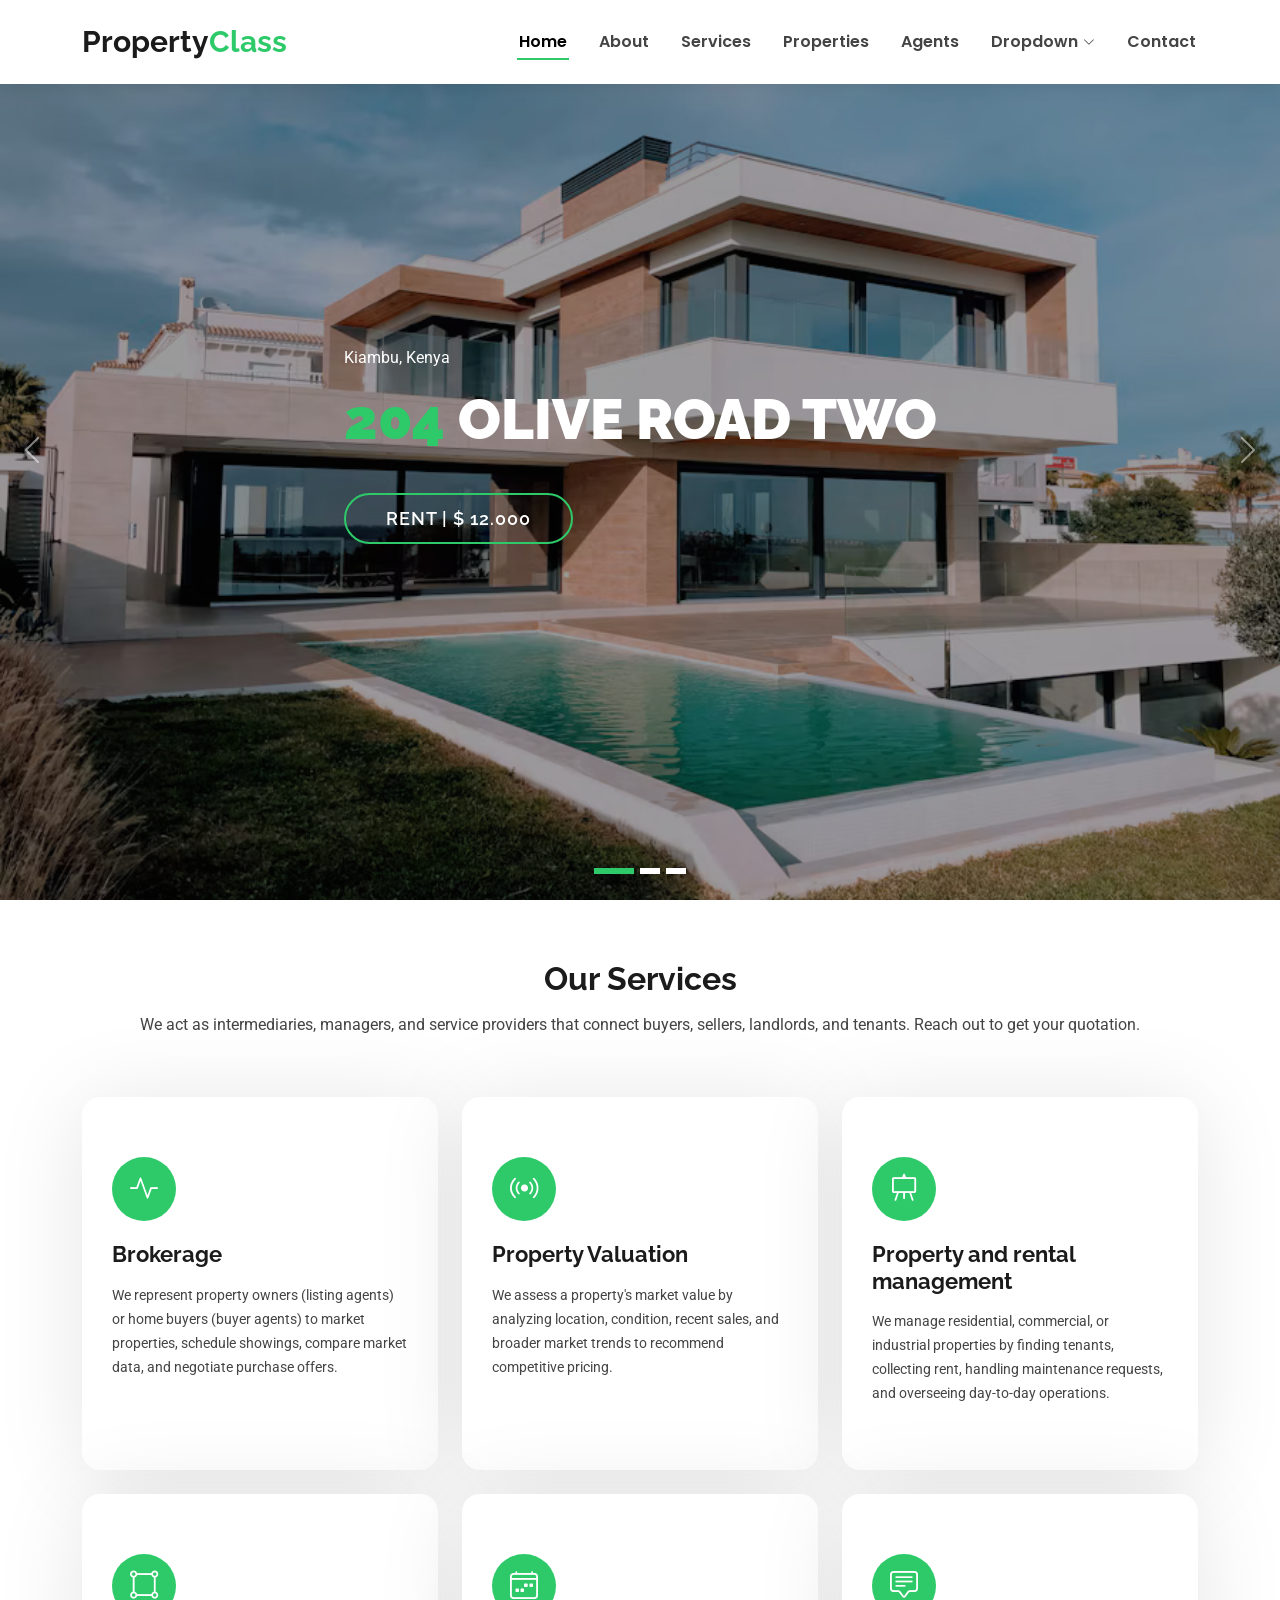
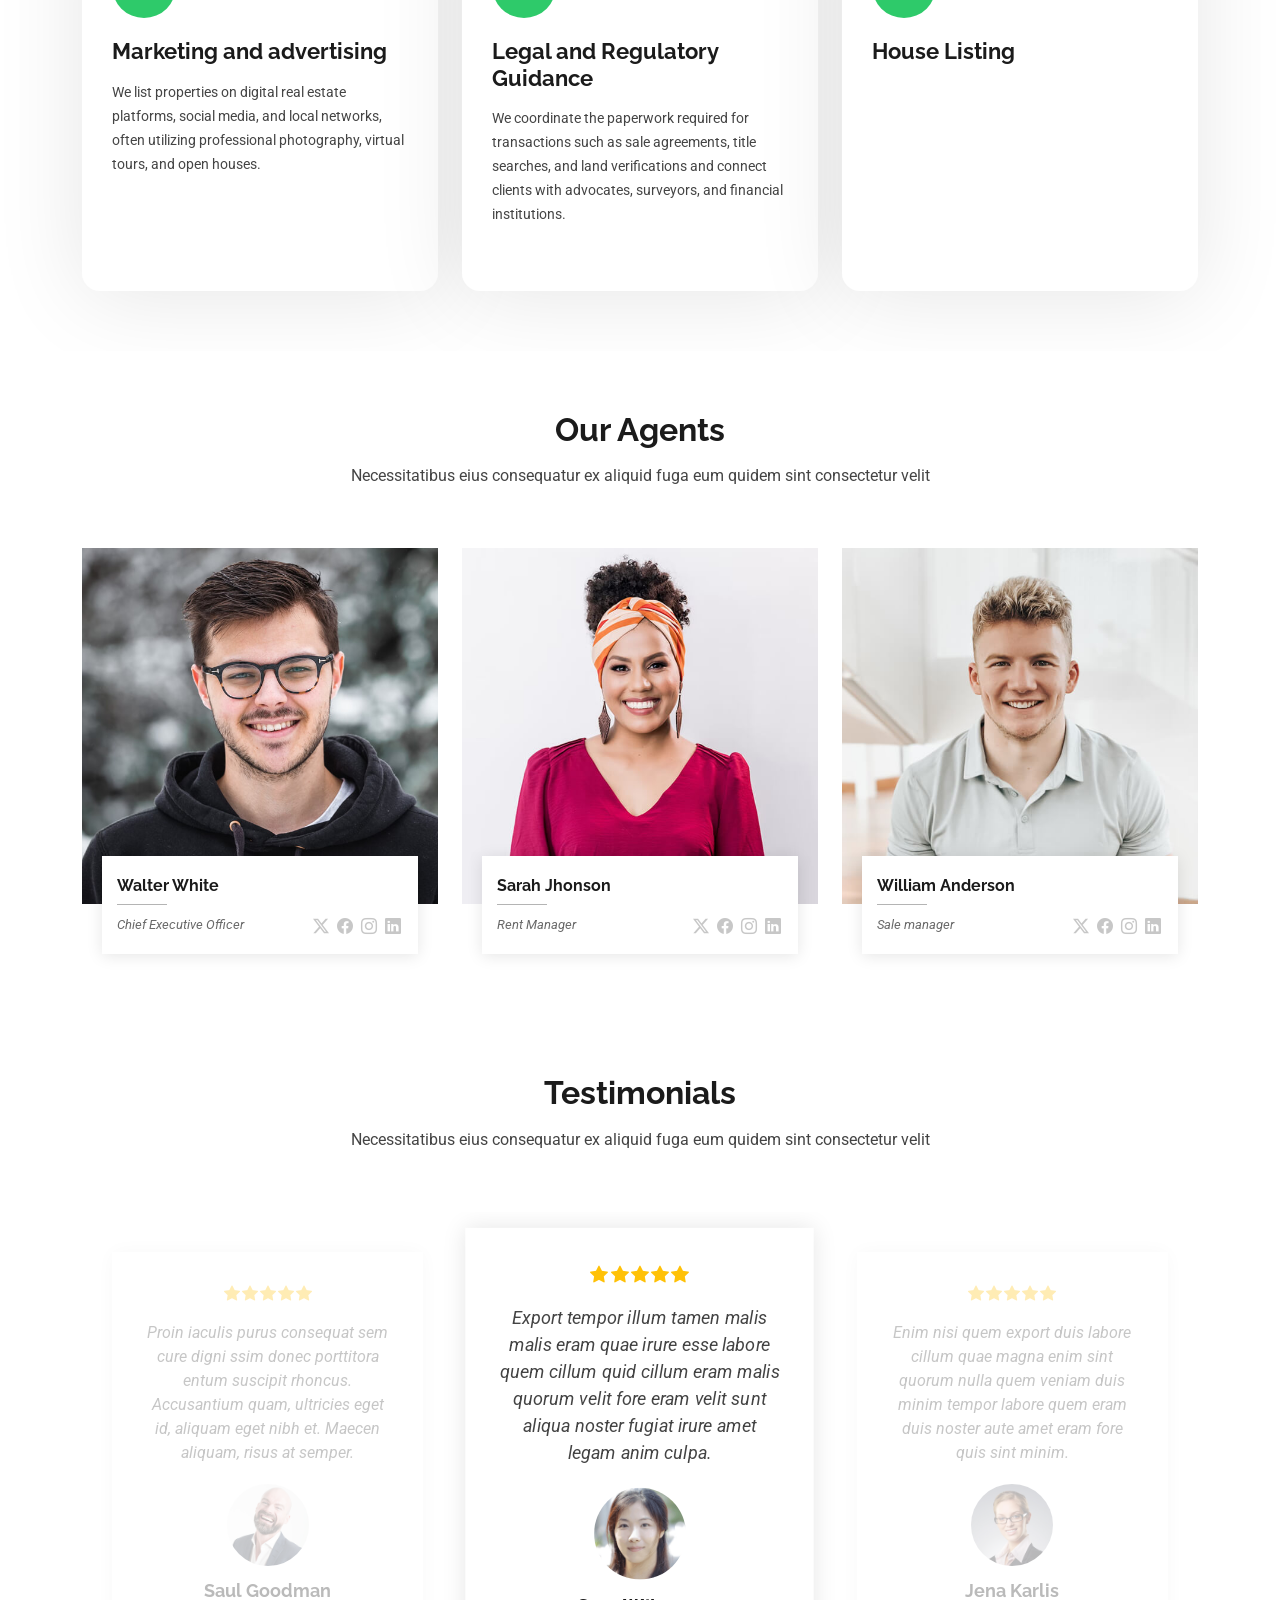
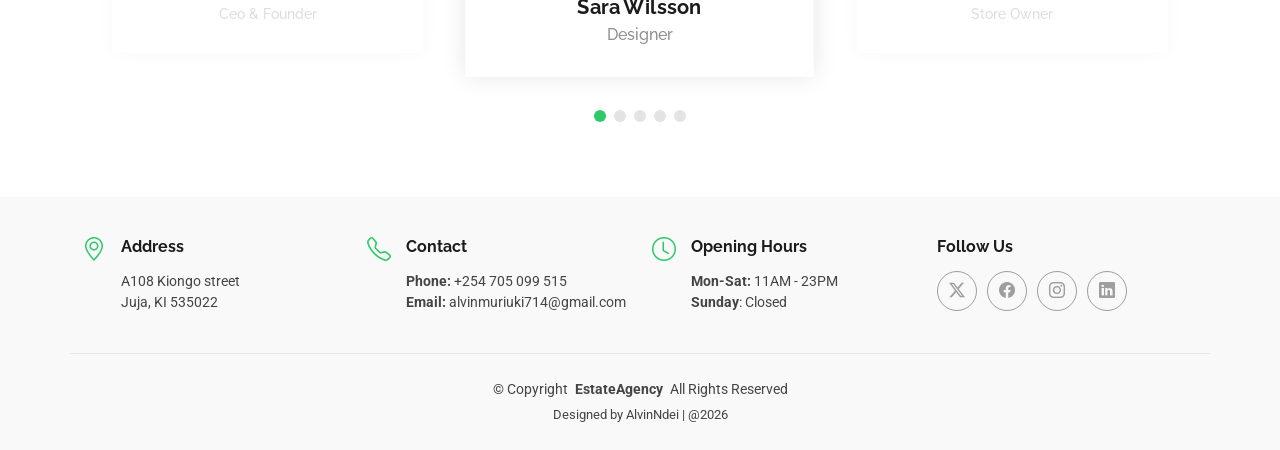
<file: EstateAgency/index.html>
<!DOCTYPE html>
<html lang="en">

<head>
  <meta charset="utf-8">
  <meta content="width=device-width, initial-scale=1.0" name="viewport">
  <title>Homepage-Property Class</title>
  <meta name="description" content="">
  <meta name="keywords" content="">

  <!-- Favicons -->
  <link href="assets/img/favicon.png" rel="icon">
  <link href="assets/img/apple-touch-icon.png" rel="apple-touch-icon">

  <!-- Fonts -->
  <link href="https://fonts.googleapis.com" rel="preconnect">
  <link href="https://fonts.gstatic.com" rel="preconnect" crossorigin>
  <link href="https://fonts.googleapis.com/css2?family=Roboto:ital,wght@0,100;0,300;0,400;0,500;0,700;0,900;1,100;1,300;1,400;1,500;1,700;1,900&family=Poppins:ital,wght@0,100;0,200;0,300;0,400;0,500;0,600;0,700;0,800;0,900;1,100;1,200;1,300;1,400;1,500;1,600;1,700;1,800;1,900&family=Raleway:ital,wght@0,100;0,200;0,300;0,400;0,500;0,600;0,700;0,800;0,900;1,100;1,200;1,300;1,400;1,500;1,600;1,700;1,800;1,900&display=swap" rel="stylesheet">

  <!-- Vendor CSS Files -->
  <link href="assets/vendor/bootstrap/css/bootstrap.min.css" rel="stylesheet">
  <link href="assets/vendor/bootstrap-icons/bootstrap-icons.css" rel="stylesheet">
  <link href="assets/vendor/aos/aos.css" rel="stylesheet">
  <link href="assets/vendor/fontawesome-free/css/all.min.css" rel="stylesheet">
  <link href="assets/vendor/swiper/swiper-bundle.min.css" rel="stylesheet">

  <!-- Main CSS File -->
  <link href="assets/css/main.css" rel="stylesheet">
</head>

<body class="index-page">

  <header id="header" class="header d-flex align-items-center fixed-top">
    <div class="container-fluid container-xl position-relative d-flex align-items-center justify-content-between">

      <a href="index.html" class="logo d-flex align-items-center">
        <h1 class="sitename">Property<span>Class</span></h1>
      </a>

      <nav id="navmenu" class="navmenu">
        <ul>
          <li><a href="index.html" class="active">Home</a></li>
          <li><a href="about.html">About</a></li>
          <li><a href="services.html">Services</a></li>
          <li><a href="properties.html">Properties</a></li>
          <li><a href="agents.html">Agents</a></li>
          <li class="dropdown"><a href="#"><span>Dropdown</span> <i class="bi bi-chevron-down toggle-dropdown"></i></a>
            <ul>
              <li><a href="#">Dropdown 1</a></li>
              <li class="dropdown"><a href="#"><span>Deep Dropdown</span> <i class="bi bi-chevron-down toggle-dropdown"></i></a>
                <ul>
                  <li><a href="#">Deep Dropdown 1</a></li>
                  <li><a href="#">Deep Dropdown 2</a></li>
                  <li><a href="#">Deep Dropdown 3</a></li>
                  <li><a href="#">Deep Dropdown 4</a></li>
                  <li><a href="#">Deep Dropdown 5</a></li>
                </ul>
              </li>
              <li><a href="#">Dropdown 2</a></li>
              <li><a href="#">Dropdown 3</a></li>
              <li><a href="#">Dropdown 4</a></li>
            </ul>
          </li>
          <li><a href="contact.html">Contact</a></li>
        </ul>
        <i class="mobile-nav-toggle d-xl-none bi bi-list"></i>
      </nav>

    </div>
  </header>

  <main class="main">

    <!-- Hero Section -->
    <section id="hero" class="hero section dark-background">

      <div id="hero-carousel" class="carousel slide" data-bs-ride="carousel" data-bs-interval="5000">

        <div class="carousel-item active">
          <img src="assets/img/hero-carousel/image.png" alt="">
          <div class="carousel-container">
            <div>
              <p>Kiambu, Kenya</p>
              <h2><span>204</span> Olive Road Two</h2>
              <a href="property-single.html" class="btn-get-started">rent | $ 12.000</a>
            </div>
          </div>
        </div><!-- End Carousel Item -->

        <div class="carousel-item">
          <img src="assets/img/hero-carousel/hero-carousel-2.jpg" alt="">
          <div class="carousel-container">
            <div>
              <p>Kiambu, Kenya</p>
              <h2><span>247</span> Venda Road Five</h2>
              <a href="property-single.html" class="btn-get-started">sale | $ 356.000</a>
            </div>
          </div>
        </div><!-- End Carousel Item -->

        <div class="carousel-item">
          <img src="assets/img/hero-carousel/hero-carousel-3.jpg" alt="">
          <div class="carousel-container">
            <div>
              <p>Kiambu, Kenya</p>
              <h2><span>247</span> Vitra Road three</h2>
              <a href="property-single.html" class="btn-get-started">rent | $ 3.000</a>
            </div>
          </div>
        </div><!-- End Carousel Item -->

        <a class="carousel-control-prev" href="#hero-carousel" role="button" data-bs-slide="prev">
          <span class="carousel-control-prev-icon bi bi-chevron-left" aria-hidden="true"></span>
        </a>

        <a class="carousel-control-next" href="#hero-carousel" role="button" data-bs-slide="next">
          <span class="carousel-control-next-icon bi bi-chevron-right" aria-hidden="true"></span>
        </a>

        <ol class="carousel-indicators"></ol>

      </div>

    </section><!-- /Hero Section -->

    <!-- Services Section -->
    <section id="services" class="services section">

      <!-- Section Title -->
      <div class="container section-title" data-aos="fade-up">
        <h2>Our Services</h2>
        <p>We act as intermediaries, managers, and service providers 
          that connect buyers, sellers, landlords, and tenants. Reach out to get your quotation.
        </p>
      </div><!-- End Section Title -->

      <div class="container">

        <div class="row gy-4">

          <div class="col-lg-4 col-md-6" data-aos="fade-up" data-aos-delay="100">
            <div class="service-item  position-relative">
              <div class="icon">
                <i class="bi bi-activity"></i>
              </div>
              <a href="service-details.html" class="stretched-link">
                <h3>Brokerage</h3>
              </a>
              <p> We represent property owners (listing agents) or home buyers (buyer agents) to market properties, 
                schedule showings, compare market data, and negotiate purchase offers.</p>
            </div>
          </div><!-- End Service Item -->

          <div class="col-lg-4 col-md-6" data-aos="fade-up" data-aos-delay="200">
            <div class="service-item position-relative">
              <div class="icon">
                <i class="bi bi-broadcast"></i>
              </div>
              <a href="service-details.html" class="stretched-link">
                <h3>Property Valuation</h3>
              </a>
              <p>We assess a property's market value by analyzing location, condition, recent sales, 
                and broader market trends to recommend competitive pricing.
              </p>
            </div>
          </div><!-- End Service Item -->

          <div class="col-lg-4 col-md-6" data-aos="fade-up" data-aos-delay="300">
            <div class="service-item position-relative">
              <div class="icon">
                <i class="bi bi-easel"></i>
              </div>
              <a href="service-details.html" class="stretched-link">
                <h3>Property and rental management</h3>
              </a>
              <p>We manage residential, commercial, or industrial properties by finding tenants, 
                collecting rent, handling maintenance requests, and overseeing day-to-day operations.</p>
            </div>
          </div><!-- End Service Item -->

          <div class="col-lg-4 col-md-6" data-aos="fade-up" data-aos-delay="400">
            <div class="service-item position-relative">
              <div class="icon">
                <i class="bi bi-bounding-box-circles"></i>
              </div>
              <a href="service-details.html" class="stretched-link">
                <h3>Marketing and advertising</h3>
              </a>
              <p> We list properties on digital real estate platforms, social media, and local networks, 
                often utilizing professional photography, virtual tours, and open houses.
              </p>
              <a href="service-details.html" class="stretched-link"></a>
            </div>
          </div><!-- End Service Item -->

          <div class="col-lg-4 col-md-6" data-aos="fade-up" data-aos-delay="500">
            <div class="service-item position-relative">
              <div class="icon">
                <i class="bi bi-calendar4-week"></i>
              </div>
              <a href="service-details.html" class="stretched-link">
                <h3>Legal and Regulatory Guidance</h3>
              </a>
              <p>We coordinate the paperwork required for transactions such as sale agreements, title searches, and land 
                verifications and connect clients with advocates, surveyors, and financial institutions.
              </p>
              <a href="service-details.html" class="stretched-link"></a>
            </div>
          </div><!-- End Service Item -->

          <div class="col-lg-4 col-md-6" data-aos="fade-up" data-aos-delay="600">
            <div class="service-item position-relative">
              <div class="icon">
                <i class="bi bi-chat-square-text"></i>
              </div>
              <a href="service-details.html" class="stretched-link">
                <h3>House Listing</h3>
              </a>
              <p></p>
              <a href="service-details.html" class="stretched-link"></a>
            </div>
          </div><!-- End Service Item -->

        </div>

      </div>

    </section><!-- /Services Section -->

    <!-- Agents Section -->
    <section id="agents" class="agents section">

      <!-- Section Title -->
      <div class="container section-title" data-aos="fade-up">
        <h2>Our Agents</h2>
        <p>Necessitatibus eius consequatur ex aliquid fuga eum quidem sint consectetur velit</p>
      </div><!-- End Section Title -->

      <div class="container">

        <div class="row gy-5">

          <div class="col-lg-4 col-md-6" data-aos="fade-up" data-aos-delay="100">
            <div class="member">
              <div class="pic"><img src="assets/img/team/team-1.jpg" class="img-fluid" alt=""></div>
              <div class="member-info">
                <h4>Walter White</h4>
                <span>Chief Executive Officer</span>
                <div class="social">
                  <a href=""><i class="bi bi-twitter-x"></i></a>
                  <a href=""><i class="bi bi-facebook"></i></a>
                  <a href=""><i class="bi bi-instagram"></i></a>
                  <a href=""><i class="bi bi-linkedin"></i></a>
                </div>
              </div>
            </div>
          </div><!-- End Team Member -->

          <div class="col-lg-4 col-md-6" data-aos="fade-up" data-aos-delay="200">
            <div class="member">
              <div class="pic"><img src="assets/img/team/team-2.jpg" class="img-fluid" alt=""></div>
              <div class="member-info">
                <h4>Sarah Jhonson</h4>
                <span>Rent Manager</span>
                <div class="social">
                  <a href=""><i class="bi bi-twitter-x"></i></a>
                  <a href=""><i class="bi bi-facebook"></i></a>
                  <a href=""><i class="bi bi-instagram"></i></a>
                  <a href=""><i class="bi bi-linkedin"></i></a>
                </div>
              </div>
            </div>
          </div><!-- End Team Member -->

          <div class="col-lg-4 col-md-6" data-aos="fade-up" data-aos-delay="300">
            <div class="member">
              <div class="pic"><img src="assets/img/team/team-3.jpg" class="img-fluid" alt=""></div>
              <div class="member-info">
                <h4>William Anderson</h4>
                <span>Sale manager<br></span>
                <div class="social">
                  <a href=""><i class="bi bi-twitter-x"></i></a>
                  <a href=""><i class="bi bi-facebook"></i></a>
                  <a href=""><i class="bi bi-instagram"></i></a>
                  <a href=""><i class="bi bi-linkedin"></i></a>
                </div>
              </div>
            </div>
          </div><!-- End Team Member -->

        </div>

      </div>

    </section><!-- /Agents Section -->

    <!-- Testimonials Section -->
    <section id="testimonials" class="testimonials section">

      <!-- Section Title -->
      <div class="container section-title" data-aos="fade-up">
        <h2>Testimonials</h2>
        <p>Necessitatibus eius consequatur ex aliquid fuga eum quidem sint consectetur velit</p>
      </div><!-- End Section Title -->

      <div class="container" data-aos="fade-up" data-aos-delay="100">

        <div class="swiper init-swiper">
          <script type="application/json" class="swiper-config">
            {
              "loop": true,
              "speed": 600,
              "autoplay": {
                "delay": 5000
              },
              "slidesPerView": "auto",
              "pagination": {
                "el": ".swiper-pagination",
                "type": "bullets",
                "clickable": true
              },
              "breakpoints": {
                "320": {
                  "slidesPerView": 1,
                  "spaceBetween": 40
                },
                "1200": {
                  "slidesPerView": 3,
                  "spaceBetween": 1
                }
              }
            }
          </script>
          <div class="swiper-wrapper">

            <div class="swiper-slide">
              <div class="testimonial-item">
                <div class="stars">
                  <i class="bi bi-star-fill"></i><i class="bi bi-star-fill"></i><i class="bi bi-star-fill"></i><i class="bi bi-star-fill"></i><i class="bi bi-star-fill"></i>
                </div>
                <p>
                  Proin iaculis purus consequat sem cure digni ssim donec porttitora entum suscipit rhoncus. Accusantium quam, ultricies eget id, aliquam eget nibh et. Maecen aliquam, risus at semper.
                </p>
                <div class="profile mt-auto">
                  <img src="assets/img/testimonials/testimonials-1.jpg" class="testimonial-img" alt="">
                  <h3>Saul Goodman</h3>
                  <h4>Ceo &amp; Founder</h4>
                </div>
              </div>
            </div><!-- End testimonial item -->

            <div class="swiper-slide">
              <div class="testimonial-item">
                <div class="stars">
                  <i class="bi bi-star-fill"></i><i class="bi bi-star-fill"></i><i class="bi bi-star-fill"></i><i class="bi bi-star-fill"></i><i class="bi bi-star-fill"></i>
                </div>
                <p>
                  Export tempor illum tamen malis malis eram quae irure esse labore quem cillum quid cillum eram malis quorum velit fore eram velit sunt aliqua noster fugiat irure amet legam anim culpa.
                </p>
                <div class="profile mt-auto">
                  <img src="assets/img/testimonials/testimonials-2.jpg" class="testimonial-img" alt="">
                  <h3>Sara Wilsson</h3>
                  <h4>Designer</h4>
                </div>
              </div>
            </div><!-- End testimonial item -->

            <div class="swiper-slide">
              <div class="testimonial-item">
                <div class="stars">
                  <i class="bi bi-star-fill"></i><i class="bi bi-star-fill"></i><i class="bi bi-star-fill"></i><i class="bi bi-star-fill"></i><i class="bi bi-star-fill"></i>
                </div>
                <p>
                  Enim nisi quem export duis labore cillum quae magna enim sint quorum nulla quem veniam duis minim tempor labore quem eram duis noster aute amet eram fore quis sint minim.
                </p>
                <div class="profile mt-auto">
                  <img src="assets/img/testimonials/testimonials-3.jpg" class="testimonial-img" alt="">
                  <h3>Jena Karlis</h3>
                  <h4>Store Owner</h4>
                </div>
              </div>
            </div><!-- End testimonial item -->

            <div class="swiper-slide">
              <div class="testimonial-item">
                <div class="stars">
                  <i class="bi bi-star-fill"></i><i class="bi bi-star-fill"></i><i class="bi bi-star-fill"></i><i class="bi bi-star-fill"></i><i class="bi bi-star-fill"></i>
                </div>
                <p>
                  Fugiat enim eram quae cillum dolore dolor amet nulla culpa multos export minim fugiat minim velit minim dolor enim duis veniam ipsum anim magna sunt elit fore quem dolore labore illum veniam.
                </p>
                <div class="profile mt-auto">
                  <img src="assets/img/testimonials/testimonials-4.jpg" class="testimonial-img" alt="">
                  <h3>Matt Brandon</h3>
                  <h4>Freelancer</h4>
                </div>
              </div>
            </div><!-- End testimonial item -->

            <div class="swiper-slide">
              <div class="testimonial-item">
                <div class="stars">
                  <i class="bi bi-star-fill"></i><i class="bi bi-star-fill"></i><i class="bi bi-star-fill"></i><i class="bi bi-star-fill"></i><i class="bi bi-star-fill"></i>
                </div>
                <p>
                  Quis quorum aliqua sint quem legam fore sunt eram irure aliqua veniam tempor noster veniam enim culpa labore duis sunt culpa nulla illum cillum fugiat legam esse veniam culpa fore nisi cillum quid.
                </p>
                <div class="profile mt-auto">
                  <img src="assets/img/testimonials/testimonials-5.jpg" class="testimonial-img" alt="">
                  <h3>John Larson</h3>
                  <h4>Entrepreneur</h4>
                </div>
              </div>
            </div><!-- End testimonial item -->

          </div>
          <div class="swiper-pagination"></div>
        </div>

      </div>

    </section><!-- /Testimonials Section -->

  </main>

  <footer id="footer" class="footer light-background">

    <div class="container">
      <div class="row gy-3">
        <div class="col-lg-3 col-md-6 d-flex">
          <i class="bi bi-geo-alt icon"></i>
          <div class="address">
            <h4>Address</h4>
            <p>A108 Kiongo street</p>
            <p>Juja, KI 535022</p>
            <p></p>
          </div>

        </div>

        <div class="col-lg-3 col-md-6 d-flex">
          <i class="bi bi-telephone icon"></i>
          <div>
            <h4>Contact</h4>
            <p>
              <strong>Phone:</strong> <span>+254 705 099 515</span><br>
              <strong>Email:</strong> <span>alvinmuriuki714@gmail.com</span><br>
            </p>
          </div>
        </div>

        <div class="col-lg-3 col-md-6 d-flex">
          <i class="bi bi-clock icon"></i>
          <div>
            <h4>Opening Hours</h4>
            <p>
              <strong>Mon-Sat:</strong> <span>11AM - 23PM</span><br>
              <strong>Sunday</strong>: <span>Closed</span>
            </p>
          </div>
        </div>

        <div class="col-lg-3 col-md-6">
          <h4>Follow Us</h4>
          <div class="social-links d-flex">
            <a href="#" class="twitter"><i class="bi bi-twitter-x"></i></a>
            <a href="#" class="facebook"><i class="bi bi-facebook"></i></a>
            <a href="#" class="instagram"><i class="bi bi-instagram"></i></a>
            <a href="#" class="linkedin"><i class="bi bi-linkedin"></i></a>
          </div>
        </div>

      </div>
    </div>

    <div class="container copyright text-center mt-4">
      <p>© <span>Copyright</span> <strong class="px-1 sitename">EstateAgency</strong> <span>All Rights Reserved</span></p>
      <div class="credits">
        Designed by AlvinNdei | @2026
      </div>
    </div>

  </footer>

  <!-- Scroll Top -->
  <a href="#" id="scroll-top" class="scroll-top d-flex align-items-center justify-content-center"><i class="bi bi-arrow-up-short"></i></a>

  <!-- Preloader -->
  <div id="preloader"></div>

  <!-- Vendor JS Files -->
  <script src="assets/vendor/bootstrap/js/bootstrap.bundle.min.js"></script>
  <script src="assets/vendor/php-email-form/validate.js"></script>
  <script src="assets/vendor/aos/aos.js"></script>
  <script src="assets/vendor/swiper/swiper-bundle.min.js"></script>
  <script src="assets/vendor/purecounter/purecounter_vanilla.js"></script>

  <!-- Main JS File -->
  <script src="assets/js/main.js"></script>

</body>

</html>
</file>
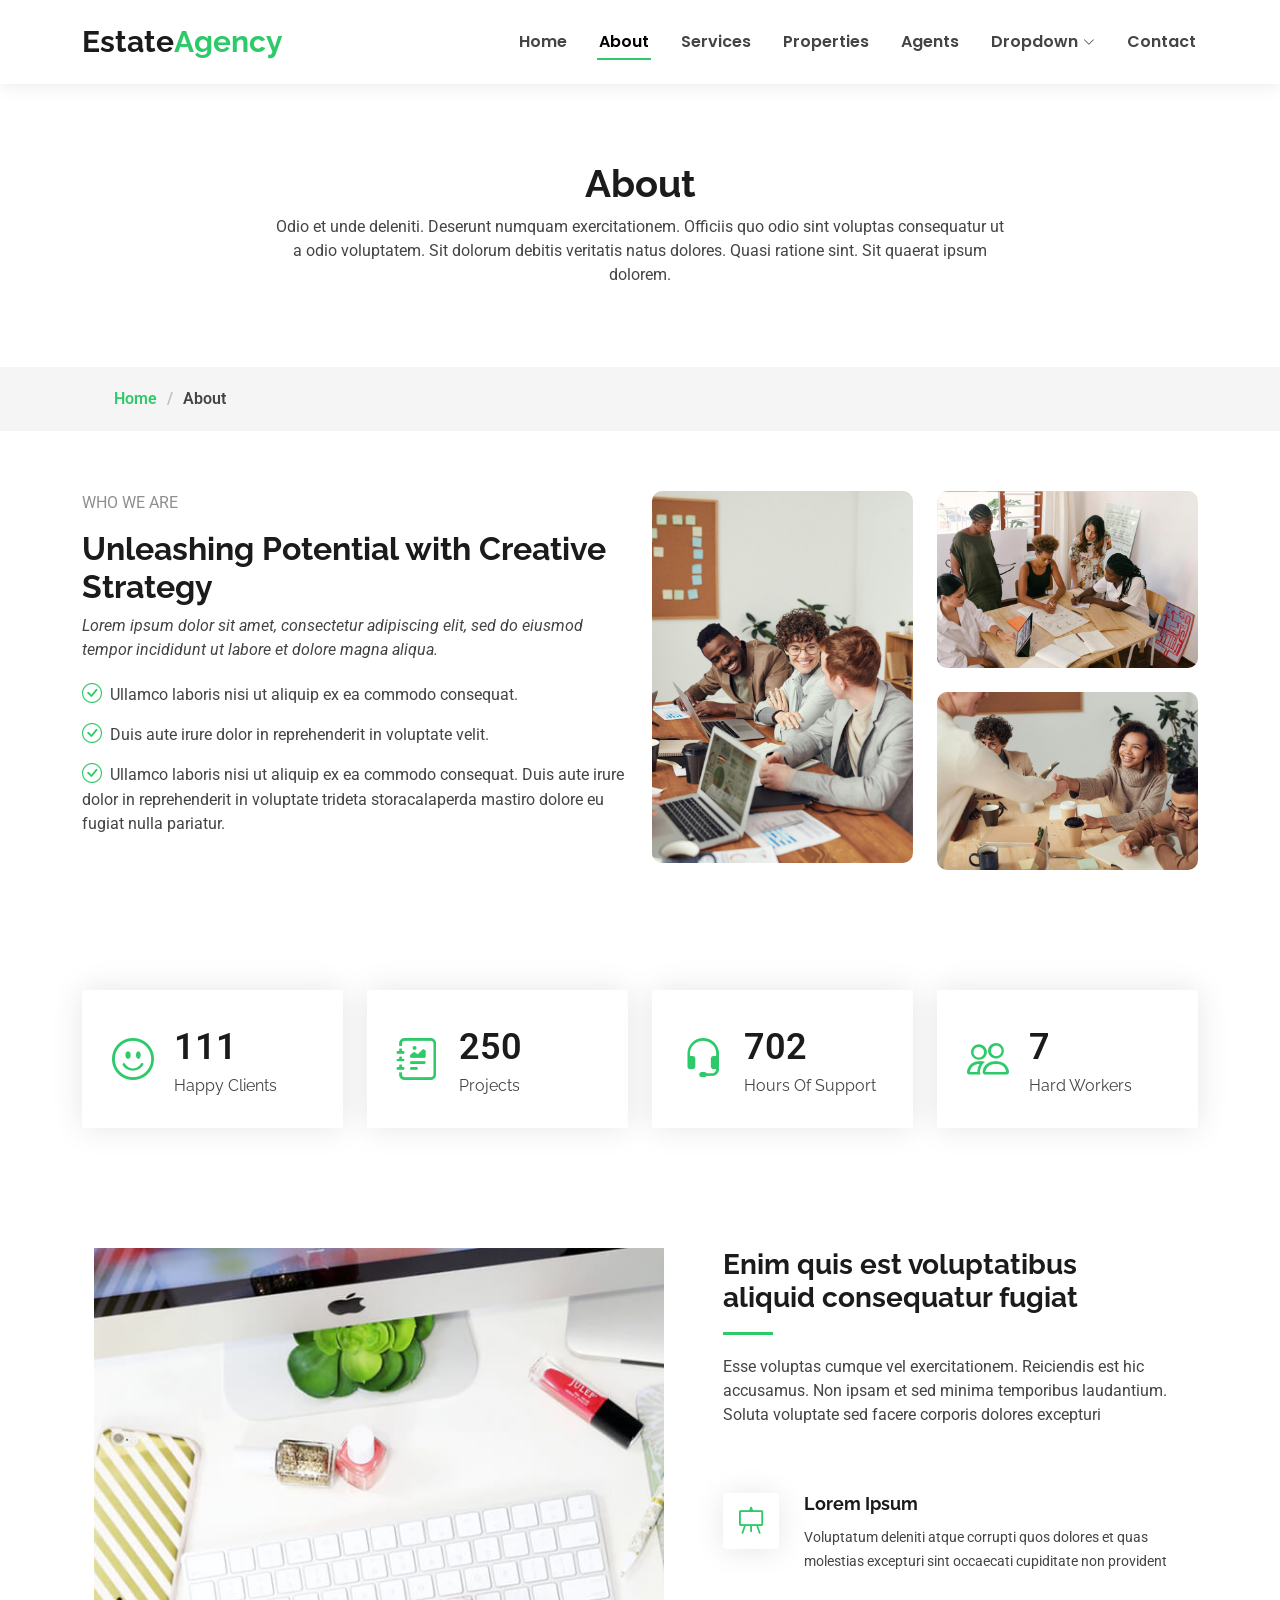
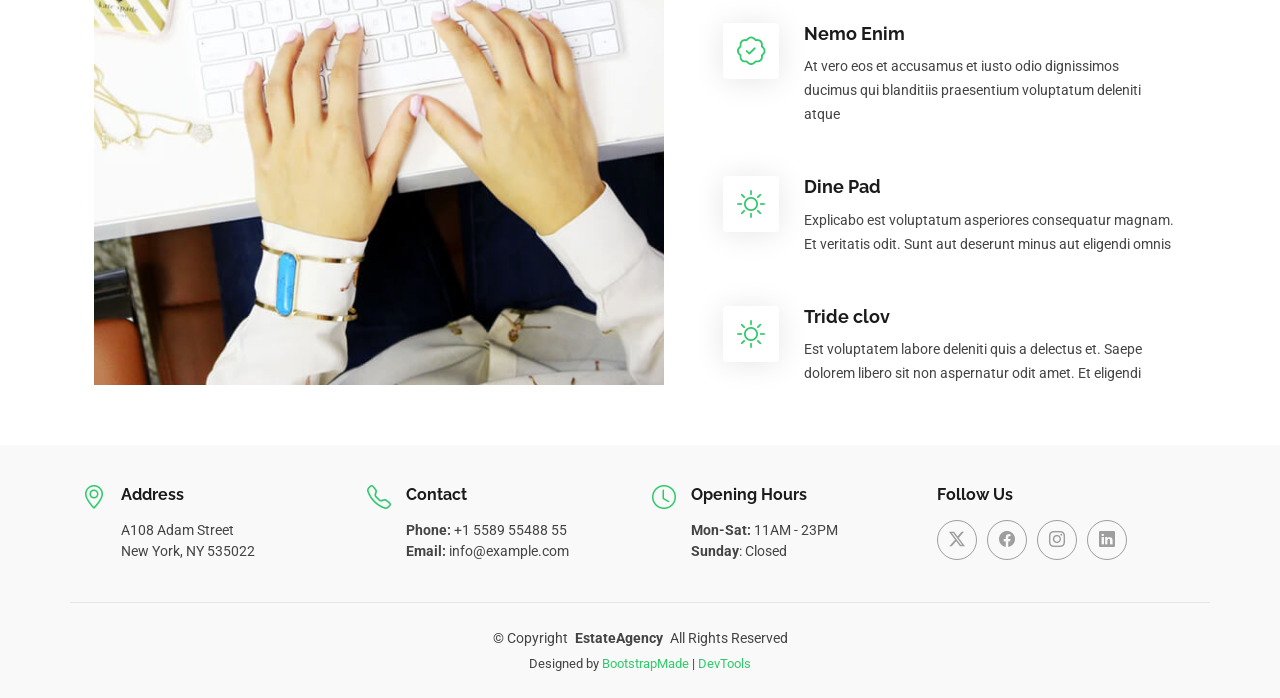
<file: EstateAgency/about.html>
<!DOCTYPE html>
<html lang="en">

<head>
  <meta charset="utf-8">
  <meta content="width=device-width, initial-scale=1.0" name="viewport">
  <title>About - EstateAgency Bootstrap Template</title>
  <meta name="description" content="">
  <meta name="keywords" content="">

  <!-- Favicons -->
  <link href="assets/img/favicon.png" rel="icon">
  <link href="assets/img/apple-touch-icon.png" rel="apple-touch-icon">

  <!-- Fonts -->
  <link href="https://fonts.googleapis.com" rel="preconnect">
  <link href="https://fonts.gstatic.com" rel="preconnect" crossorigin>
  <link href="https://fonts.googleapis.com/css2?family=Roboto:ital,wght@0,100;0,300;0,400;0,500;0,700;0,900;1,100;1,300;1,400;1,500;1,700;1,900&family=Poppins:ital,wght@0,100;0,200;0,300;0,400;0,500;0,600;0,700;0,800;0,900;1,100;1,200;1,300;1,400;1,500;1,600;1,700;1,800;1,900&family=Raleway:ital,wght@0,100;0,200;0,300;0,400;0,500;0,600;0,700;0,800;0,900;1,100;1,200;1,300;1,400;1,500;1,600;1,700;1,800;1,900&display=swap" rel="stylesheet">

  <!-- Vendor CSS Files -->
  <link href="assets/vendor/bootstrap/css/bootstrap.min.css" rel="stylesheet">
  <link href="assets/vendor/bootstrap-icons/bootstrap-icons.css" rel="stylesheet">
  <link href="assets/vendor/aos/aos.css" rel="stylesheet">
  <link href="assets/vendor/fontawesome-free/css/all.min.css" rel="stylesheet">
  <link href="assets/vendor/swiper/swiper-bundle.min.css" rel="stylesheet">

  <!-- Main CSS File -->
  <link href="assets/css/main.css" rel="stylesheet">

  <!-- =======================================================
  * Template Name: EstateAgency
  * Template URL: https://bootstrapmade.com/real-estate-agency-bootstrap-template/
  * Updated: Apr 08 2026 with Bootstrap v5.3.8
  * Author: BootstrapMade.com
  * License: https://bootstrapmade.com/license/
  ======================================================== -->
</head>

<body class="about-page">

  <header id="header" class="header d-flex align-items-center fixed-top">
    <div class="container-fluid container-xl position-relative d-flex align-items-center justify-content-between">

      <a href="index.html" class="logo d-flex align-items-center">
        <!-- Uncomment the line below if you also wish to use an image logo -->
        <!-- <img src="assets/img/logo.png" alt=""> -->
        <h1 class="sitename">Estate<span>Agency</span></h1>
      </a>

      <nav id="navmenu" class="navmenu">
        <ul>
          <li><a href="index.html">Home</a></li>
          <li><a href="about.html" class="active">About</a></li>
          <li><a href="services.html">Services</a></li>
          <li><a href="properties.html">Properties</a></li>
          <li><a href="agents.html">Agents</a></li>
          <li class="dropdown"><a href="#"><span>Dropdown</span> <i class="bi bi-chevron-down toggle-dropdown"></i></a>
            <ul>
              <li><a href="#">Dropdown 1</a></li>
              <li class="dropdown"><a href="#"><span>Deep Dropdown</span> <i class="bi bi-chevron-down toggle-dropdown"></i></a>
                <ul>
                  <li><a href="#">Deep Dropdown 1</a></li>
                  <li><a href="#">Deep Dropdown 2</a></li>
                  <li><a href="#">Deep Dropdown 3</a></li>
                  <li><a href="#">Deep Dropdown 4</a></li>
                  <li><a href="#">Deep Dropdown 5</a></li>
                </ul>
              </li>
              <li><a href="#">Dropdown 2</a></li>
              <li><a href="#">Dropdown 3</a></li>
              <li><a href="#">Dropdown 4</a></li>
            </ul>
          </li>
          <li><a href="contact.html">Contact</a></li>
        </ul>
        <i class="mobile-nav-toggle d-xl-none bi bi-list"></i>
      </nav>

    </div>
  </header>

  <main class="main">

    <!-- Page Title -->
    <div class="page-title" data-aos="fade">
      <div class="heading">
        <div class="container">
          <div class="row d-flex justify-content-center text-center">
            <div class="col-lg-8">
              <h1>About</h1>
              <p class="mb-0">Odio et unde deleniti. Deserunt numquam exercitationem. Officiis quo odio sint voluptas consequatur ut a odio voluptatem. Sit dolorum debitis veritatis natus dolores. Quasi ratione sint. Sit quaerat ipsum dolorem.</p>
            </div>
          </div>
        </div>
      </div>
      <nav class="breadcrumbs">
        <div class="container">
          <ol>
            <li><a href="index.html">Home</a></li>
            <li class="current">About</li>
          </ol>
        </div>
      </nav>
    </div><!-- End Page Title -->

    <!-- About Section -->
    <section id="about" class="about section">

      <div class="container">

        <div class="row gy-4">

          <div class="col-lg-6 content" data-aos="fade-up" data-aos-delay="100">
            <p class="who-we-are">Who We Are</p>
            <h3>Unleashing Potential with Creative Strategy</h3>
            <p class="fst-italic">
              Lorem ipsum dolor sit amet, consectetur adipiscing elit, sed do eiusmod tempor incididunt ut labore et dolore
              magna aliqua.
            </p>
            <ul>
              <li><i class="bi bi-check-circle"></i> <span>Ullamco laboris nisi ut aliquip ex ea commodo consequat.</span></li>
              <li><i class="bi bi-check-circle"></i> <span>Duis aute irure dolor in reprehenderit in voluptate velit.</span></li>
              <li><i class="bi bi-check-circle"></i> <span>Ullamco laboris nisi ut aliquip ex ea commodo consequat. Duis aute irure dolor in reprehenderit in voluptate trideta storacalaperda mastiro dolore eu fugiat nulla pariatur.</span></li>
            </ul>
          </div>

          <div class="col-lg-6 about-images" data-aos="fade-up" data-aos-delay="200">
            <div class="row gy-4">
              <div class="col-lg-6">
                <img src="assets/img/about-company-1.jpg" class="img-fluid" alt="">
              </div>
              <div class="col-lg-6">
                <div class="row gy-4">
                  <div class="col-lg-12">
                    <img src="assets/img/about-company-2.jpg" class="img-fluid" alt="">
                  </div>
                  <div class="col-lg-12">
                    <img src="assets/img/about-company-3.jpg" class="img-fluid" alt="">
                  </div>
                </div>
              </div>
            </div>

          </div>

        </div>

      </div>
    </section><!-- /About Section -->

    <!-- Stats Section -->
    <section id="stats" class="stats section">

      <div class="container" data-aos="fade-up" data-aos-delay="100">

        <div class="row gy-4">

          <div class="col-lg-3 col-md-6">
            <div class="stats-item d-flex align-items-center w-100 h-100">
              <i class="bi bi-emoji-smile color-blue flex-shrink-0"></i>
              <div>
                <span data-purecounter-start="0" data-purecounter-end="232" data-purecounter-duration="1" class="purecounter"></span>
                <p>Happy Clients</p>
              </div>
            </div>
          </div><!-- End Stats Item -->

          <div class="col-lg-3 col-md-6">
            <div class="stats-item d-flex align-items-center w-100 h-100">
              <i class="bi bi-journal-richtext color-orange flex-shrink-0"></i>
              <div>
                <span data-purecounter-start="0" data-purecounter-end="521" data-purecounter-duration="1" class="purecounter"></span>
                <p>Projects</p>
              </div>
            </div>
          </div><!-- End Stats Item -->

          <div class="col-lg-3 col-md-6">
            <div class="stats-item d-flex align-items-center w-100 h-100">
              <i class="bi bi-headset color-green flex-shrink-0"></i>
              <div>
                <span data-purecounter-start="0" data-purecounter-end="1463" data-purecounter-duration="1" class="purecounter"></span>
                <p>Hours Of Support</p>
              </div>
            </div>
          </div><!-- End Stats Item -->

          <div class="col-lg-3 col-md-6">
            <div class="stats-item d-flex align-items-center w-100 h-100">
              <i class="bi bi-people color-pink flex-shrink-0"></i>
              <div>
                <span data-purecounter-start="0" data-purecounter-end="15" data-purecounter-duration="1" class="purecounter"></span>
                <p>Hard Workers</p>
              </div>
            </div>
          </div><!-- End Stats Item -->

        </div>

      </div>

    </section><!-- /Stats Section -->

    <!-- Features Section -->
    <section id="features" class="features section">

      <div class="container">

        <div class="row justify-content-around gy-4">
          <div class="features-image col-lg-6" data-aos="fade-up" data-aos-delay="100"><img src="assets/img/features-bg.jpg" alt=""></div>

          <div class="col-lg-5 d-flex flex-column justify-content-center" data-aos="fade-up" data-aos-delay="200">
            <h3>Enim quis est voluptatibus aliquid consequatur fugiat</h3>
            <p>Esse voluptas cumque vel exercitationem. Reiciendis est hic accusamus. Non ipsam et sed minima temporibus laudantium. Soluta voluptate sed facere corporis dolores excepturi</p>

            <div class="icon-box d-flex position-relative" data-aos="fade-up" data-aos-delay="300">
              <i class="bi bi-easel flex-shrink-0"></i>
              <div>
                <h4><a href="" class="stretched-link">Lorem Ipsum</a></h4>
                <p>Voluptatum deleniti atque corrupti quos dolores et quas molestias excepturi sint occaecati cupiditate non provident</p>
              </div>
            </div><!-- End Icon Box -->

            <div class="icon-box d-flex position-relative" data-aos="fade-up" data-aos-delay="400">
              <i class="bi bi-patch-check flex-shrink-0"></i>
              <div>
                <h4><a href="" class="stretched-link">Nemo Enim</a></h4>
                <p>At vero eos et accusamus et iusto odio dignissimos ducimus qui blanditiis praesentium voluptatum deleniti atque</p>
              </div>
            </div><!-- End Icon Box -->

            <div class="icon-box d-flex position-relative" data-aos="fade-up" data-aos-delay="500">
              <i class="bi bi-brightness-high flex-shrink-0"></i>
              <div>
                <h4><a href="" class="stretched-link">Dine Pad</a></h4>
                <p>Explicabo est voluptatum asperiores consequatur magnam. Et veritatis odit. Sunt aut deserunt minus aut eligendi omnis</p>
              </div>
            </div><!-- End Icon Box -->

            <div class="icon-box d-flex position-relative" data-aos="fade-up" data-aos-delay="600">
              <i class="bi bi-brightness-high flex-shrink-0"></i>
              <div>
                <h4><a href="" class="stretched-link">Tride clov</a></h4>
                <p>Est voluptatem labore deleniti quis a delectus et. Saepe dolorem libero sit non aspernatur odit amet. Et eligendi</p>
              </div>
            </div><!-- End Icon Box -->

          </div>
        </div>

      </div>

    </section><!-- /Features Section -->

  </main>

  <footer id="footer" class="footer light-background">

    <div class="container">
      <div class="row gy-3">
        <div class="col-lg-3 col-md-6 d-flex">
          <i class="bi bi-geo-alt icon"></i>
          <div class="address">
            <h4>Address</h4>
            <p>A108 Adam Street</p>
            <p>New York, NY 535022</p>
            <p></p>
          </div>

        </div>

        <div class="col-lg-3 col-md-6 d-flex">
          <i class="bi bi-telephone icon"></i>
          <div>
            <h4>Contact</h4>
            <p>
              <strong>Phone:</strong> <span>+1 5589 55488 55</span><br>
              <strong>Email:</strong> <span>info@example.com</span><br>
            </p>
          </div>
        </div>

        <div class="col-lg-3 col-md-6 d-flex">
          <i class="bi bi-clock icon"></i>
          <div>
            <h4>Opening Hours</h4>
            <p>
              <strong>Mon-Sat:</strong> <span>11AM - 23PM</span><br>
              <strong>Sunday</strong>: <span>Closed</span>
            </p>
          </div>
        </div>

        <div class="col-lg-3 col-md-6">
          <h4>Follow Us</h4>
          <div class="social-links d-flex">
            <a href="#" class="twitter"><i class="bi bi-twitter-x"></i></a>
            <a href="#" class="facebook"><i class="bi bi-facebook"></i></a>
            <a href="#" class="instagram"><i class="bi bi-instagram"></i></a>
            <a href="#" class="linkedin"><i class="bi bi-linkedin"></i></a>
          </div>
        </div>

      </div>
    </div>

    <div class="container copyright text-center mt-4">
      <p>© <span>Copyright</span> <strong class="px-1 sitename">EstateAgency</strong> <span>All Rights Reserved</span></p>
      <div class="credits">
        <!-- All the links in the footer should remain intact. -->
        <!-- You can delete the links only if you've purchased the pro version. -->
        <!-- Licensing information: https://bootstrapmade.com/license/ -->
        <!-- Purchase the pro version with working PHP/AJAX contact form: [buy-url] -->
        Designed by <a href="https://bootstrapmade.com/">BootstrapMade</a> | <a href="https://bootstrapmade.com/tools/">DevTools</a>
      </div>
    </div>

  </footer>

  <!-- Scroll Top -->
  <a href="#" id="scroll-top" class="scroll-top d-flex align-items-center justify-content-center"><i class="bi bi-arrow-up-short"></i></a>

  <!-- Preloader -->
  <div id="preloader"></div>

  <!-- Vendor JS Files -->
  <script src="assets/vendor/bootstrap/js/bootstrap.bundle.min.js"></script>
  <script src="assets/vendor/php-email-form/validate.js"></script>
  <script src="assets/vendor/aos/aos.js"></script>
  <script src="assets/vendor/swiper/swiper-bundle.min.js"></script>
  <script src="assets/vendor/purecounter/purecounter_vanilla.js"></script>

  <!-- Main JS File -->
  <script src="assets/js/main.js"></script>

</body>

</html>
</file>
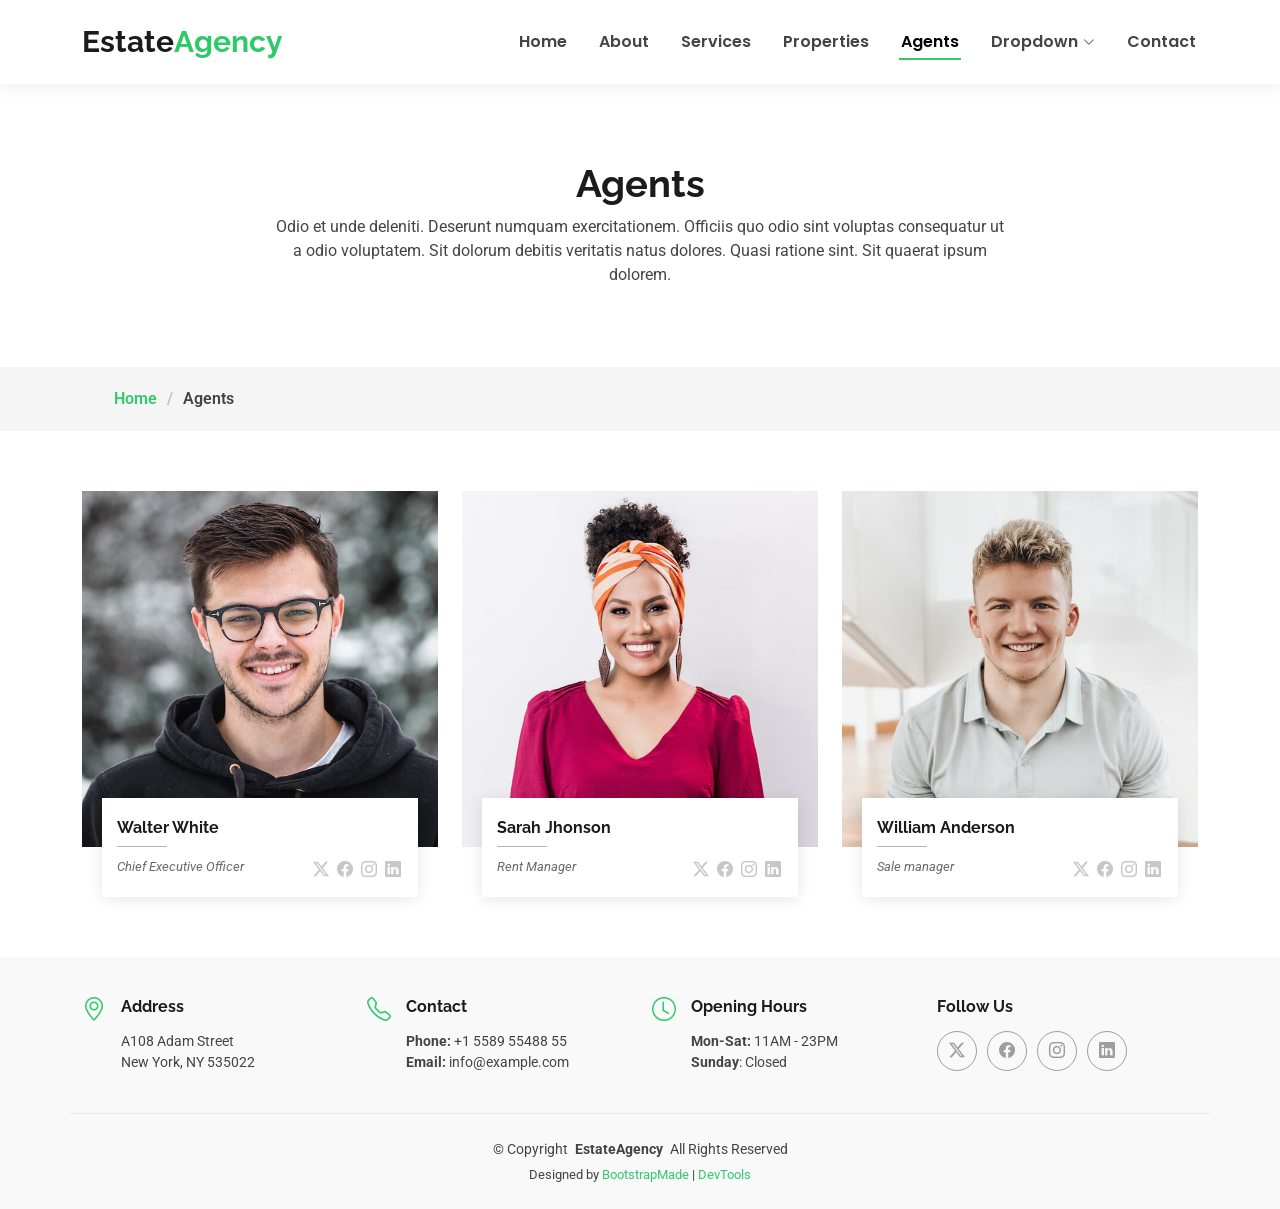
<file: EstateAgency/agents.html>
<!DOCTYPE html>
<html lang="en">

<head>
  <meta charset="utf-8">
  <meta content="width=device-width, initial-scale=1.0" name="viewport">
  <title>Agents - EstateAgency Bootstrap Template</title>
  <meta name="description" content="">
  <meta name="keywords" content="">

  <!-- Favicons -->
  <link href="assets/img/favicon.png" rel="icon">
  <link href="assets/img/apple-touch-icon.png" rel="apple-touch-icon">

  <!-- Fonts -->
  <link href="https://fonts.googleapis.com" rel="preconnect">
  <link href="https://fonts.gstatic.com" rel="preconnect" crossorigin>
  <link href="https://fonts.googleapis.com/css2?family=Roboto:ital,wght@0,100;0,300;0,400;0,500;0,700;0,900;1,100;1,300;1,400;1,500;1,700;1,900&family=Poppins:ital,wght@0,100;0,200;0,300;0,400;0,500;0,600;0,700;0,800;0,900;1,100;1,200;1,300;1,400;1,500;1,600;1,700;1,800;1,900&family=Raleway:ital,wght@0,100;0,200;0,300;0,400;0,500;0,600;0,700;0,800;0,900;1,100;1,200;1,300;1,400;1,500;1,600;1,700;1,800;1,900&display=swap" rel="stylesheet">

  <!-- Vendor CSS Files -->
  <link href="assets/vendor/bootstrap/css/bootstrap.min.css" rel="stylesheet">
  <link href="assets/vendor/bootstrap-icons/bootstrap-icons.css" rel="stylesheet">
  <link href="assets/vendor/aos/aos.css" rel="stylesheet">
  <link href="assets/vendor/fontawesome-free/css/all.min.css" rel="stylesheet">
  <link href="assets/vendor/swiper/swiper-bundle.min.css" rel="stylesheet">

  <!-- Main CSS File -->
  <link href="assets/css/main.css" rel="stylesheet">

  <!-- =======================================================
  * Template Name: EstateAgency
  * Template URL: https://bootstrapmade.com/real-estate-agency-bootstrap-template/
  * Updated: Apr 08 2026 with Bootstrap v5.3.8
  * Author: BootstrapMade.com
  * License: https://bootstrapmade.com/license/
  ======================================================== -->
</head>

<body class="agents-page">

  <header id="header" class="header d-flex align-items-center fixed-top">
    <div class="container-fluid container-xl position-relative d-flex align-items-center justify-content-between">

      <a href="index.html" class="logo d-flex align-items-center">
        <!-- Uncomment the line below if you also wish to use an image logo -->
        <!-- <img src="assets/img/logo.png" alt=""> -->
        <h1 class="sitename">Estate<span>Agency</span></h1>
      </a>

      <nav id="navmenu" class="navmenu">
        <ul>
          <li><a href="index.html">Home</a></li>
          <li><a href="about.html">About</a></li>
          <li><a href="services.html">Services</a></li>
          <li><a href="properties.html">Properties</a></li>
          <li><a href="agents.html" class="active">Agents</a></li>
          <li class="dropdown"><a href="#"><span>Dropdown</span> <i class="bi bi-chevron-down toggle-dropdown"></i></a>
            <ul>
              <li><a href="#">Dropdown 1</a></li>
              <li class="dropdown"><a href="#"><span>Deep Dropdown</span> <i class="bi bi-chevron-down toggle-dropdown"></i></a>
                <ul>
                  <li><a href="#">Deep Dropdown 1</a></li>
                  <li><a href="#">Deep Dropdown 2</a></li>
                  <li><a href="#">Deep Dropdown 3</a></li>
                  <li><a href="#">Deep Dropdown 4</a></li>
                  <li><a href="#">Deep Dropdown 5</a></li>
                </ul>
              </li>
              <li><a href="#">Dropdown 2</a></li>
              <li><a href="#">Dropdown 3</a></li>
              <li><a href="#">Dropdown 4</a></li>
            </ul>
          </li>
          <li><a href="contact.html">Contact</a></li>
        </ul>
        <i class="mobile-nav-toggle d-xl-none bi bi-list"></i>
      </nav>

    </div>
  </header>

  <main class="main">

    <!-- Page Title -->
    <div class="page-title" data-aos="fade">
      <div class="heading">
        <div class="container">
          <div class="row d-flex justify-content-center text-center">
            <div class="col-lg-8">
              <h1>Agents</h1>
              <p class="mb-0">Odio et unde deleniti. Deserunt numquam exercitationem. Officiis quo odio sint voluptas consequatur ut a odio voluptatem. Sit dolorum debitis veritatis natus dolores. Quasi ratione sint. Sit quaerat ipsum dolorem.</p>
            </div>
          </div>
        </div>
      </div>
      <nav class="breadcrumbs">
        <div class="container">
          <ol>
            <li><a href="index.html">Home</a></li>
            <li class="current">Agents</li>
          </ol>
        </div>
      </nav>
    </div><!-- End Page Title -->

    <!-- Agents Section -->
    <section id="agents" class="agents section">

      <div class="container">

        <div class="row gy-5">

          <div class="col-lg-4 col-md-6" data-aos="fade-up" data-aos-delay="100">
            <div class="member">
              <div class="pic"><img src="assets/img/team/team-1.jpg" class="img-fluid" alt=""></div>
              <div class="member-info">
                <h4>Walter White</h4>
                <span>Chief Executive Officer</span>
                <div class="social">
                  <a href=""><i class="bi bi-twitter-x"></i></a>
                  <a href=""><i class="bi bi-facebook"></i></a>
                  <a href=""><i class="bi bi-instagram"></i></a>
                  <a href=""><i class="bi bi-linkedin"></i></a>
                </div>
              </div>
            </div>
          </div><!-- End Team Member -->

          <div class="col-lg-4 col-md-6" data-aos="fade-up" data-aos-delay="200">
            <div class="member">
              <div class="pic"><img src="assets/img/team/team-2.jpg" class="img-fluid" alt=""></div>
              <div class="member-info">
                <h4>Sarah Jhonson</h4>
                <span>Rent Manager</span>
                <div class="social">
                  <a href=""><i class="bi bi-twitter-x"></i></a>
                  <a href=""><i class="bi bi-facebook"></i></a>
                  <a href=""><i class="bi bi-instagram"></i></a>
                  <a href=""><i class="bi bi-linkedin"></i></a>
                </div>
              </div>
            </div>
          </div><!-- End Team Member -->

          <div class="col-lg-4 col-md-6" data-aos="fade-up" data-aos-delay="300">
            <div class="member">
              <div class="pic"><img src="assets/img/team/team-3.jpg" class="img-fluid" alt=""></div>
              <div class="member-info">
                <h4>William Anderson</h4>
                <span>Sale manager<br></span>
                <div class="social">
                  <a href=""><i class="bi bi-twitter-x"></i></a>
                  <a href=""><i class="bi bi-facebook"></i></a>
                  <a href=""><i class="bi bi-instagram"></i></a>
                  <a href=""><i class="bi bi-linkedin"></i></a>
                </div>
              </div>
            </div>
          </div><!-- End Team Member -->

        </div>

      </div>

    </section><!-- /Agents Section -->

  </main>

  <footer id="footer" class="footer light-background">

    <div class="container">
      <div class="row gy-3">
        <div class="col-lg-3 col-md-6 d-flex">
          <i class="bi bi-geo-alt icon"></i>
          <div class="address">
            <h4>Address</h4>
            <p>A108 Adam Street</p>
            <p>New York, NY 535022</p>
            <p></p>
          </div>

        </div>

        <div class="col-lg-3 col-md-6 d-flex">
          <i class="bi bi-telephone icon"></i>
          <div>
            <h4>Contact</h4>
            <p>
              <strong>Phone:</strong> <span>+1 5589 55488 55</span><br>
              <strong>Email:</strong> <span>info@example.com</span><br>
            </p>
          </div>
        </div>

        <div class="col-lg-3 col-md-6 d-flex">
          <i class="bi bi-clock icon"></i>
          <div>
            <h4>Opening Hours</h4>
            <p>
              <strong>Mon-Sat:</strong> <span>11AM - 23PM</span><br>
              <strong>Sunday</strong>: <span>Closed</span>
            </p>
          </div>
        </div>

        <div class="col-lg-3 col-md-6">
          <h4>Follow Us</h4>
          <div class="social-links d-flex">
            <a href="#" class="twitter"><i class="bi bi-twitter-x"></i></a>
            <a href="#" class="facebook"><i class="bi bi-facebook"></i></a>
            <a href="#" class="instagram"><i class="bi bi-instagram"></i></a>
            <a href="#" class="linkedin"><i class="bi bi-linkedin"></i></a>
          </div>
        </div>

      </div>
    </div>

    <div class="container copyright text-center mt-4">
      <p>© <span>Copyright</span> <strong class="px-1 sitename">EstateAgency</strong> <span>All Rights Reserved</span></p>
      <div class="credits">
        <!-- All the links in the footer should remain intact. -->
        <!-- You can delete the links only if you've purchased the pro version. -->
        <!-- Licensing information: https://bootstrapmade.com/license/ -->
        <!-- Purchase the pro version with working PHP/AJAX contact form: [buy-url] -->
        Designed by <a href="https://bootstrapmade.com/">BootstrapMade</a> | <a href="https://bootstrapmade.com/tools/">DevTools</a>
      </div>
    </div>

  </footer>

  <!-- Scroll Top -->
  <a href="#" id="scroll-top" class="scroll-top d-flex align-items-center justify-content-center"><i class="bi bi-arrow-up-short"></i></a>

  <!-- Preloader -->
  <div id="preloader"></div>

  <!-- Vendor JS Files -->
  <script src="assets/vendor/bootstrap/js/bootstrap.bundle.min.js"></script>
  <script src="assets/vendor/php-email-form/validate.js"></script>
  <script src="assets/vendor/aos/aos.js"></script>
  <script src="assets/vendor/swiper/swiper-bundle.min.js"></script>
  <script src="assets/vendor/purecounter/purecounter_vanilla.js"></script>

  <!-- Main JS File -->
  <script src="assets/js/main.js"></script>

</body>

</html>
</file>
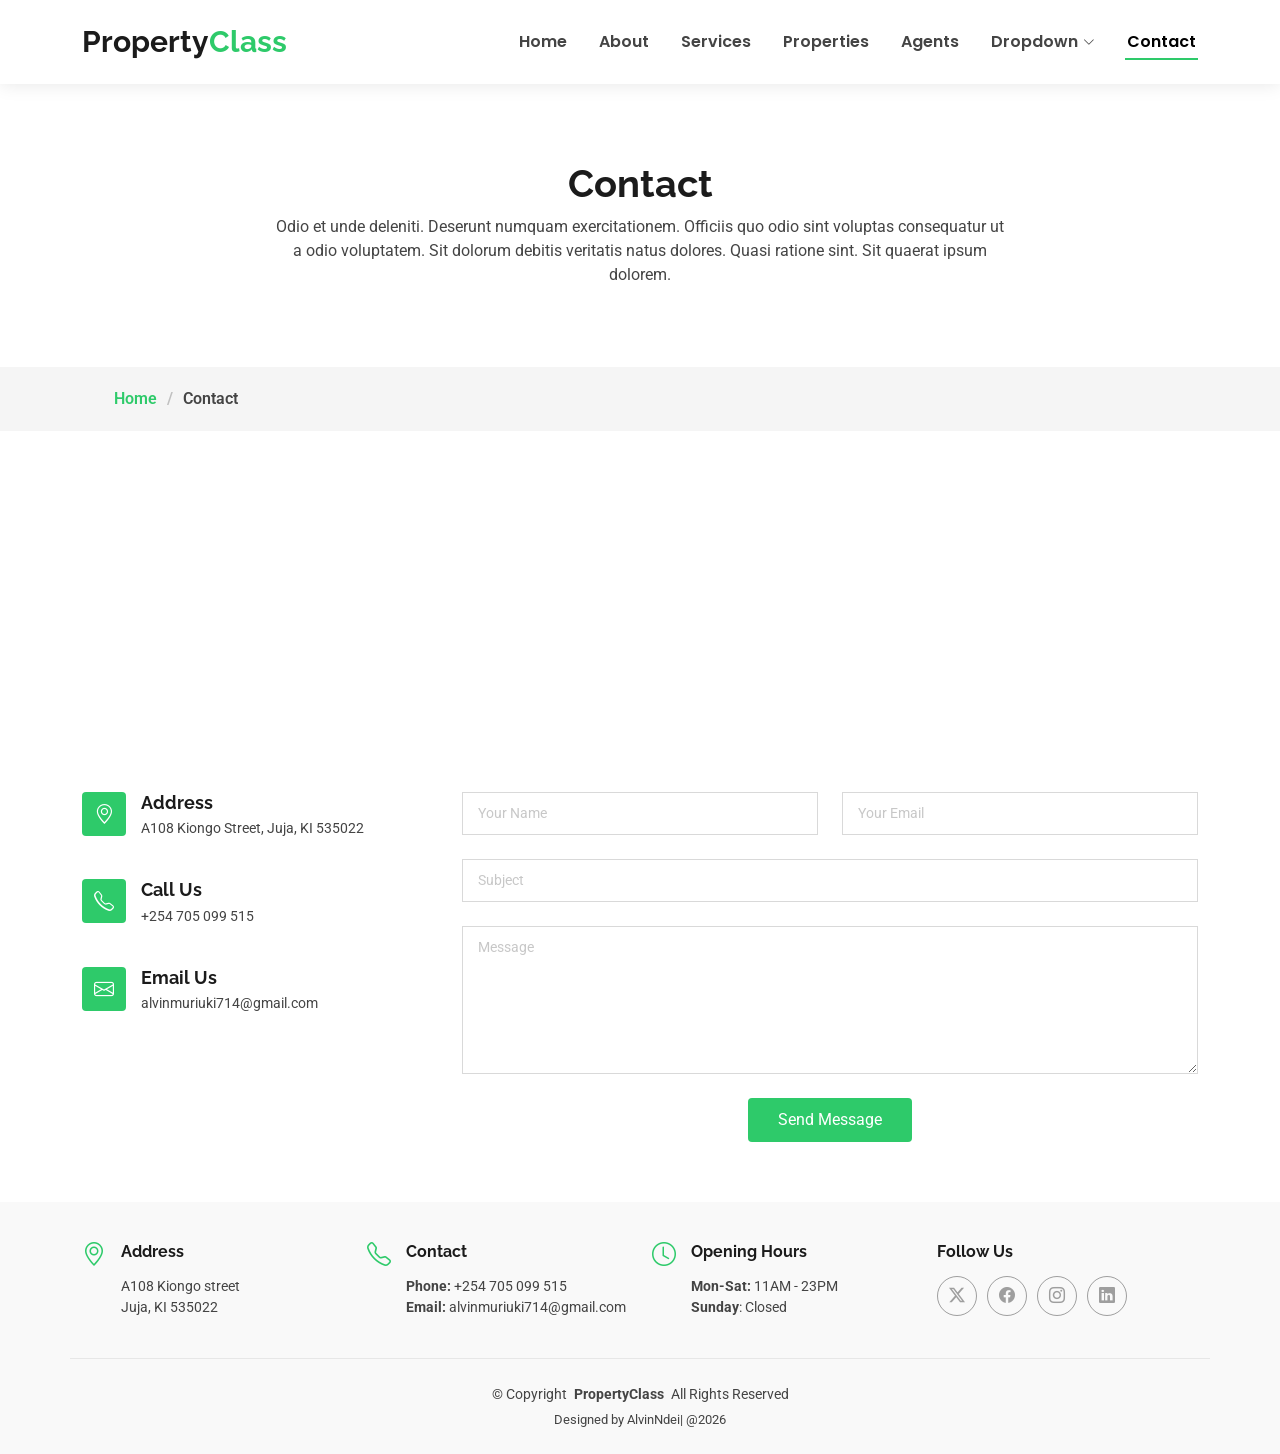
<file: EstateAgency/contact.html>
<!DOCTYPE html>
<html lang="en">

<head>
  <meta charset="utf-8">
  <meta content="width=device-width, initial-scale=1.0" name="viewport">
  <title>Contact - PropertyClass</title>
  <meta name="description" content="">
  <meta name="keywords" content="">

  <!-- Favicons -->
  <link href="assets/img/favicon.png" rel="icon">
  <link href="assets/img/apple-touch-icon.png" rel="apple-touch-icon">

  <!-- Fonts -->
  <link href="https://fonts.googleapis.com" rel="preconnect">
  <link href="https://fonts.gstatic.com" rel="preconnect" crossorigin>
  <link href="https://fonts.googleapis.com/css2?family=Roboto:ital,wght@0,100;0,300;0,400;0,500;0,700;0,900;1,100;1,300;1,400;1,500;1,700;1,900&family=Poppins:ital,wght@0,100;0,200;0,300;0,400;0,500;0,600;0,700;0,800;0,900;1,100;1,200;1,300;1,400;1,500;1,600;1,700;1,800;1,900&family=Raleway:ital,wght@0,100;0,200;0,300;0,400;0,500;0,600;0,700;0,800;0,900;1,100;1,200;1,300;1,400;1,500;1,600;1,700;1,800;1,900&display=swap" rel="stylesheet">

  <!-- Vendor CSS Files -->
  <link href="assets/vendor/bootstrap/css/bootstrap.min.css" rel="stylesheet">
  <link href="assets/vendor/bootstrap-icons/bootstrap-icons.css" rel="stylesheet">
  <link href="assets/vendor/aos/aos.css" rel="stylesheet">
  <link href="assets/vendor/fontawesome-free/css/all.min.css" rel="stylesheet">
  <link href="assets/vendor/swiper/swiper-bundle.min.css" rel="stylesheet">

  <!-- Main CSS File -->
  <link href="assets/css/main.css" rel="stylesheet">

</head>

<body class="contact-page">

  <header id="header" class="header d-flex align-items-center fixed-top">
    <div class="container-fluid container-xl position-relative d-flex align-items-center justify-content-between">

      <a href="index.html" class="logo d-flex align-items-center">
        <!-- Uncomment the line below if you also wish to use an image logo -->
        <!-- <img src="assets/img/logo.png" alt=""> -->
        <h1 class="sitename">Property<span>Class</span></h1>
      </a>

      <nav id="navmenu" class="navmenu">
        <ul>
          <li><a href="index.html">Home</a></li>
          <li><a href="about.html">About</a></li>
          <li><a href="services.html">Services</a></li>
          <li><a href="properties.html">Properties</a></li>
          <li><a href="agents.html">Agents</a></li>
          <li class="dropdown"><a href="#"><span>Dropdown</span> <i class="bi bi-chevron-down toggle-dropdown"></i></a>
            <ul>
              <li><a href="#">Dropdown 1</a></li>
              <li class="dropdown"><a href="#"><span>Deep Dropdown</span> <i class="bi bi-chevron-down toggle-dropdown"></i></a>
                <ul>
                  <li><a href="#">Deep Dropdown 1</a></li>
                  <li><a href="#">Deep Dropdown 2</a></li>
                  <li><a href="#">Deep Dropdown 3</a></li>
                  <li><a href="#">Deep Dropdown 4</a></li>
                  <li><a href="#">Deep Dropdown 5</a></li>
                </ul>
              </li>
              <li><a href="#">Dropdown 2</a></li>
              <li><a href="#">Dropdown 3</a></li>
              <li><a href="#">Dropdown 4</a></li>
            </ul>
          </li>
          <li><a href="contact.html" class="active">Contact</a></li>
        </ul>
        <i class="mobile-nav-toggle d-xl-none bi bi-list"></i>
      </nav>

    </div>
  </header>

  <main class="main">

    <!-- Page Title -->
    <div class="page-title" data-aos="fade">
      <div class="heading">
        <div class="container">
          <div class="row d-flex justify-content-center text-center">
            <div class="col-lg-8">
              <h1>Contact</h1>
              <p class="mb-0">Odio et unde deleniti. Deserunt numquam exercitationem. Officiis quo odio sint voluptas consequatur ut a odio voluptatem. Sit dolorum debitis veritatis natus dolores. Quasi ratione sint. Sit quaerat ipsum dolorem.</p>
            </div>
          </div>
        </div>
      </div>
      <nav class="breadcrumbs">
        <div class="container">
          <ol>
            <li><a href="index.html">Home</a></li>
            <li class="current">Contact</li>
          </ol>
        </div>
      </nav>
    </div><!-- End Page Title -->

    <!-- Contact Section -->
    <section id="contact" class="contact section">

      <div class="container" data-aos="fade-up" data-aos-delay="100">

        <div class="mb-4" data-aos="fade-up" data-aos-delay="200">
          <iframe style="border:0; width: 100%; height: 270px;" src="https://www.google.com/maps/embed?pb=!1m14!1m8!1m3!1d48389.78314118045!2d-74.006138!3d40.710059!3m2!1i1024!2i768!4f13.1!3m3!1m2!1s0x89c25a22a3bda30d%3A0xb89d1fe6bc499443!2sDowntown%20Conference%20Center!5e0!3m2!1sen!2sus!4v1676961268712!5m2!1sen!2sus" frameborder="0" allowfullscreen="" loading="lazy" referrerpolicy="no-referrer-when-downgrade"></iframe>
        </div><!-- End Google Maps -->

        <div class="row gy-4">

          <div class="col-lg-4">
            <div class="info-item d-flex" data-aos="fade-up" data-aos-delay="300">
              <i class="bi bi-geo-alt flex-shrink-0"></i>
              <div>
                <h3>Address</h3>
                <p>A108 Kiongo Street, Juja, KI 535022</p>
              </div>
            </div><!-- End Info Item -->

            <div class="info-item d-flex" data-aos="fade-up" data-aos-delay="400">
              <i class="bi bi-telephone flex-shrink-0"></i>
              <div>
                <h3>Call Us</h3>
                <p>+254 705 099 515</p>
              </div>
            </div><!-- End Info Item -->

            <div class="info-item d-flex" data-aos="fade-up" data-aos-delay="500">
              <i class="bi bi-envelope flex-shrink-0"></i>
              <div>
                <h3>Email Us</h3>
                <p>alvinmuriuki714@gmail.com</p>
              </div>
            </div><!-- End Info Item -->

          </div>

          <div class="col-lg-8">
            <form action="forms/contact.php" method="post" class="php-email-form" data-aos="fade-up" data-aos-delay="200">
              <div class="row gy-4">

                <div class="col-md-6">
                  <input type="text" name="name" class="form-control" placeholder="Your Name" required="">
                </div>

                <div class="col-md-6 ">
                  <input type="email" class="form-control" name="email" placeholder="Your Email" required="">
                </div>

                <div class="col-md-12">
                  <input type="text" class="form-control" name="subject" placeholder="Subject" required="">
                </div>

                <div class="col-md-12">
                  <textarea class="form-control" name="message" rows="6" placeholder="Message" required=""></textarea>
                </div>

                <div class="col-md-12 text-center">
                  <div class="loading">Loading</div>
                  <div class="error-message"></div>
                  <div class="sent-message">Your message has been sent. Thank you!</div>

                  <button type="submit">Send Message</button>
                </div>

              </div>
            </form>
          </div><!-- End Contact Form -->

        </div>

      </div>

    </section><!-- /Contact Section -->

  </main>

  <footer id="footer" class="footer light-background">

    <div class="container">
      <div class="row gy-3">
        <div class="col-lg-3 col-md-6 d-flex">
          <i class="bi bi-geo-alt icon"></i>
          <div class="address">
            <h4>Address</h4>
            <p>A108 Kiongo street</p>
            <p>Juja, KI 535022</p>
            <p></p>
          </div>

        </div>

        <div class="col-lg-3 col-md-6 d-flex">
          <i class="bi bi-telephone icon"></i>
          <div>
            <h4>Contact</h4>
            <p>
              <strong>Phone:</strong> <span>+254 705 099 515</span><br>
              <strong>Email:</strong> <span>alvinmuriuki714@gmail.com</span><br>
            </p>
          </div>
        </div>

        <div class="col-lg-3 col-md-6 d-flex">
          <i class="bi bi-clock icon"></i>
          <div>
            <h4>Opening Hours</h4>
            <p>
              <strong>Mon-Sat:</strong> <span>11AM - 23PM</span><br>
              <strong>Sunday</strong>: <span>Closed</span>
            </p>
          </div>
        </div>

        <div class="col-lg-3 col-md-6">
          <h4>Follow Us</h4>
          <div class="social-links d-flex">
            <a href="#" class="twitter"><i class="bi bi-twitter-x"></i></a>
            <a href="#" class="facebook"><i class="bi bi-facebook"></i></a>
            <a href="#" class="instagram"><i class="bi bi-instagram"></i></a>
            <a href="#" class="linkedin"><i class="bi bi-linkedin"></i></a>
          </div>
        </div>

      </div>
    </div>

    <div class="container copyright text-center mt-4">
      <p>© <span>Copyright</span> <strong class="px-1 sitename">PropertyClass</strong> <span>All Rights Reserved</span></p>
      <div class="credits">
        Designed by AlvinNdei| @2026
      </div>
    </div>

  </footer>

  <!-- Scroll Top -->
  <a href="#" id="scroll-top" class="scroll-top d-flex align-items-center justify-content-center"><i class="bi bi-arrow-up-short"></i></a>

  <!-- Preloader -->
  <div id="preloader"></div>

  <!-- Vendor JS Files -->
  <script src="assets/vendor/bootstrap/js/bootstrap.bundle.min.js"></script>
  <script src="assets/vendor/php-email-form/validate.js"></script>
  <script src="assets/vendor/aos/aos.js"></script>
  <script src="assets/vendor/swiper/swiper-bundle.min.js"></script>
  <script src="assets/vendor/purecounter/purecounter_vanilla.js"></script>

  <!-- Main JS File -->
  <script src="assets/js/main.js"></script>

</body>

</html>
</file>
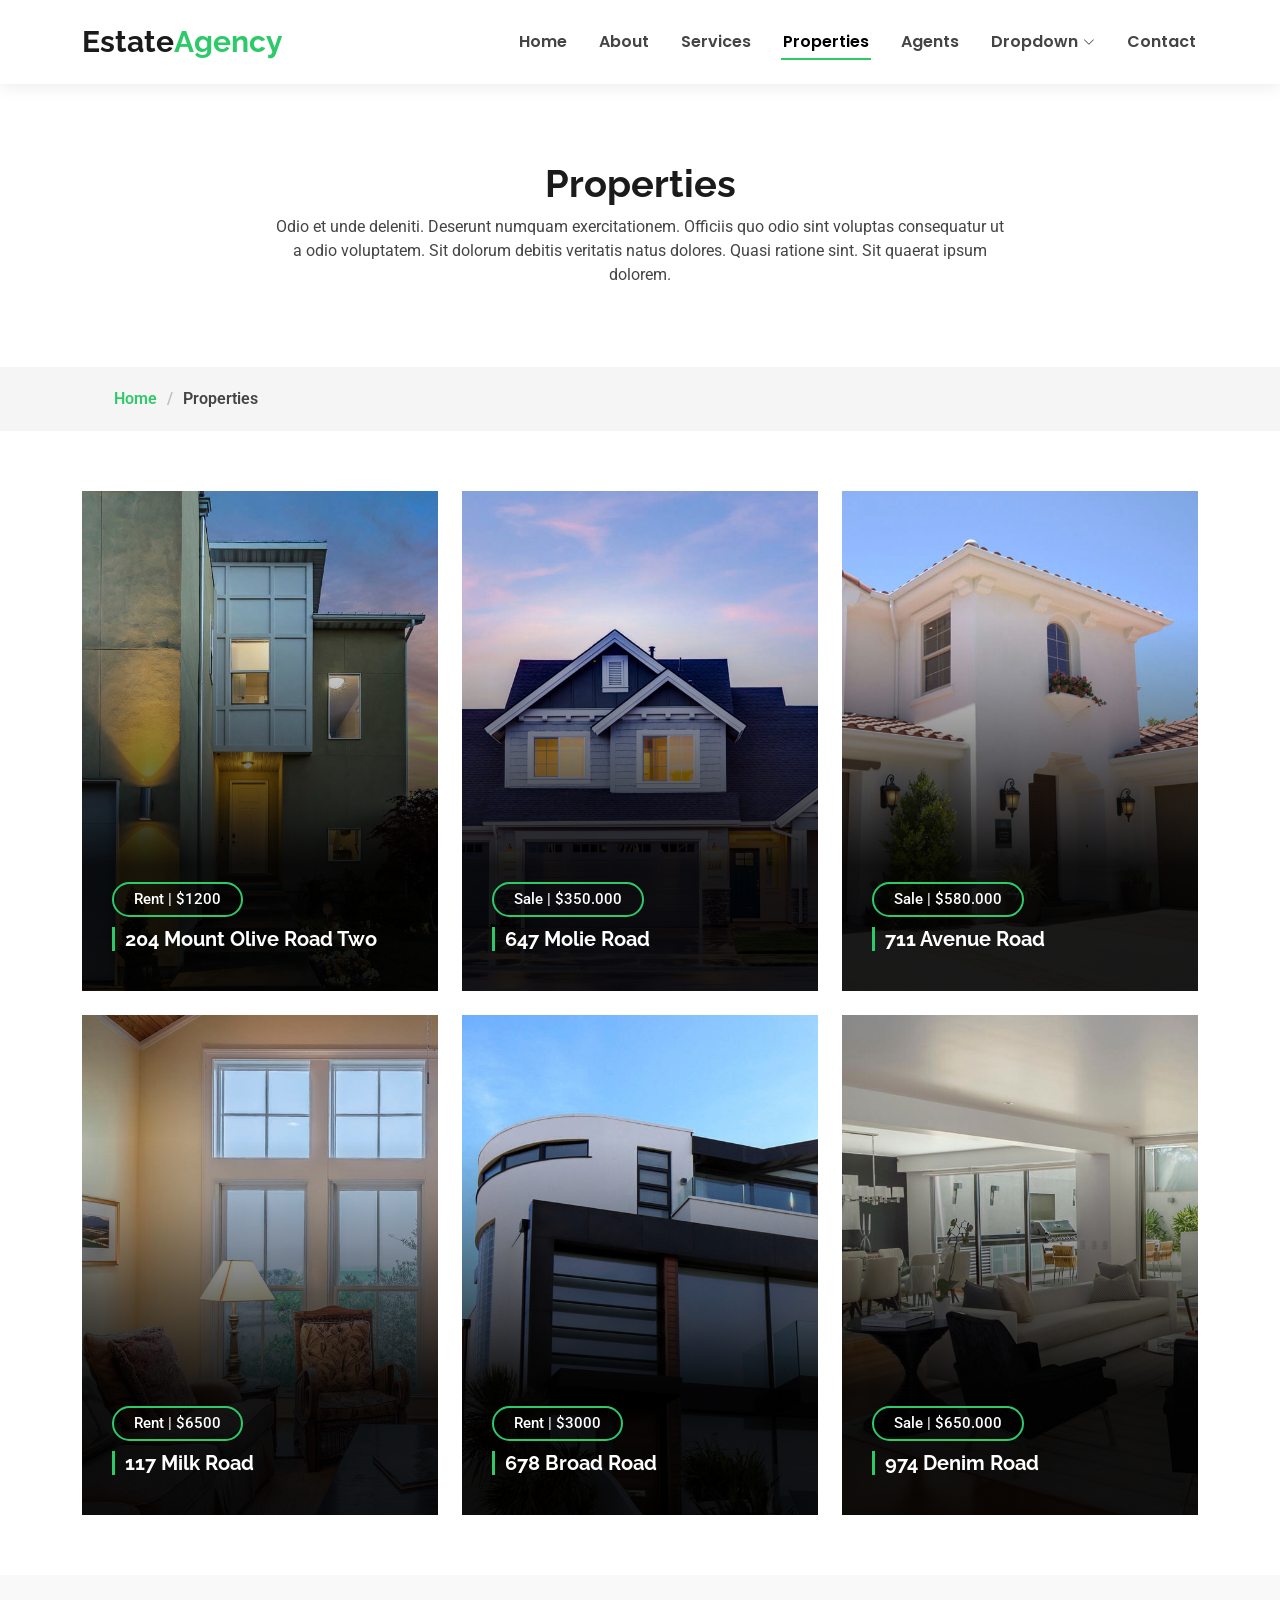
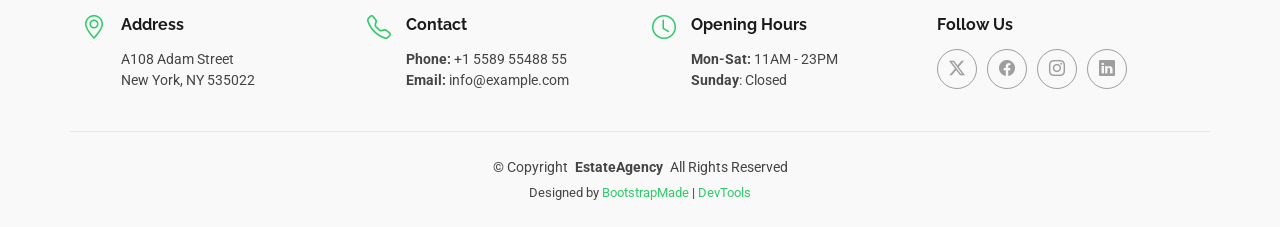
<file: EstateAgency/properties.html>
<!DOCTYPE html>
<html lang="en">

<head>
  <meta charset="utf-8">
  <meta content="width=device-width, initial-scale=1.0" name="viewport">
  <title>Properties - EstateAgency Bootstrap Template</title>
  <meta name="description" content="">
  <meta name="keywords" content="">

  <!-- Favicons -->
  <link href="assets/img/favicon.png" rel="icon">
  <link href="assets/img/apple-touch-icon.png" rel="apple-touch-icon">

  <!-- Fonts -->
  <link href="https://fonts.googleapis.com" rel="preconnect">
  <link href="https://fonts.gstatic.com" rel="preconnect" crossorigin>
  <link href="https://fonts.googleapis.com/css2?family=Roboto:ital,wght@0,100;0,300;0,400;0,500;0,700;0,900;1,100;1,300;1,400;1,500;1,700;1,900&family=Poppins:ital,wght@0,100;0,200;0,300;0,400;0,500;0,600;0,700;0,800;0,900;1,100;1,200;1,300;1,400;1,500;1,600;1,700;1,800;1,900&family=Raleway:ital,wght@0,100;0,200;0,300;0,400;0,500;0,600;0,700;0,800;0,900;1,100;1,200;1,300;1,400;1,500;1,600;1,700;1,800;1,900&display=swap" rel="stylesheet">

  <!-- Vendor CSS Files -->
  <link href="assets/vendor/bootstrap/css/bootstrap.min.css" rel="stylesheet">
  <link href="assets/vendor/bootstrap-icons/bootstrap-icons.css" rel="stylesheet">
  <link href="assets/vendor/aos/aos.css" rel="stylesheet">
  <link href="assets/vendor/fontawesome-free/css/all.min.css" rel="stylesheet">
  <link href="assets/vendor/swiper/swiper-bundle.min.css" rel="stylesheet">

  <!-- Main CSS File -->
  <link href="assets/css/main.css" rel="stylesheet">

  <!-- =======================================================
  * Template Name: EstateAgency
  * Template URL: https://bootstrapmade.com/real-estate-agency-bootstrap-template/
  * Updated: Apr 08 2026 with Bootstrap v5.3.8
  * Author: BootstrapMade.com
  * License: https://bootstrapmade.com/license/
  ======================================================== -->
</head>

<body class="properties-page">

  <header id="header" class="header d-flex align-items-center fixed-top">
    <div class="container-fluid container-xl position-relative d-flex align-items-center justify-content-between">

      <a href="index.html" class="logo d-flex align-items-center">
        <!-- Uncomment the line below if you also wish to use an image logo -->
        <!-- <img src="assets/img/logo.png" alt=""> -->
        <h1 class="sitename">Estate<span>Agency</span></h1>
      </a>

      <nav id="navmenu" class="navmenu">
        <ul>
          <li><a href="index.html">Home</a></li>
          <li><a href="about.html">About</a></li>
          <li><a href="services.html">Services</a></li>
          <li><a href="properties.html" class="active">Properties</a></li>
          <li><a href="agents.html">Agents</a></li>
          <li class="dropdown"><a href="#"><span>Dropdown</span> <i class="bi bi-chevron-down toggle-dropdown"></i></a>
            <ul>
              <li><a href="#">Dropdown 1</a></li>
              <li class="dropdown"><a href="#"><span>Deep Dropdown</span> <i class="bi bi-chevron-down toggle-dropdown"></i></a>
                <ul>
                  <li><a href="#">Deep Dropdown 1</a></li>
                  <li><a href="#">Deep Dropdown 2</a></li>
                  <li><a href="#">Deep Dropdown 3</a></li>
                  <li><a href="#">Deep Dropdown 4</a></li>
                  <li><a href="#">Deep Dropdown 5</a></li>
                </ul>
              </li>
              <li><a href="#">Dropdown 2</a></li>
              <li><a href="#">Dropdown 3</a></li>
              <li><a href="#">Dropdown 4</a></li>
            </ul>
          </li>
          <li><a href="contact.html">Contact</a></li>
        </ul>
        <i class="mobile-nav-toggle d-xl-none bi bi-list"></i>
      </nav>

    </div>
  </header>

  <main class="main">

    <!-- Page Title -->
    <div class="page-title" data-aos="fade">
      <div class="heading">
        <div class="container">
          <div class="row d-flex justify-content-center text-center">
            <div class="col-lg-8">
              <h1>Properties</h1>
              <p class="mb-0">Odio et unde deleniti. Deserunt numquam exercitationem. Officiis quo odio sint voluptas consequatur ut a odio voluptatem. Sit dolorum debitis veritatis natus dolores. Quasi ratione sint. Sit quaerat ipsum dolorem.</p>
            </div>
          </div>
        </div>
      </div>
      <nav class="breadcrumbs">
        <div class="container">
          <ol>
            <li><a href="index.html">Home</a></li>
            <li class="current">Properties</li>
          </ol>
        </div>
      </nav>
    </div><!-- End Page Title -->

    <!-- Real Estate Section -->
    <section id="real-estate" class="real-estate section">

      <div class="container">

        <div class="row gy-4">

          <div class="col-xl-4 col-md-6" data-aos="fade-up" data-aos-delay="100">
            <div class="card">
              <img src="assets/img/properties/property-1.jpg" alt="" class="img-fluid">
              <div class="card-body">
                <span class="sale-rent">Rent | $1200</span>
                <h3><a href="property-single.html" class="stretched-link">204 Mount Olive Road Two</a></h3>
                <div class="card-content d-flex flex-column justify-content-center text-center">
                  <div class="row propery-info">
                    <div class="col">Area</div>
                    <div class="col">Beds</div>
                    <div class="col">Baths</div>
                    <div class="col">Garages</div>
                  </div>
                  <div class="row">
                    <div class="col">340m2</div>
                    <div class="col">5</div>
                    <div class="col">2</div>
                    <div class="col">1</div>
                  </div>
                </div>
              </div>
            </div>
          </div><!-- End Property Item -->

          <div class="col-xl-4 col-md-6" data-aos="fade-up" data-aos-delay="200">
            <div class="card">
              <img src="assets/img/properties/property-2.jpg" alt="" class="img-fluid">
              <div class="card-body">
                <span class="sale-rent">Sale | $350.000</span>
                <h3><a href="property-single.html" class="stretched-link">647 Molie Road</a></h3>
                <div class="card-content d-flex flex-column justify-content-center text-center">
                  <div class="row propery-info">
                    <div class="col">Area</div>
                    <div class="col">Beds</div>
                    <div class="col">Baths</div>
                    <div class="col">Garages</div>
                  </div>
                  <div class="row">
                    <div class="col">340m2</div>
                    <div class="col">5</div>
                    <div class="col">2</div>
                    <div class="col">1</div>
                  </div>
                </div>
              </div>
            </div>
          </div><!-- End Property Item -->

          <div class="col-xl-4 col-md-6" data-aos="fade-up" data-aos-delay="300">
            <div class="card">
              <img src="assets/img/properties/property-3.jpg" alt="" class="img-fluid">
              <div class="card-body">
                <span class="sale-rent">Sale | $580.000</span>
                <h3><a href="property-single.html" class="stretched-link">711 Avenue Road</a></h3>
                <div class="card-content d-flex flex-column justify-content-center text-center">
                  <div class="row propery-info">
                    <div class="col">Area</div>
                    <div class="col">Beds</div>
                    <div class="col">Baths</div>
                    <div class="col">Garages</div>
                  </div>
                  <div class="row">
                    <div class="col">340m2</div>
                    <div class="col">5</div>
                    <div class="col">2</div>
                    <div class="col">1</div>
                  </div>
                </div>
              </div>
            </div>
          </div><!-- End Property Item -->

          <div class="col-xl-4 col-md-6" data-aos="fade-up" data-aos-delay="400">
            <div class="card">
              <img src="assets/img/properties/property-4.jpg" alt="" class="img-fluid">
              <div class="card-body">
                <span class="sale-rent">Rent | $6500</span>
                <h3><a href="property-single.html" class="stretched-link">117 Milk Road</a></h3>
                <div class="card-content d-flex flex-column justify-content-center text-center">
                  <div class="row propery-info">
                    <div class="col">Area</div>
                    <div class="col">Beds</div>
                    <div class="col">Baths</div>
                    <div class="col">Garages</div>
                  </div>
                  <div class="row">
                    <div class="col">340m2</div>
                    <div class="col">5</div>
                    <div class="col">2</div>
                    <div class="col">1</div>
                  </div>
                </div>
              </div>
            </div>
          </div><!-- End Property Item -->

          <div class="col-xl-4 col-md-6" data-aos="fade-up" data-aos-delay="500">
            <div class="card">
              <img src="assets/img/properties/property-5.jpg" alt="" class="img-fluid">
              <div class="card-body">
                <span class="sale-rent">Rent | $3000</span>
                <h3><a href="property-single.html" class="stretched-link">678 Broad Road</a></h3>
                <div class="card-content d-flex flex-column justify-content-center text-center">
                  <div class="row propery-info">
                    <div class="col">Area</div>
                    <div class="col">Beds</div>
                    <div class="col">Baths</div>
                    <div class="col">Garages</div>
                  </div>
                  <div class="row">
                    <div class="col">340m2</div>
                    <div class="col">5</div>
                    <div class="col">2</div>
                    <div class="col">1</div>
                  </div>
                </div>
              </div>
            </div>
          </div><!-- End Property Item -->

          <div class="col-xl-4 col-md-6" data-aos="fade-up" data-aos-delay="600">
            <div class="card">
              <img src="assets/img/properties/property-6.jpg" alt="" class="img-fluid">
              <div class="card-body">
                <span class="sale-rent">Sale | $650.000</span>
                <h3><a href="property-single.html" class="stretched-link">974 Denim Road</a></h3>
                <div class="card-content d-flex flex-column justify-content-center text-center">
                  <div class="row propery-info">
                    <div class="col">Area</div>
                    <div class="col">Beds</div>
                    <div class="col">Baths</div>
                    <div class="col">Garages</div>
                  </div>
                  <div class="row">
                    <div class="col">340m2</div>
                    <div class="col">5</div>
                    <div class="col">2</div>
                    <div class="col">1</div>
                  </div>
                </div>
              </div>
            </div>
          </div><!-- End Property Item -->

        </div>

      </div>

    </section><!-- /Real Estate Section -->

  </main>

  <footer id="footer" class="footer light-background">

    <div class="container">
      <div class="row gy-3">
        <div class="col-lg-3 col-md-6 d-flex">
          <i class="bi bi-geo-alt icon"></i>
          <div class="address">
            <h4>Address</h4>
            <p>A108 Adam Street</p>
            <p>New York, NY 535022</p>
            <p></p>
          </div>

        </div>

        <div class="col-lg-3 col-md-6 d-flex">
          <i class="bi bi-telephone icon"></i>
          <div>
            <h4>Contact</h4>
            <p>
              <strong>Phone:</strong> <span>+1 5589 55488 55</span><br>
              <strong>Email:</strong> <span>info@example.com</span><br>
            </p>
          </div>
        </div>

        <div class="col-lg-3 col-md-6 d-flex">
          <i class="bi bi-clock icon"></i>
          <div>
            <h4>Opening Hours</h4>
            <p>
              <strong>Mon-Sat:</strong> <span>11AM - 23PM</span><br>
              <strong>Sunday</strong>: <span>Closed</span>
            </p>
          </div>
        </div>

        <div class="col-lg-3 col-md-6">
          <h4>Follow Us</h4>
          <div class="social-links d-flex">
            <a href="#" class="twitter"><i class="bi bi-twitter-x"></i></a>
            <a href="#" class="facebook"><i class="bi bi-facebook"></i></a>
            <a href="#" class="instagram"><i class="bi bi-instagram"></i></a>
            <a href="#" class="linkedin"><i class="bi bi-linkedin"></i></a>
          </div>
        </div>

      </div>
    </div>

    <div class="container copyright text-center mt-4">
      <p>© <span>Copyright</span> <strong class="px-1 sitename">EstateAgency</strong> <span>All Rights Reserved</span></p>
      <div class="credits">
        <!-- All the links in the footer should remain intact. -->
        <!-- You can delete the links only if you've purchased the pro version. -->
        <!-- Licensing information: https://bootstrapmade.com/license/ -->
        <!-- Purchase the pro version with working PHP/AJAX contact form: [buy-url] -->
        Designed by <a href="https://bootstrapmade.com/">BootstrapMade</a> | <a href="https://bootstrapmade.com/tools/">DevTools</a>
      </div>
    </div>

  </footer>

  <!-- Scroll Top -->
  <a href="#" id="scroll-top" class="scroll-top d-flex align-items-center justify-content-center"><i class="bi bi-arrow-up-short"></i></a>

  <!-- Preloader -->
  <div id="preloader"></div>

  <!-- Vendor JS Files -->
  <script src="assets/vendor/bootstrap/js/bootstrap.bundle.min.js"></script>
  <script src="assets/vendor/php-email-form/validate.js"></script>
  <script src="assets/vendor/aos/aos.js"></script>
  <script src="assets/vendor/swiper/swiper-bundle.min.js"></script>
  <script src="assets/vendor/purecounter/purecounter_vanilla.js"></script>

  <!-- Main JS File -->
  <script src="assets/js/main.js"></script>

</body>

</html>
</file>
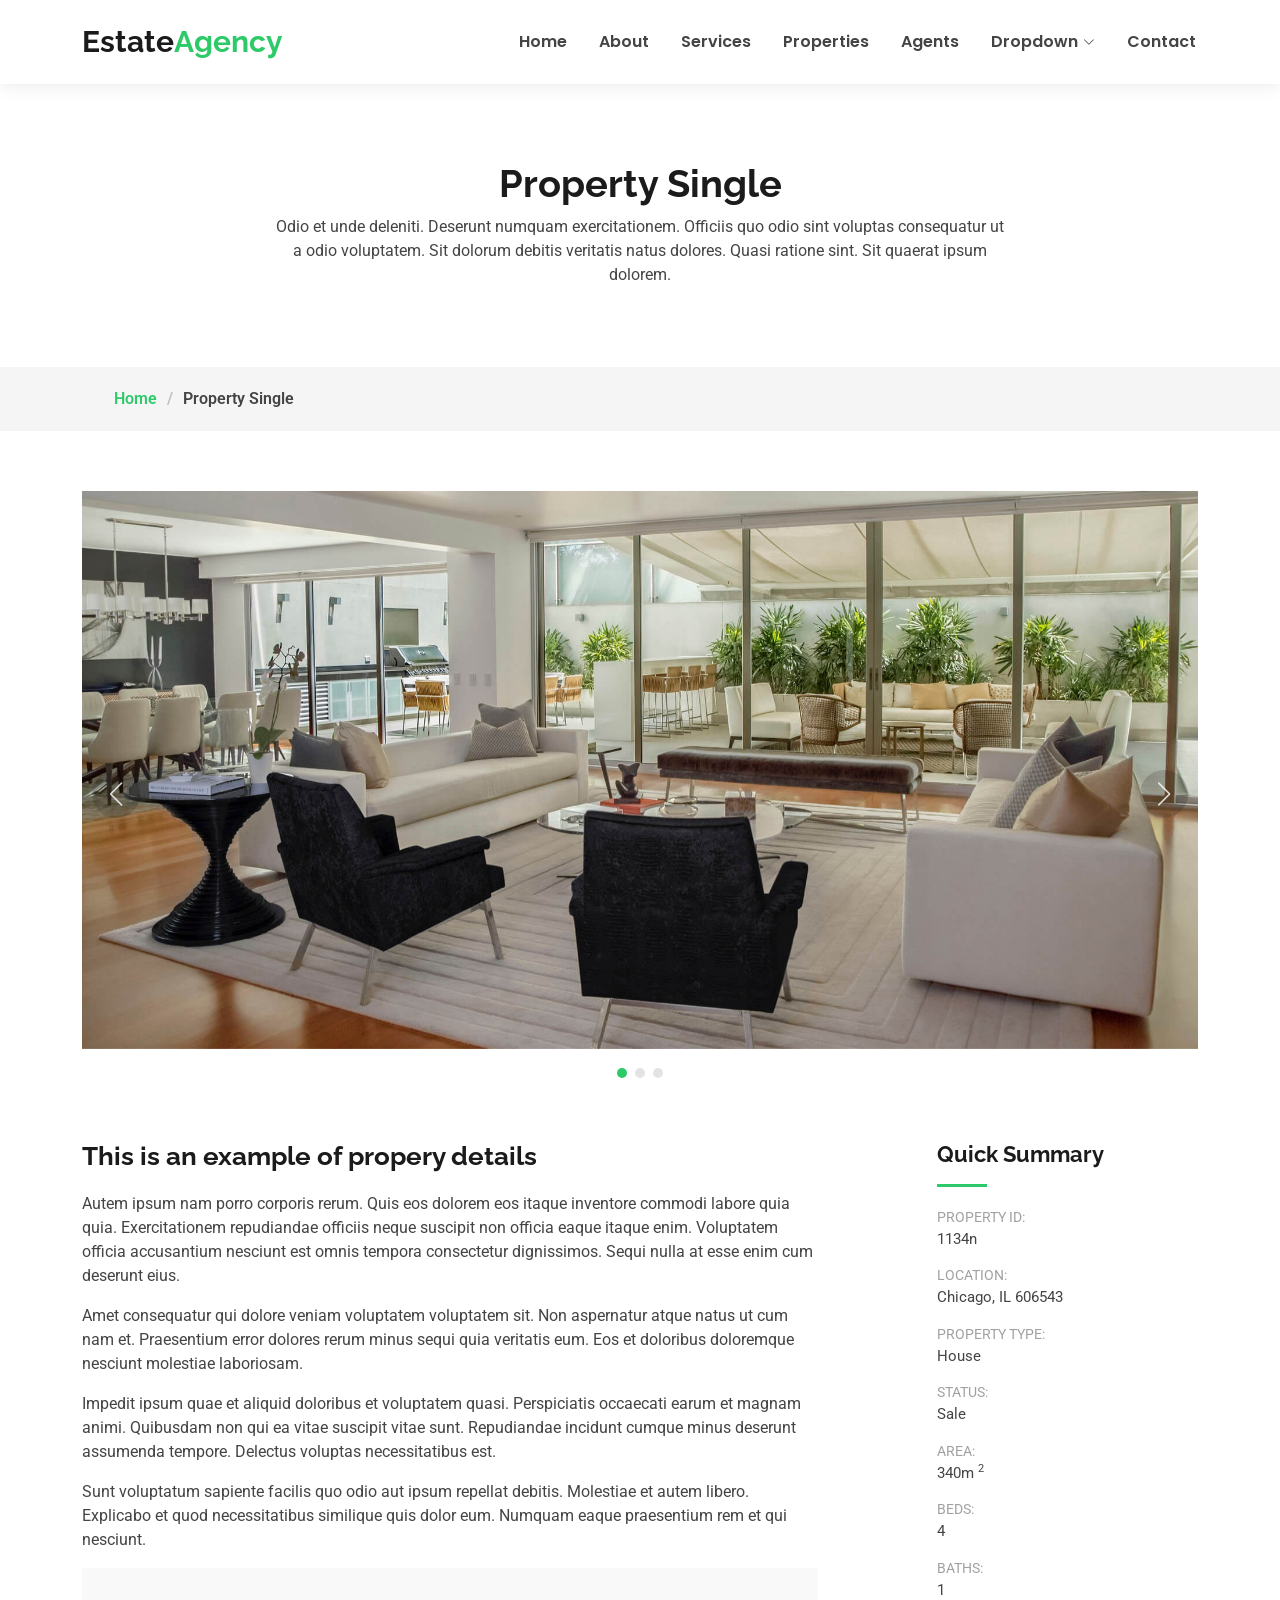
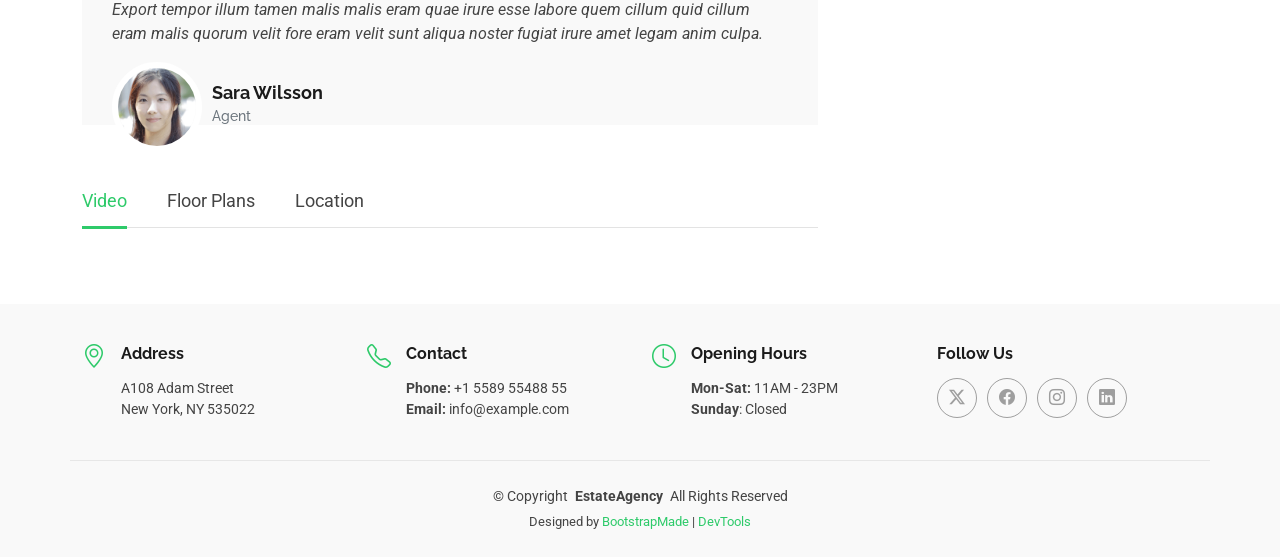
<file: EstateAgency/property-single.html>
<!DOCTYPE html>
<html lang="en">

<head>
  <meta charset="utf-8">
  <meta content="width=device-width, initial-scale=1.0" name="viewport">
  <title>Property Single - EstateAgency Bootstrap Template</title>
  <meta name="description" content="">
  <meta name="keywords" content="">

  <!-- Favicons -->
  <link href="assets/img/favicon.png" rel="icon">
  <link href="assets/img/apple-touch-icon.png" rel="apple-touch-icon">

  <!-- Fonts -->
  <link href="https://fonts.googleapis.com" rel="preconnect">
  <link href="https://fonts.gstatic.com" rel="preconnect" crossorigin>
  <link href="https://fonts.googleapis.com/css2?family=Roboto:ital,wght@0,100;0,300;0,400;0,500;0,700;0,900;1,100;1,300;1,400;1,500;1,700;1,900&family=Poppins:ital,wght@0,100;0,200;0,300;0,400;0,500;0,600;0,700;0,800;0,900;1,100;1,200;1,300;1,400;1,500;1,600;1,700;1,800;1,900&family=Raleway:ital,wght@0,100;0,200;0,300;0,400;0,500;0,600;0,700;0,800;0,900;1,100;1,200;1,300;1,400;1,500;1,600;1,700;1,800;1,900&display=swap" rel="stylesheet">

  <!-- Vendor CSS Files -->
  <link href="assets/vendor/bootstrap/css/bootstrap.min.css" rel="stylesheet">
  <link href="assets/vendor/bootstrap-icons/bootstrap-icons.css" rel="stylesheet">
  <link href="assets/vendor/aos/aos.css" rel="stylesheet">
  <link href="assets/vendor/fontawesome-free/css/all.min.css" rel="stylesheet">
  <link href="assets/vendor/swiper/swiper-bundle.min.css" rel="stylesheet">

  <!-- Main CSS File -->
  <link href="assets/css/main.css" rel="stylesheet">

</head>

<body class="property-single-page">

  <header id="header" class="header d-flex align-items-center fixed-top">
    <div class="container-fluid container-xl position-relative d-flex align-items-center justify-content-between">

      <a href="index.html" class="logo d-flex align-items-center">
        <!-- Uncomment the line below if you also wish to use an image logo -->
        <!-- <img src="assets/img/logo.png" alt=""> -->
        <h1 class="sitename">Estate<span>Agency</span></h1>
      </a>

      <nav id="navmenu" class="navmenu">
        <ul>
          <li><a href="index.html">Home</a></li>
          <li><a href="about.html">About</a></li>
          <li><a href="services.html">Services</a></li>
          <li><a href="properties.html">Properties</a></li>
          <li><a href="agents.html">Agents</a></li>
          <li class="dropdown"><a href="#"><span>Dropdown</span> <i class="bi bi-chevron-down toggle-dropdown"></i></a>
            <ul>
              <li><a href="#">Dropdown 1</a></li>
              <li class="dropdown"><a href="#"><span>Deep Dropdown</span> <i class="bi bi-chevron-down toggle-dropdown"></i></a>
                <ul>
                  <li><a href="#">Deep Dropdown 1</a></li>
                  <li><a href="#">Deep Dropdown 2</a></li>
                  <li><a href="#">Deep Dropdown 3</a></li>
                  <li><a href="#">Deep Dropdown 4</a></li>
                  <li><a href="#">Deep Dropdown 5</a></li>
                </ul>
              </li>
              <li><a href="#">Dropdown 2</a></li>
              <li><a href="#">Dropdown 3</a></li>
              <li><a href="#">Dropdown 4</a></li>
            </ul>
          </li>
          <li><a href="contact.html">Contact</a></li>
        </ul>
        <i class="mobile-nav-toggle d-xl-none bi bi-list"></i>
      </nav>

    </div>
  </header>

  <main class="main">

    <!-- Page Title -->
    <div class="page-title" data-aos="fade">
      <div class="heading">
        <div class="container">
          <div class="row d-flex justify-content-center text-center">
            <div class="col-lg-8">
              <h1>Property Single</h1>
              <p class="mb-0">Odio et unde deleniti. Deserunt numquam exercitationem. Officiis quo odio sint voluptas consequatur ut a odio voluptatem. Sit dolorum debitis veritatis natus dolores. Quasi ratione sint. Sit quaerat ipsum dolorem.</p>
            </div>
          </div>
        </div>
      </div>
      <nav class="breadcrumbs">
        <div class="container">
          <ol>
            <li><a href="index.html">Home</a></li>
            <li class="current">Property Single</li>
          </ol>
        </div>
      </nav>
    </div><!-- End Page Title -->

    <!-- Real Estate 2 Section -->
    <section id="real-estate-2" class="real-estate-2 section">

      <div class="container" data-aos="fade-up">

        <div class="portfolio-details-slider swiper init-swiper">
          <script type="application/json" class="swiper-config">
            {
              "loop": true,
              "speed": 600,
              "autoplay": {
                "delay": 5000
              },
              "slidesPerView": "auto",
              "navigation": {
                "nextEl": ".swiper-button-next",
                "prevEl": ".swiper-button-prev"
              },
              "pagination": {
                "el": ".swiper-pagination",
                "type": "bullets",
                "clickable": true
              }
            }
          </script>
          <div class="swiper-wrapper align-items-center">

            <div class="swiper-slide">
              <img src="assets/img/property-slide/property-slide-1.jpg" alt="">
            </div>

            <div class="swiper-slide">
              <img src="assets/img/property-slide/property-slide-2.jpg" alt="">
            </div>

            <div class="swiper-slide">
              <img src="assets/img/property-slide/property-slide-3.jpg" alt="">
            </div>

          </div>
          <div class="swiper-button-prev"></div>
          <div class="swiper-button-next"></div>
          <div class="swiper-pagination"></div>
        </div>

        <div class="row justify-content-between gy-4 mt-4">

          <div class="col-lg-8" data-aos="fade-up">

            <div class="portfolio-description">
              <h2>This is an example of propery details</h2>
              <p>
                Autem ipsum nam porro corporis rerum. Quis eos dolorem eos itaque inventore commodi labore quia quia. Exercitationem repudiandae officiis neque suscipit non officia eaque itaque enim. Voluptatem officia accusantium nesciunt est omnis tempora consectetur dignissimos. Sequi nulla at esse enim cum deserunt eius.
              </p>
              <p>
                Amet consequatur qui dolore veniam voluptatem voluptatem sit. Non aspernatur atque natus ut cum nam et. Praesentium error dolores rerum minus sequi quia veritatis eum. Eos et doloribus doloremque nesciunt molestiae laboriosam.
              </p>

              <p>
                Impedit ipsum quae et aliquid doloribus et voluptatem quasi. Perspiciatis occaecati earum et magnam animi. Quibusdam non qui ea vitae suscipit vitae sunt. Repudiandae incidunt cumque minus deserunt assumenda tempore. Delectus voluptas necessitatibus est.
              </p>

              <p>
                Sunt voluptatum sapiente facilis quo odio aut ipsum repellat debitis. Molestiae et autem libero. Explicabo et quod necessitatibus similique quis dolor eum. Numquam eaque praesentium rem et qui nesciunt.
              </p>

              <div class="testimonial-item">
                <p>
                  <span>Export tempor illum tamen malis malis eram quae irure esse labore quem cillum quid cillum eram malis quorum velit fore eram velit sunt aliqua noster fugiat irure amet legam anim culpa.</span>
                </p>
                <div>
                  <img src="assets/img/testimonials/testimonials-2.jpg" class="testimonial-img" alt="">
                  <h3>Sara Wilsson</h3>
                  <h4>Agent</h4>
                </div>
              </div>
            </div><!-- End Portfolio Description -->

            <!-- Tabs -->
            <ul class="nav nav-pills mb-3">
              <li><a class="nav-link active" data-bs-toggle="pill" href="#real-estate-2-tab1">Video</a></li>
              <li><a class="nav-link" data-bs-toggle="pill" href="#real-estate-2-tab2">Floor Plans</a></li>
              <li><a class="nav-link" data-bs-toggle="pill" href="#real-estate-2-tab3">Location</a></li>
            </ul><!-- End Tabs -->

            <!-- Tab Content -->
            <div class="tab-content">

              <div class="tab-pane fade show active" id="real-estate-2-tab1">

              </div><!-- End Tab 1 Content -->

              <div class="tab-pane fade" id="real-estate-2-tab2">
                <img src="assets/img/floor-plan.jpg" alt="" class="img-fluid">
              </div><!-- End Tab 2 Content -->

              <div class="tab-pane fade" id="real-estate-2-tab3">
                <iframe style="border:0; width: 100%; height: 400px;" src="https://www.google.com/maps/embed?pb=!1m14!1m8!1m3!1d48389.78314118045!2d-74.006138!3d40.710059!3m2!1i1024!2i768!4f13.1!3m3!1m2!1s0x89c25a22a3bda30d%3A0xb89d1fe6bc499443!2sDowntown%20Conference%20Center!5e0!3m2!1sen!2sus!4v1676961268712!5m2!1sen!2sus" frameborder="0" allowfullscreen="" loading="lazy" referrerpolicy="no-referrer-when-downgrade"></iframe>
              </div><!-- End Tab 3 Content -->

            </div><!-- End Tab Content -->

          </div>

          <div class="col-lg-3" data-aos="fade-up" data-aos-delay="100">
            <div class="portfolio-info">
              <h3>Quick Summary</h3>
              <ul>
                <li><strong>Property ID:</strong> 1134n</li>
                <li><strong>Location:</strong> Chicago, IL 606543</li>
                <li><strong>Property Type:</strong> House</li>
                <li><strong>Status:</strong> Sale</li>
                <li><strong>Area:</strong> <span>340m <sup>2</sup></span></li>
                <li><strong>Beds:</strong> 4</li>
                <li><strong>Baths:</strong> 1</li>
              </ul>
            </div>
          </div>

        </div>

      </div>

    </section><!-- /Real Estate 2 Section -->

  </main>

  <footer id="footer" class="footer light-background">

    <div class="container">
      <div class="row gy-3">
        <div class="col-lg-3 col-md-6 d-flex">
          <i class="bi bi-geo-alt icon"></i>
          <div class="address">
            <h4>Address</h4>
            <p>A108 Adam Street</p>
            <p>New York, NY 535022</p>
            <p></p>
          </div>

        </div>

        <div class="col-lg-3 col-md-6 d-flex">
          <i class="bi bi-telephone icon"></i>
          <div>
            <h4>Contact</h4>
            <p>
              <strong>Phone:</strong> <span>+1 5589 55488 55</span><br>
              <strong>Email:</strong> <span>info@example.com</span><br>
            </p>
          </div>
        </div>

        <div class="col-lg-3 col-md-6 d-flex">
          <i class="bi bi-clock icon"></i>
          <div>
            <h4>Opening Hours</h4>
            <p>
              <strong>Mon-Sat:</strong> <span>11AM - 23PM</span><br>
              <strong>Sunday</strong>: <span>Closed</span>
            </p>
          </div>
        </div>

        <div class="col-lg-3 col-md-6">
          <h4>Follow Us</h4>
          <div class="social-links d-flex">
            <a href="#" class="twitter"><i class="bi bi-twitter-x"></i></a>
            <a href="#" class="facebook"><i class="bi bi-facebook"></i></a>
            <a href="#" class="instagram"><i class="bi bi-instagram"></i></a>
            <a href="#" class="linkedin"><i class="bi bi-linkedin"></i></a>
          </div>
        </div>

      </div>
    </div>

    <div class="container copyright text-center mt-4">
      <p>© <span>Copyright</span> <strong class="px-1 sitename">EstateAgency</strong> <span>All Rights Reserved</span></p>
      <div class="credits">
        <!-- All the links in the footer should remain intact. -->
        <!-- You can delete the links only if you've purchased the pro version. -->
        <!-- Licensing information: https://bootstrapmade.com/license/ -->
        <!-- Purchase the pro version with working PHP/AJAX contact form: [buy-url] -->
        Designed by <a href="https://bootstrapmade.com/">BootstrapMade</a> | <a href="https://bootstrapmade.com/tools/">DevTools</a>
      </div>
    </div>

  </footer>

  <!-- Scroll Top -->
  <a href="#" id="scroll-top" class="scroll-top d-flex align-items-center justify-content-center"><i class="bi bi-arrow-up-short"></i></a>

  <!-- Preloader -->
  <div id="preloader"></div>

  <!-- Vendor JS Files -->
  <script src="assets/vendor/bootstrap/js/bootstrap.bundle.min.js"></script>
  <script src="assets/vendor/php-email-form/validate.js"></script>
  <script src="assets/vendor/aos/aos.js"></script>
  <script src="assets/vendor/swiper/swiper-bundle.min.js"></script>
  <script src="assets/vendor/purecounter/purecounter_vanilla.js"></script>

  <!-- Main JS File -->
  <script src="assets/js/main.js"></script>

</body>

</html>
</file>
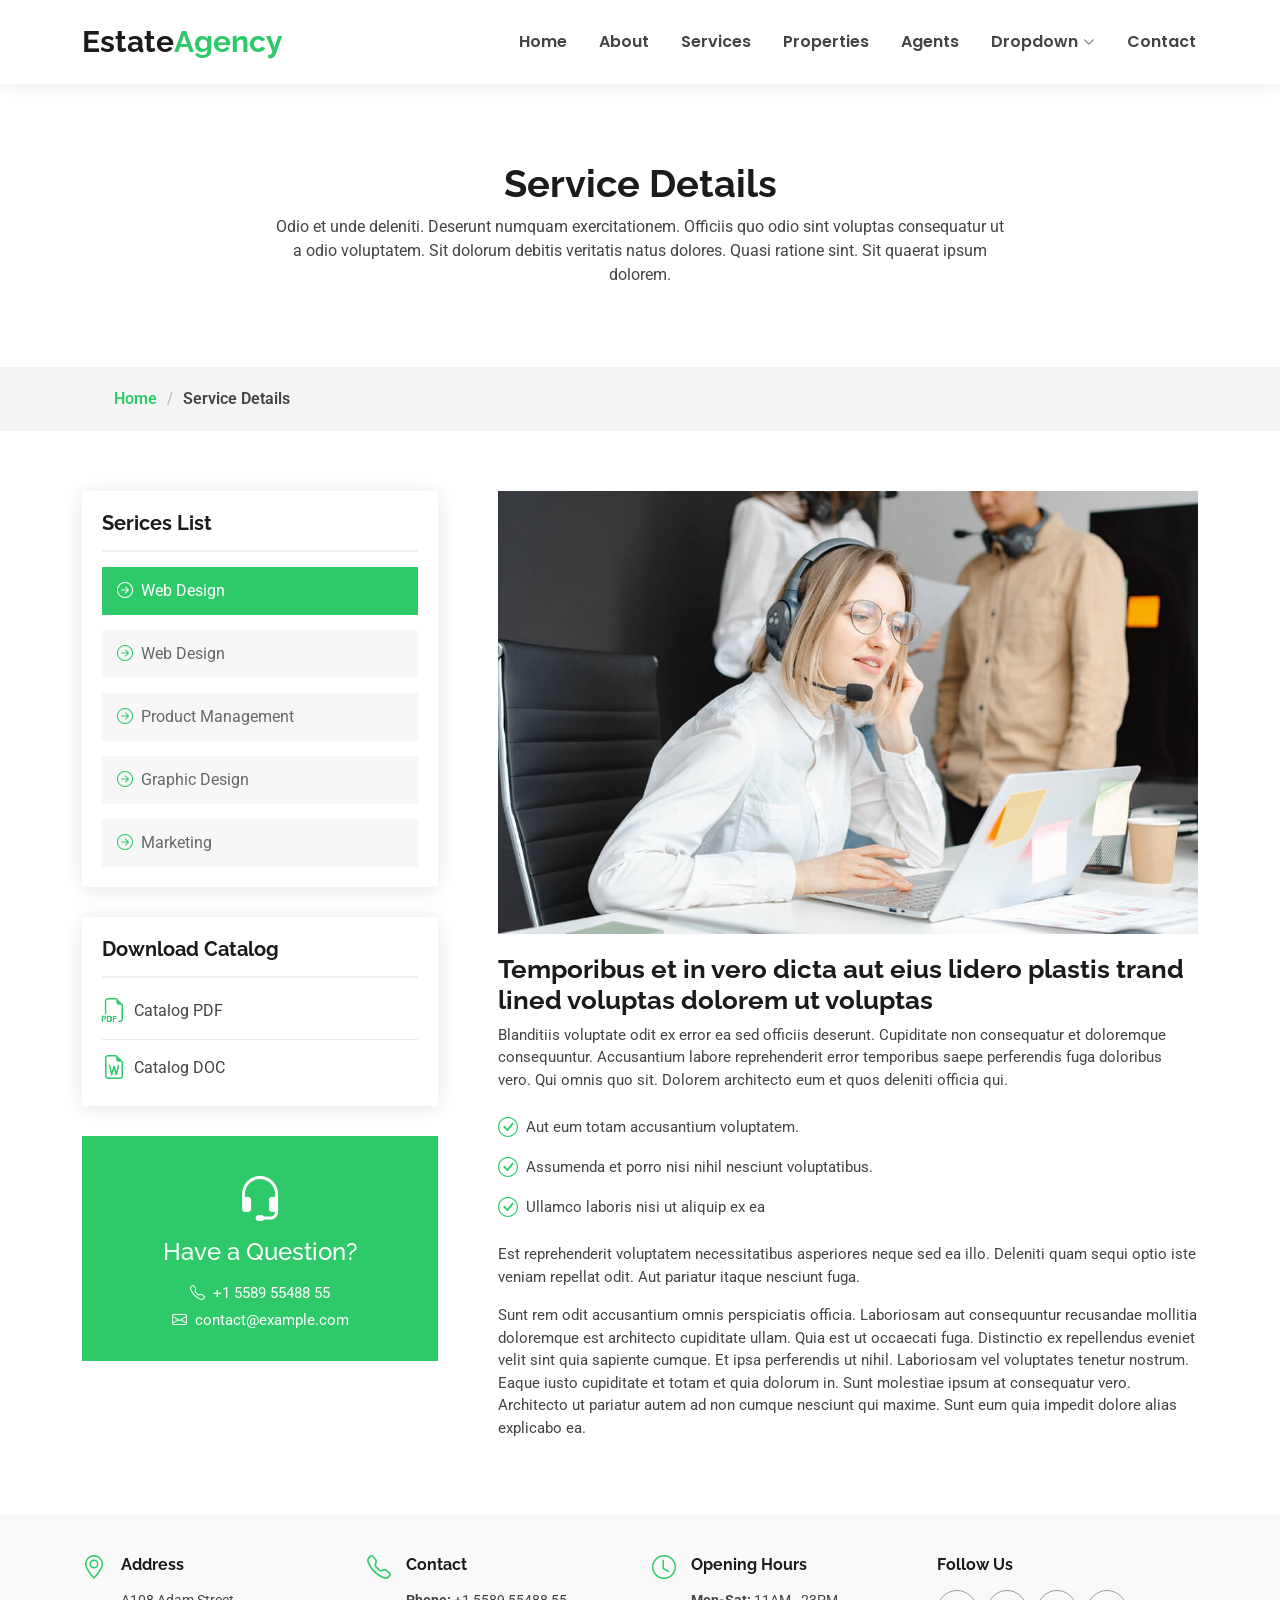
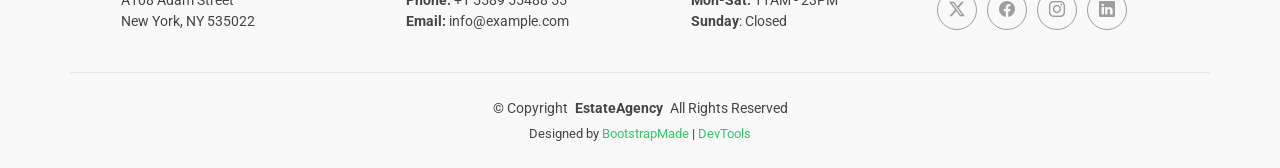
<file: EstateAgency/service-details.html>
<!DOCTYPE html>
<html lang="en">

<head>
  <meta charset="utf-8">
  <meta content="width=device-width, initial-scale=1.0" name="viewport">
  <title>Service Details - EstateAgency Bootstrap Template</title>
  <meta name="description" content="">
  <meta name="keywords" content="">

  <!-- Favicons -->
  <link href="assets/img/favicon.png" rel="icon">
  <link href="assets/img/apple-touch-icon.png" rel="apple-touch-icon">

  <!-- Fonts -->
  <link href="https://fonts.googleapis.com" rel="preconnect">
  <link href="https://fonts.gstatic.com" rel="preconnect" crossorigin>
  <link href="https://fonts.googleapis.com/css2?family=Roboto:ital,wght@0,100;0,300;0,400;0,500;0,700;0,900;1,100;1,300;1,400;1,500;1,700;1,900&family=Poppins:ital,wght@0,100;0,200;0,300;0,400;0,500;0,600;0,700;0,800;0,900;1,100;1,200;1,300;1,400;1,500;1,600;1,700;1,800;1,900&family=Raleway:ital,wght@0,100;0,200;0,300;0,400;0,500;0,600;0,700;0,800;0,900;1,100;1,200;1,300;1,400;1,500;1,600;1,700;1,800;1,900&display=swap" rel="stylesheet">

  <!-- Vendor CSS Files -->
  <link href="assets/vendor/bootstrap/css/bootstrap.min.css" rel="stylesheet">
  <link href="assets/vendor/bootstrap-icons/bootstrap-icons.css" rel="stylesheet">
  <link href="assets/vendor/aos/aos.css" rel="stylesheet">
  <link href="assets/vendor/fontawesome-free/css/all.min.css" rel="stylesheet">
  <link href="assets/vendor/swiper/swiper-bundle.min.css" rel="stylesheet">

  <!-- Main CSS File -->
  <link href="assets/css/main.css" rel="stylesheet">

  <!-- =======================================================
  * Template Name: EstateAgency
  * Template URL: https://bootstrapmade.com/real-estate-agency-bootstrap-template/
  * Updated: Apr 08 2026 with Bootstrap v5.3.8
  * Author: BootstrapMade.com
  * License: https://bootstrapmade.com/license/
  ======================================================== -->
</head>

<body class="service-details-page">

  <header id="header" class="header d-flex align-items-center fixed-top">
    <div class="container-fluid container-xl position-relative d-flex align-items-center justify-content-between">

      <a href="index.html" class="logo d-flex align-items-center">
        <!-- Uncomment the line below if you also wish to use an image logo -->
        <!-- <img src="assets/img/logo.png" alt=""> -->
        <h1 class="sitename">Estate<span>Agency</span></h1>
      </a>

      <nav id="navmenu" class="navmenu">
        <ul>
          <li><a href="index.html">Home</a></li>
          <li><a href="about.html">About</a></li>
          <li><a href="services.html">Services</a></li>
          <li><a href="properties.html">Properties</a></li>
          <li><a href="agents.html">Agents</a></li>
          <li class="dropdown"><a href="#"><span>Dropdown</span> <i class="bi bi-chevron-down toggle-dropdown"></i></a>
            <ul>
              <li><a href="#">Dropdown 1</a></li>
              <li class="dropdown"><a href="#"><span>Deep Dropdown</span> <i class="bi bi-chevron-down toggle-dropdown"></i></a>
                <ul>
                  <li><a href="#">Deep Dropdown 1</a></li>
                  <li><a href="#">Deep Dropdown 2</a></li>
                  <li><a href="#">Deep Dropdown 3</a></li>
                  <li><a href="#">Deep Dropdown 4</a></li>
                  <li><a href="#">Deep Dropdown 5</a></li>
                </ul>
              </li>
              <li><a href="#">Dropdown 2</a></li>
              <li><a href="#">Dropdown 3</a></li>
              <li><a href="#">Dropdown 4</a></li>
            </ul>
          </li>
          <li><a href="contact.html">Contact</a></li>
        </ul>
        <i class="mobile-nav-toggle d-xl-none bi bi-list"></i>
      </nav>

    </div>
  </header>

  <main class="main">

    <!-- Page Title -->
    <div class="page-title" data-aos="fade">
      <div class="heading">
        <div class="container">
          <div class="row d-flex justify-content-center text-center">
            <div class="col-lg-8">
              <h1>Service Details</h1>
              <p class="mb-0">Odio et unde deleniti. Deserunt numquam exercitationem. Officiis quo odio sint voluptas consequatur ut a odio voluptatem. Sit dolorum debitis veritatis natus dolores. Quasi ratione sint. Sit quaerat ipsum dolorem.</p>
            </div>
          </div>
        </div>
      </div>
      <nav class="breadcrumbs">
        <div class="container">
          <ol>
            <li><a href="index.html">Home</a></li>
            <li class="current">Service Details</li>
          </ol>
        </div>
      </nav>
    </div><!-- End Page Title -->

    <!-- Service Details Section -->
    <section id="service-details" class="service-details section">

      <div class="container">

        <div class="row gy-5">

          <div class="col-lg-4" data-aos="fade-up" data-aos-delay="100">

            <div class="service-box">
              <h4>Serices List</h4>
              <div class="services-list">
                <a href="#" class="active"><i class="bi bi-arrow-right-circle"></i><span>Web Design</span></a>
                <a href="#"><i class="bi bi-arrow-right-circle"></i><span>Web Design</span></a>
                <a href="#"><i class="bi bi-arrow-right-circle"></i><span>Product Management</span></a>
                <a href="#"><i class="bi bi-arrow-right-circle"></i><span>Graphic Design</span></a>
                <a href="#"><i class="bi bi-arrow-right-circle"></i><span>Marketing</span></a>
              </div>
            </div><!-- End Services List -->

            <div class="service-box">
              <h4>Download Catalog</h4>
              <div class="download-catalog">
                <a href="#"><i class="bi bi-filetype-pdf"></i><span>Catalog PDF</span></a>
                <a href="#"><i class="bi bi-file-earmark-word"></i><span>Catalog DOC</span></a>
              </div>
            </div><!-- End Services List -->

            <div class="help-box d-flex flex-column justify-content-center align-items-center">
              <i class="bi bi-headset help-icon"></i>
              <h4>Have a Question?</h4>
              <p class="d-flex align-items-center mt-2 mb-0"><i class="bi bi-telephone me-2"></i> <span>+1 5589 55488 55</span></p>
              <p class="d-flex align-items-center mt-1 mb-0"><i class="bi bi-envelope me-2"></i> <a href="mailto:contact@example.com">contact@example.com</a></p>
            </div>

          </div>

          <div class="col-lg-8 ps-lg-5" data-aos="fade-up" data-aos-delay="200">
            <img src="assets/img/services.jpg" alt="" class="img-fluid services-img">
            <h3>Temporibus et in vero dicta aut eius lidero plastis trand lined voluptas dolorem ut voluptas</h3>
            <p>
              Blanditiis voluptate odit ex error ea sed officiis deserunt. Cupiditate non consequatur et doloremque consequuntur. Accusantium labore reprehenderit error temporibus saepe perferendis fuga doloribus vero. Qui omnis quo sit. Dolorem architecto eum et quos deleniti officia qui.
            </p>
            <ul>
              <li><i class="bi bi-check-circle"></i> <span>Aut eum totam accusantium voluptatem.</span></li>
              <li><i class="bi bi-check-circle"></i> <span>Assumenda et porro nisi nihil nesciunt voluptatibus.</span></li>
              <li><i class="bi bi-check-circle"></i> <span>Ullamco laboris nisi ut aliquip ex ea</span></li>
            </ul>
            <p>
              Est reprehenderit voluptatem necessitatibus asperiores neque sed ea illo. Deleniti quam sequi optio iste veniam repellat odit. Aut pariatur itaque nesciunt fuga.
            </p>
            <p>
              Sunt rem odit accusantium omnis perspiciatis officia. Laboriosam aut consequuntur recusandae mollitia doloremque est architecto cupiditate ullam. Quia est ut occaecati fuga. Distinctio ex repellendus eveniet velit sint quia sapiente cumque. Et ipsa perferendis ut nihil. Laboriosam vel voluptates tenetur nostrum. Eaque iusto cupiditate et totam et quia dolorum in. Sunt molestiae ipsum at consequatur vero. Architecto ut pariatur autem ad non cumque nesciunt qui maxime. Sunt eum quia impedit dolore alias explicabo ea.
            </p>
          </div>

        </div>

      </div>

    </section><!-- /Service Details Section -->

  </main>

  <footer id="footer" class="footer light-background">

    <div class="container">
      <div class="row gy-3">
        <div class="col-lg-3 col-md-6 d-flex">
          <i class="bi bi-geo-alt icon"></i>
          <div class="address">
            <h4>Address</h4>
            <p>A108 Adam Street</p>
            <p>New York, NY 535022</p>
            <p></p>
          </div>

        </div>

        <div class="col-lg-3 col-md-6 d-flex">
          <i class="bi bi-telephone icon"></i>
          <div>
            <h4>Contact</h4>
            <p>
              <strong>Phone:</strong> <span>+1 5589 55488 55</span><br>
              <strong>Email:</strong> <span>info@example.com</span><br>
            </p>
          </div>
        </div>

        <div class="col-lg-3 col-md-6 d-flex">
          <i class="bi bi-clock icon"></i>
          <div>
            <h4>Opening Hours</h4>
            <p>
              <strong>Mon-Sat:</strong> <span>11AM - 23PM</span><br>
              <strong>Sunday</strong>: <span>Closed</span>
            </p>
          </div>
        </div>

        <div class="col-lg-3 col-md-6">
          <h4>Follow Us</h4>
          <div class="social-links d-flex">
            <a href="#" class="twitter"><i class="bi bi-twitter-x"></i></a>
            <a href="#" class="facebook"><i class="bi bi-facebook"></i></a>
            <a href="#" class="instagram"><i class="bi bi-instagram"></i></a>
            <a href="#" class="linkedin"><i class="bi bi-linkedin"></i></a>
          </div>
        </div>

      </div>
    </div>

    <div class="container copyright text-center mt-4">
      <p>© <span>Copyright</span> <strong class="px-1 sitename">EstateAgency</strong> <span>All Rights Reserved</span></p>
      <div class="credits">
        <!-- All the links in the footer should remain intact. -->
        <!-- You can delete the links only if you've purchased the pro version. -->
        <!-- Licensing information: https://bootstrapmade.com/license/ -->
        <!-- Purchase the pro version with working PHP/AJAX contact form: [buy-url] -->
        Designed by <a href="https://bootstrapmade.com/">BootstrapMade</a> | <a href="https://bootstrapmade.com/tools/">DevTools</a>
      </div>
    </div>

  </footer>

  <!-- Scroll Top -->
  <a href="#" id="scroll-top" class="scroll-top d-flex align-items-center justify-content-center"><i class="bi bi-arrow-up-short"></i></a>

  <!-- Preloader -->
  <div id="preloader"></div>

  <!-- Vendor JS Files -->
  <script src="assets/vendor/bootstrap/js/bootstrap.bundle.min.js"></script>
  <script src="assets/vendor/php-email-form/validate.js"></script>
  <script src="assets/vendor/aos/aos.js"></script>
  <script src="assets/vendor/swiper/swiper-bundle.min.js"></script>
  <script src="assets/vendor/purecounter/purecounter_vanilla.js"></script>

  <!-- Main JS File -->
  <script src="assets/js/main.js"></script>

</body>

</html>
</file>
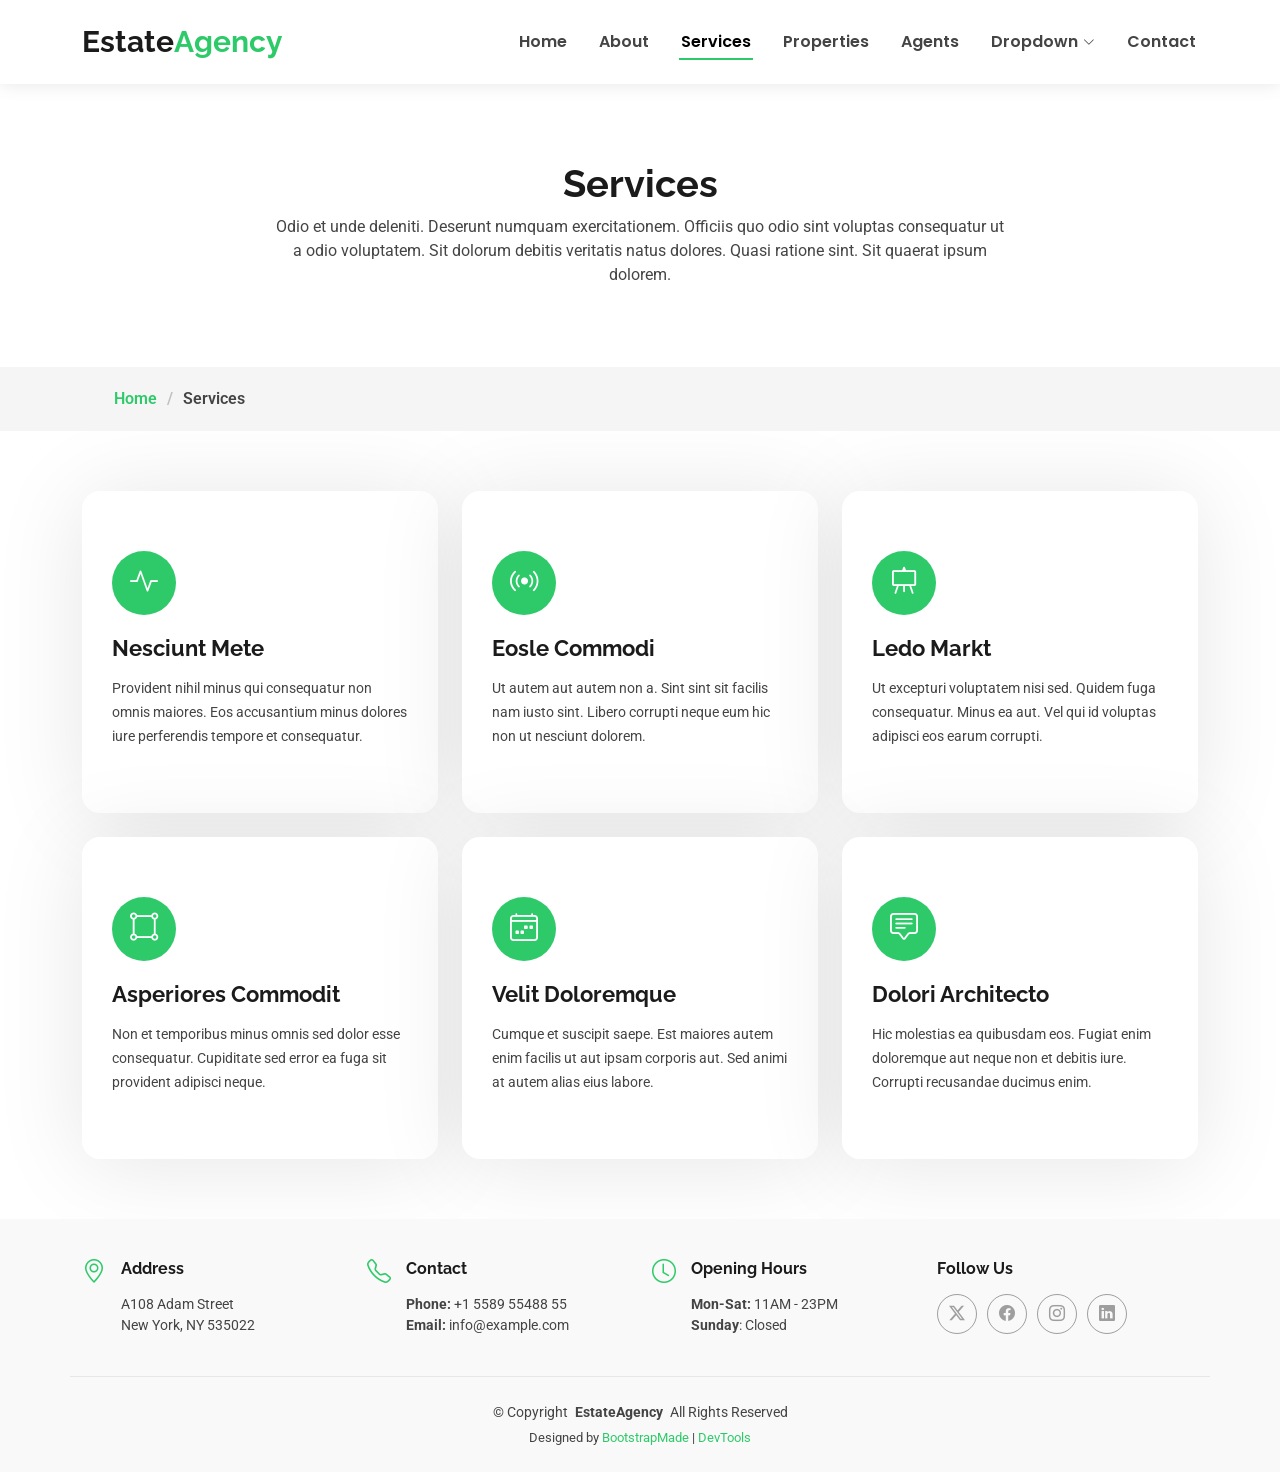
<file: EstateAgency/services.html>
<!DOCTYPE html>
<html lang="en">

<head>
  <meta charset="utf-8">
  <meta content="width=device-width, initial-scale=1.0" name="viewport">
  <title>Services - EstateAgency Bootstrap Template</title>
  <meta name="description" content="">
  <meta name="keywords" content="">

  <!-- Favicons -->
  <link href="assets/img/favicon.png" rel="icon">
  <link href="assets/img/apple-touch-icon.png" rel="apple-touch-icon">

  <!-- Fonts -->
  <link href="https://fonts.googleapis.com" rel="preconnect">
  <link href="https://fonts.gstatic.com" rel="preconnect" crossorigin>
  <link href="https://fonts.googleapis.com/css2?family=Roboto:ital,wght@0,100;0,300;0,400;0,500;0,700;0,900;1,100;1,300;1,400;1,500;1,700;1,900&family=Poppins:ital,wght@0,100;0,200;0,300;0,400;0,500;0,600;0,700;0,800;0,900;1,100;1,200;1,300;1,400;1,500;1,600;1,700;1,800;1,900&family=Raleway:ital,wght@0,100;0,200;0,300;0,400;0,500;0,600;0,700;0,800;0,900;1,100;1,200;1,300;1,400;1,500;1,600;1,700;1,800;1,900&display=swap" rel="stylesheet">

  <!-- Vendor CSS Files -->
  <link href="assets/vendor/bootstrap/css/bootstrap.min.css" rel="stylesheet">
  <link href="assets/vendor/bootstrap-icons/bootstrap-icons.css" rel="stylesheet">
  <link href="assets/vendor/aos/aos.css" rel="stylesheet">
  <link href="assets/vendor/fontawesome-free/css/all.min.css" rel="stylesheet">
  <link href="assets/vendor/swiper/swiper-bundle.min.css" rel="stylesheet">

  <!-- Main CSS File -->
  <link href="assets/css/main.css" rel="stylesheet">

  <!-- =======================================================
  * Template Name: EstateAgency
  * Template URL: https://bootstrapmade.com/real-estate-agency-bootstrap-template/
  * Updated: Apr 08 2026 with Bootstrap v5.3.8
  * Author: BootstrapMade.com
  * License: https://bootstrapmade.com/license/
  ======================================================== -->
</head>

<body class="services-page">

  <header id="header" class="header d-flex align-items-center fixed-top">
    <div class="container-fluid container-xl position-relative d-flex align-items-center justify-content-between">

      <a href="index.html" class="logo d-flex align-items-center">
        <!-- Uncomment the line below if you also wish to use an image logo -->
        <!-- <img src="assets/img/logo.png" alt=""> -->
        <h1 class="sitename">Estate<span>Agency</span></h1>
      </a>

      <nav id="navmenu" class="navmenu">
        <ul>
          <li><a href="index.html">Home</a></li>
          <li><a href="about.html">About</a></li>
          <li><a href="services.html" class="active">Services</a></li>
          <li><a href="properties.html">Properties</a></li>
          <li><a href="agents.html">Agents</a></li>
          <li class="dropdown"><a href="#"><span>Dropdown</span> <i class="bi bi-chevron-down toggle-dropdown"></i></a>
            <ul>
              <li><a href="#">Dropdown 1</a></li>
              <li class="dropdown"><a href="#"><span>Deep Dropdown</span> <i class="bi bi-chevron-down toggle-dropdown"></i></a>
                <ul>
                  <li><a href="#">Deep Dropdown 1</a></li>
                  <li><a href="#">Deep Dropdown 2</a></li>
                  <li><a href="#">Deep Dropdown 3</a></li>
                  <li><a href="#">Deep Dropdown 4</a></li>
                  <li><a href="#">Deep Dropdown 5</a></li>
                </ul>
              </li>
              <li><a href="#">Dropdown 2</a></li>
              <li><a href="#">Dropdown 3</a></li>
              <li><a href="#">Dropdown 4</a></li>
            </ul>
          </li>
          <li><a href="contact.html">Contact</a></li>
        </ul>
        <i class="mobile-nav-toggle d-xl-none bi bi-list"></i>
      </nav>

    </div>
  </header>

  <main class="main">

    <!-- Page Title -->
    <div class="page-title" data-aos="fade">
      <div class="heading">
        <div class="container">
          <div class="row d-flex justify-content-center text-center">
            <div class="col-lg-8">
              <h1>Services</h1>
              <p class="mb-0">Odio et unde deleniti. Deserunt numquam exercitationem. Officiis quo odio sint voluptas consequatur ut a odio voluptatem. Sit dolorum debitis veritatis natus dolores. Quasi ratione sint. Sit quaerat ipsum dolorem.</p>
            </div>
          </div>
        </div>
      </div>
      <nav class="breadcrumbs">
        <div class="container">
          <ol>
            <li><a href="index.html">Home</a></li>
            <li class="current">Services</li>
          </ol>
        </div>
      </nav>
    </div><!-- End Page Title -->

    <!-- Services Section -->
    <section id="services" class="services section">

      <div class="container">

        <div class="row gy-4">

          <div class="col-lg-4 col-md-6" data-aos="fade-up" data-aos-delay="100">
            <div class="service-item  position-relative">
              <div class="icon">
                <i class="bi bi-activity"></i>
              </div>
              <a href="service-details.html" class="stretched-link">
                <h3>Nesciunt Mete</h3>
              </a>
              <p>Provident nihil minus qui consequatur non omnis maiores. Eos accusantium minus dolores iure perferendis tempore et consequatur.</p>
            </div>
          </div><!-- End Service Item -->

          <div class="col-lg-4 col-md-6" data-aos="fade-up" data-aos-delay="200">
            <div class="service-item position-relative">
              <div class="icon">
                <i class="bi bi-broadcast"></i>
              </div>
              <a href="service-details.html" class="stretched-link">
                <h3>Eosle Commodi</h3>
              </a>
              <p>Ut autem aut autem non a. Sint sint sit facilis nam iusto sint. Libero corrupti neque eum hic non ut nesciunt dolorem.</p>
            </div>
          </div><!-- End Service Item -->

          <div class="col-lg-4 col-md-6" data-aos="fade-up" data-aos-delay="300">
            <div class="service-item position-relative">
              <div class="icon">
                <i class="bi bi-easel"></i>
              </div>
              <a href="service-details.html" class="stretched-link">
                <h3>Ledo Markt</h3>
              </a>
              <p>Ut excepturi voluptatem nisi sed. Quidem fuga consequatur. Minus ea aut. Vel qui id voluptas adipisci eos earum corrupti.</p>
            </div>
          </div><!-- End Service Item -->

          <div class="col-lg-4 col-md-6" data-aos="fade-up" data-aos-delay="400">
            <div class="service-item position-relative">
              <div class="icon">
                <i class="bi bi-bounding-box-circles"></i>
              </div>
              <a href="service-details.html" class="stretched-link">
                <h3>Asperiores Commodit</h3>
              </a>
              <p>Non et temporibus minus omnis sed dolor esse consequatur. Cupiditate sed error ea fuga sit provident adipisci neque.</p>
              <a href="service-details.html" class="stretched-link"></a>
            </div>
          </div><!-- End Service Item -->

          <div class="col-lg-4 col-md-6" data-aos="fade-up" data-aos-delay="500">
            <div class="service-item position-relative">
              <div class="icon">
                <i class="bi bi-calendar4-week"></i>
              </div>
              <a href="service-details.html" class="stretched-link">
                <h3>Velit Doloremque</h3>
              </a>
              <p>Cumque et suscipit saepe. Est maiores autem enim facilis ut aut ipsam corporis aut. Sed animi at autem alias eius labore.</p>
              <a href="service-details.html" class="stretched-link"></a>
            </div>
          </div><!-- End Service Item -->

          <div class="col-lg-4 col-md-6" data-aos="fade-up" data-aos-delay="600">
            <div class="service-item position-relative">
              <div class="icon">
                <i class="bi bi-chat-square-text"></i>
              </div>
              <a href="service-details.html" class="stretched-link">
                <h3>Dolori Architecto</h3>
              </a>
              <p>Hic molestias ea quibusdam eos. Fugiat enim doloremque aut neque non et debitis iure. Corrupti recusandae ducimus enim.</p>
              <a href="service-details.html" class="stretched-link"></a>
            </div>
          </div><!-- End Service Item -->

        </div>

      </div>

    </section><!-- /Services Section -->

  </main>

  <footer id="footer" class="footer light-background">

    <div class="container">
      <div class="row gy-3">
        <div class="col-lg-3 col-md-6 d-flex">
          <i class="bi bi-geo-alt icon"></i>
          <div class="address">
            <h4>Address</h4>
            <p>A108 Adam Street</p>
            <p>New York, NY 535022</p>
            <p></p>
          </div>

        </div>

        <div class="col-lg-3 col-md-6 d-flex">
          <i class="bi bi-telephone icon"></i>
          <div>
            <h4>Contact</h4>
            <p>
              <strong>Phone:</strong> <span>+1 5589 55488 55</span><br>
              <strong>Email:</strong> <span>info@example.com</span><br>
            </p>
          </div>
        </div>

        <div class="col-lg-3 col-md-6 d-flex">
          <i class="bi bi-clock icon"></i>
          <div>
            <h4>Opening Hours</h4>
            <p>
              <strong>Mon-Sat:</strong> <span>11AM - 23PM</span><br>
              <strong>Sunday</strong>: <span>Closed</span>
            </p>
          </div>
        </div>

        <div class="col-lg-3 col-md-6">
          <h4>Follow Us</h4>
          <div class="social-links d-flex">
            <a href="#" class="twitter"><i class="bi bi-twitter-x"></i></a>
            <a href="#" class="facebook"><i class="bi bi-facebook"></i></a>
            <a href="#" class="instagram"><i class="bi bi-instagram"></i></a>
            <a href="#" class="linkedin"><i class="bi bi-linkedin"></i></a>
          </div>
        </div>

      </div>
    </div>

    <div class="container copyright text-center mt-4">
      <p>© <span>Copyright</span> <strong class="px-1 sitename">EstateAgency</strong> <span>All Rights Reserved</span></p>
      <div class="credits">
        <!-- All the links in the footer should remain intact. -->
        <!-- You can delete the links only if you've purchased the pro version. -->
        <!-- Licensing information: https://bootstrapmade.com/license/ -->
        <!-- Purchase the pro version with working PHP/AJAX contact form: [buy-url] -->
        Designed by <a href="https://bootstrapmade.com/">BootstrapMade</a> | <a href="https://bootstrapmade.com/tools/">DevTools</a>
      </div>
    </div>

  </footer>

  <!-- Scroll Top -->
  <a href="#" id="scroll-top" class="scroll-top d-flex align-items-center justify-content-center"><i class="bi bi-arrow-up-short"></i></a>

  <!-- Preloader -->
  <div id="preloader"></div>

  <!-- Vendor JS Files -->
  <script src="assets/vendor/bootstrap/js/bootstrap.bundle.min.js"></script>
  <script src="assets/vendor/php-email-form/validate.js"></script>
  <script src="assets/vendor/aos/aos.js"></script>
  <script src="assets/vendor/swiper/swiper-bundle.min.js"></script>
  <script src="assets/vendor/purecounter/purecounter_vanilla.js"></script>

  <!-- Main JS File -->
  <script src="assets/js/main.js"></script>

</body>

</html>
</file>
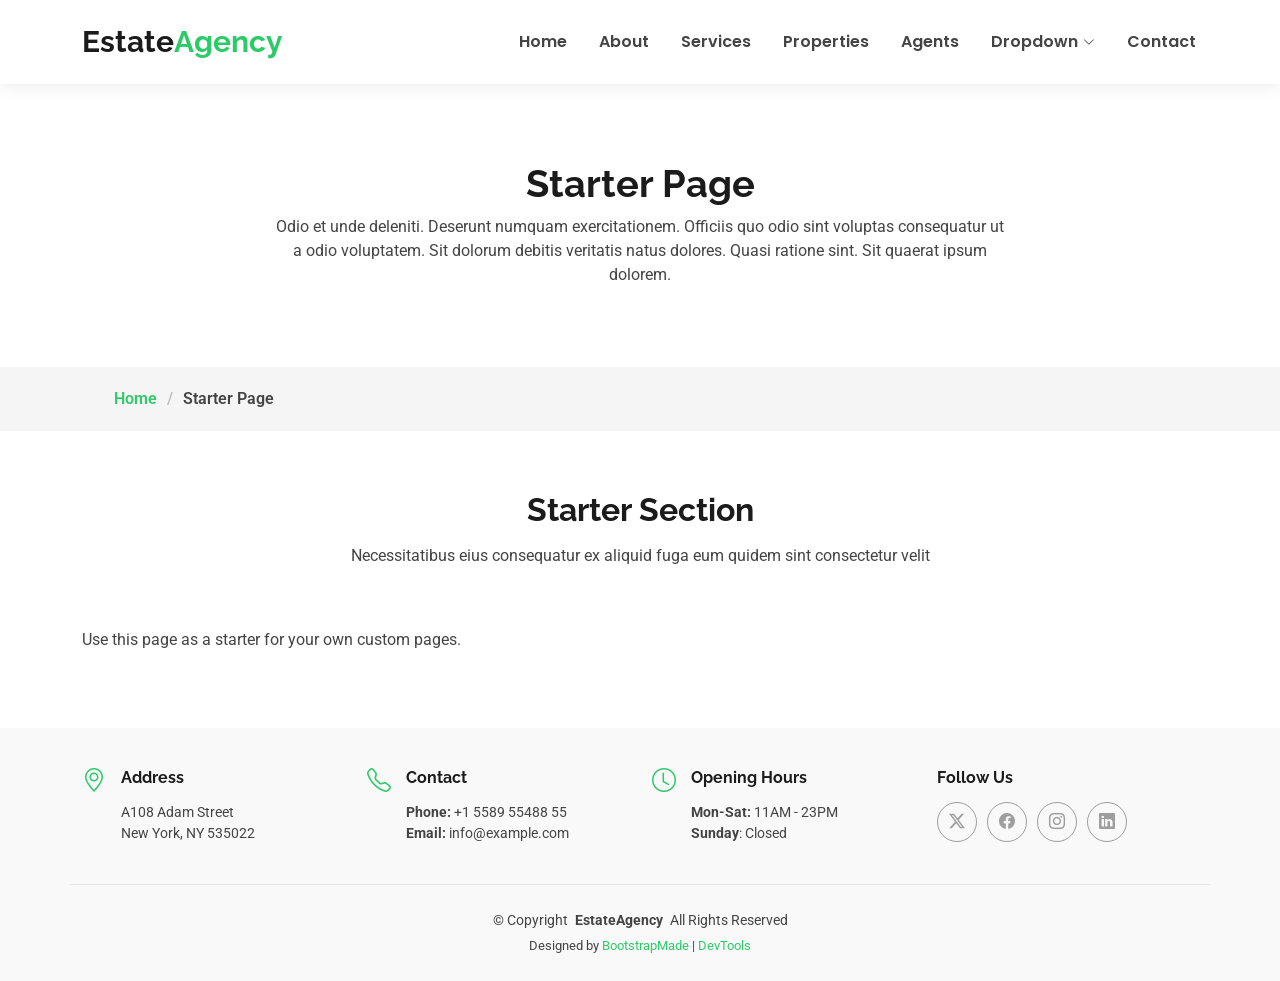
<file: EstateAgency/starter-page.html>
<!DOCTYPE html>
<html lang="en">

<head>
  <meta charset="utf-8">
  <meta content="width=device-width, initial-scale=1.0" name="viewport">
  <title>Starter Page - EstateAgency Bootstrap Template</title>
  <meta name="description" content="">
  <meta name="keywords" content="">

  <!-- Favicons -->
  <link href="assets/img/favicon.png" rel="icon">
  <link href="assets/img/apple-touch-icon.png" rel="apple-touch-icon">

  <!-- Fonts -->
  <link href="https://fonts.googleapis.com" rel="preconnect">
  <link href="https://fonts.gstatic.com" rel="preconnect" crossorigin>
  <link href="https://fonts.googleapis.com/css2?family=Roboto:ital,wght@0,100;0,300;0,400;0,500;0,700;0,900;1,100;1,300;1,400;1,500;1,700;1,900&family=Poppins:ital,wght@0,100;0,200;0,300;0,400;0,500;0,600;0,700;0,800;0,900;1,100;1,200;1,300;1,400;1,500;1,600;1,700;1,800;1,900&family=Raleway:ital,wght@0,100;0,200;0,300;0,400;0,500;0,600;0,700;0,800;0,900;1,100;1,200;1,300;1,400;1,500;1,600;1,700;1,800;1,900&display=swap" rel="stylesheet">

  <!-- Vendor CSS Files -->
  <link href="assets/vendor/bootstrap/css/bootstrap.min.css" rel="stylesheet">
  <link href="assets/vendor/bootstrap-icons/bootstrap-icons.css" rel="stylesheet">
  <link href="assets/vendor/aos/aos.css" rel="stylesheet">
  <link href="assets/vendor/fontawesome-free/css/all.min.css" rel="stylesheet">
  <link href="assets/vendor/swiper/swiper-bundle.min.css" rel="stylesheet">

  <!-- Main CSS File -->
  <link href="assets/css/main.css" rel="stylesheet">

  <!-- =======================================================
  * Template Name: EstateAgency
  * Template URL: https://bootstrapmade.com/real-estate-agency-bootstrap-template/
  * Updated: Apr 08 2026 with Bootstrap v5.3.8
  * Author: BootstrapMade.com
  * License: https://bootstrapmade.com/license/
  ======================================================== -->
</head>

<body class="starter-page-page">

  <header id="header" class="header d-flex align-items-center fixed-top">
    <div class="container-fluid container-xl position-relative d-flex align-items-center justify-content-between">

      <a href="index.html" class="logo d-flex align-items-center">
        <!-- Uncomment the line below if you also wish to use an image logo -->
        <!-- <img src="assets/img/logo.png" alt=""> -->
        <h1 class="sitename">Estate<span>Agency</span></h1>
      </a>

      <nav id="navmenu" class="navmenu">
        <ul>
          <li><a href="index.html">Home</a></li>
          <li><a href="about.html">About</a></li>
          <li><a href="services.html">Services</a></li>
          <li><a href="properties.html">Properties</a></li>
          <li><a href="agents.html">Agents</a></li>
          <li class="dropdown"><a href="#"><span>Dropdown</span> <i class="bi bi-chevron-down toggle-dropdown"></i></a>
            <ul>
              <li><a href="#">Dropdown 1</a></li>
              <li class="dropdown"><a href="#"><span>Deep Dropdown</span> <i class="bi bi-chevron-down toggle-dropdown"></i></a>
                <ul>
                  <li><a href="#">Deep Dropdown 1</a></li>
                  <li><a href="#">Deep Dropdown 2</a></li>
                  <li><a href="#">Deep Dropdown 3</a></li>
                  <li><a href="#">Deep Dropdown 4</a></li>
                  <li><a href="#">Deep Dropdown 5</a></li>
                </ul>
              </li>
              <li><a href="#">Dropdown 2</a></li>
              <li><a href="#">Dropdown 3</a></li>
              <li><a href="#">Dropdown 4</a></li>
            </ul>
          </li>
          <li><a href="contact.html">Contact</a></li>
        </ul>
        <i class="mobile-nav-toggle d-xl-none bi bi-list"></i>
      </nav>

    </div>
  </header>

  <main class="main">

    <!-- Page Title -->
    <div class="page-title" data-aos="fade">
      <div class="heading">
        <div class="container">
          <div class="row d-flex justify-content-center text-center">
            <div class="col-lg-8">
              <h1>Starter Page</h1>
              <p class="mb-0">Odio et unde deleniti. Deserunt numquam exercitationem. Officiis quo odio sint voluptas consequatur ut a odio voluptatem. Sit dolorum debitis veritatis natus dolores. Quasi ratione sint. Sit quaerat ipsum dolorem.</p>
            </div>
          </div>
        </div>
      </div>
      <nav class="breadcrumbs">
        <div class="container">
          <ol>
            <li><a href="index.html">Home</a></li>
            <li class="current">Starter Page</li>
          </ol>
        </div>
      </nav>
    </div><!-- End Page Title -->

    <!-- Starter Section Section -->
    <section id="starter-section" class="starter-section section">

      <!-- Section Title -->
      <div class="container section-title" data-aos="fade-up">
        <h2>Starter Section</h2>
        <p>Necessitatibus eius consequatur ex aliquid fuga eum quidem sint consectetur velit</p>
      </div><!-- End Section Title -->

      <div class="container" data-aos="fade-up">
        <p>Use this page as a starter for your own custom pages.</p>
      </div>

    </section><!-- /Starter Section Section -->

  </main>

  <footer id="footer" class="footer light-background">

    <div class="container">
      <div class="row gy-3">
        <div class="col-lg-3 col-md-6 d-flex">
          <i class="bi bi-geo-alt icon"></i>
          <div class="address">
            <h4>Address</h4>
            <p>A108 Adam Street</p>
            <p>New York, NY 535022</p>
            <p></p>
          </div>

        </div>

        <div class="col-lg-3 col-md-6 d-flex">
          <i class="bi bi-telephone icon"></i>
          <div>
            <h4>Contact</h4>
            <p>
              <strong>Phone:</strong> <span>+1 5589 55488 55</span><br>
              <strong>Email:</strong> <span>info@example.com</span><br>
            </p>
          </div>
        </div>

        <div class="col-lg-3 col-md-6 d-flex">
          <i class="bi bi-clock icon"></i>
          <div>
            <h4>Opening Hours</h4>
            <p>
              <strong>Mon-Sat:</strong> <span>11AM - 23PM</span><br>
              <strong>Sunday</strong>: <span>Closed</span>
            </p>
          </div>
        </div>

        <div class="col-lg-3 col-md-6">
          <h4>Follow Us</h4>
          <div class="social-links d-flex">
            <a href="#" class="twitter"><i class="bi bi-twitter-x"></i></a>
            <a href="#" class="facebook"><i class="bi bi-facebook"></i></a>
            <a href="#" class="instagram"><i class="bi bi-instagram"></i></a>
            <a href="#" class="linkedin"><i class="bi bi-linkedin"></i></a>
          </div>
        </div>

      </div>
    </div>

    <div class="container copyright text-center mt-4">
      <p>© <span>Copyright</span> <strong class="px-1 sitename">EstateAgency</strong> <span>All Rights Reserved</span></p>
      <div class="credits">
        <!-- All the links in the footer should remain intact. -->
        <!-- You can delete the links only if you've purchased the pro version. -->
        <!-- Licensing information: https://bootstrapmade.com/license/ -->
        <!-- Purchase the pro version with working PHP/AJAX contact form: [buy-url] -->
        Designed by <a href="https://bootstrapmade.com/">BootstrapMade</a> | <a href="https://bootstrapmade.com/tools/">DevTools</a>
      </div>
    </div>

  </footer>

  <!-- Scroll Top -->
  <a href="#" id="scroll-top" class="scroll-top d-flex align-items-center justify-content-center"><i class="bi bi-arrow-up-short"></i></a>

  <!-- Preloader -->
  <div id="preloader"></div>

  <!-- Vendor JS Files -->
  <script src="assets/vendor/bootstrap/js/bootstrap.bundle.min.js"></script>
  <script src="assets/vendor/php-email-form/validate.js"></script>
  <script src="assets/vendor/aos/aos.js"></script>
  <script src="assets/vendor/swiper/swiper-bundle.min.js"></script>
  <script src="assets/vendor/purecounter/purecounter_vanilla.js"></script>

  <!-- Main JS File -->
  <script src="assets/js/main.js"></script>

</body>

</html>
</file>
<file: EstateAgency/assets/css/main.css>
/* Fonts */
:root {
  --default-font: "Roboto",  system-ui, -apple-system, "Segoe UI", Roboto, "Helvetica Neue", Arial, "Noto Sans", "Liberation Sans", sans-serif, "Apple Color Emoji", "Segoe UI Emoji", "Segoe UI Symbol", "Noto Color Emoji";
  --heading-font: "Raleway",  sans-serif;
  --nav-font: "Poppins",  sans-serif;
}

/* Global Colors - The following color variables are used throughout the website. Updating them here will change the color scheme of the entire website */
:root { 
  --background-color: #ffffff; /* Background color for the entire website, including individual sections */
  --default-color: #444444; /* Default color used for the majority of the text content across the entire website */
  --heading-color: #1b1b1b; /* Color for headings, subheadings and title throughout the website */
  --accent-color: #2eca6a; /* Accent color that represents your brand on the website. It's used for buttons, links, and other elements that need to stand out */
  --surface-color: #ffffff; /* The surface color is used as a background of boxed elements within sections, such as cards, icon boxes, or other elements that require a visual separation from the global background. */
  --contrast-color: #ffffff; /* Contrast color for text, ensuring readability against backgrounds of accent, heading, or default colors. */
}

/* Nav Menu Colors - The following color variables are used specifically for the navigation menu. They are separate from the global colors to allow for more customization options */
:root {
  --nav-color: #444444;  /* The default color of the main navmenu links */
  --nav-hover-color: #000000; /* Applied to main navmenu links when they are hovered over or active */
  --nav-mobile-background-color: #ffffff; /* Used as the background color for mobile navigation menu */
  --nav-dropdown-background-color: #ffffff; /* Used as the background color for dropdown items that appear when hovering over primary navigation items */
  --nav-dropdown-color: #444444; /* Used for navigation links of the dropdown items in the navigation menu. */
  --nav-dropdown-hover-color: #2eca6a; /* Similar to --nav-hover-color, this color is applied to dropdown navigation links when they are hovered over. */
}

/* Color Presets - These classes override global colors when applied to any section or element, providing reuse of the sam color scheme. */

.light-background {
  --background-color: #f9f9f9;
  --surface-color: #ffffff;
}

.dark-background {
  --background-color: #060606;
  --default-color: #ffffff;
  --heading-color: #ffffff;
  --surface-color: #252525;
  --contrast-color: #ffffff;
}

/* Smooth scroll */
:root {
  scroll-behavior: smooth;
}

/*--------------------------------------------------------------
# General Styling & Shared Classes
--------------------------------------------------------------*/
body {
  color: var(--default-color);
  background-color: var(--background-color);
  font-family: var(--default-font);
}

a {
  color: var(--accent-color);
  text-decoration: none;
  transition: 0.3s;
}

a:hover {
  color: color-mix(in srgb, var(--accent-color), transparent 25%);
  text-decoration: none;
}

h1,
h2,
h3,
h4,
h5,
h6 {
  color: var(--heading-color);
  font-family: var(--heading-font);
}

/* PHP Email Form Messages
------------------------------*/
.php-email-form .error-message {
  display: none;
  background: #df1529;
  color: #ffffff;
  text-align: left;
  padding: 15px;
  margin-bottom: 24px;
  font-weight: 600;
}

.php-email-form .sent-message {
  display: none;
  color: #ffffff;
  background: #059652;
  text-align: center;
  padding: 15px;
  margin-bottom: 24px;
  font-weight: 600;
}

.php-email-form .loading {
  display: none;
  background: var(--surface-color);
  text-align: center;
  padding: 15px;
  margin-bottom: 24px;
}

.php-email-form .loading:before {
  content: "";
  display: inline-block;
  border-radius: 50%;
  width: 24px;
  height: 24px;
  margin: 0 10px -6px 0;
  border: 3px solid var(--accent-color);
  border-top-color: var(--surface-color);
  animation: php-email-form-loading 1s linear infinite;
}

@keyframes php-email-form-loading {
  0% {
    transform: rotate(0deg);
  }

  100% {
    transform: rotate(360deg);
  }
}

/*--------------------------------------------------------------
# Global Header
--------------------------------------------------------------*/
.header {
  color: var(--default-color);
  background-color: var(--background-color);
  padding: 15px 0;
  transition: all 0.5s;
  z-index: 997;
  box-shadow: 0px 0 18px rgba(0, 0, 0, 0.1);
}

.header .logo {
  line-height: 1;
}

.header .logo img {
  max-height: 32px;
  margin-right: 8px;
}

.header .logo h1 {
  font-size: 30px;
  margin: 0;
  font-weight: 700;
  color: var(--heading-color);
}

.header .logo h1 span {
  color: var(--accent-color);
}

/*--------------------------------------------------------------
# Navigation Menu
--------------------------------------------------------------*/
/* Desktop Navigation */
@media (min-width: 1200px) {
  .navmenu {
    padding: 0;
  }

  .navmenu ul {
    margin: 0;
    padding: 0;
    display: flex;
    list-style: none;
    align-items: center;
  }

  .navmenu li {
    position: relative;
  }

  .navmenu>ul>li {
    white-space: nowrap;
    padding: 15px 14px;
  }

  .navmenu>ul>li:last-child {
    padding-right: 0;
  }

  .navmenu a,
  .navmenu a:focus {
    color: var(--nav-color);
    font-size: 16px;
    padding: 0 2px;
    font-family: var(--nav-font);
    font-weight: 600;
    display: flex;
    align-items: center;
    justify-content: space-between;
    white-space: nowrap;
    transition: 0.3s;
    position: relative;
  }

  .navmenu a i,
  .navmenu a:focus i {
    font-size: 12px;
    line-height: 0;
    margin-left: 5px;
    transition: 0.3s;
  }

  .navmenu>ul>li>a:before {
    content: "";
    position: absolute;
    width: 100%;
    height: 2px;
    bottom: -6px;
    left: 0;
    background-color: var(--accent-color);
    visibility: hidden;
    width: 0px;
    transition: all 0.3s ease-in-out 0s;
  }

  .navmenu a:hover:before,
  .navmenu li:hover>a:before,
  .navmenu .active:before {
    visibility: visible;
    width: 100%;
  }

  .navmenu li:hover>a,
  .navmenu .active,
  .navmenu .active:focus {
    color: var(--nav-hover-color);
  }

  .navmenu .dropdown ul {
    margin: 0;
    padding: 10px 0;
    background: var(--nav-dropdown-background-color);
    display: block;
    position: absolute;
    visibility: hidden;
    left: 14px;
    top: 130%;
    opacity: 0;
    transition: 0.3s;
    border-radius: 4px;
    z-index: 99;
    box-shadow: 0px 0px 30px rgba(0, 0, 0, 0.1);
  }

  .navmenu .dropdown ul li {
    min-width: 200px;
  }

  .navmenu .dropdown ul a {
    padding: 10px 20px;
    font-size: 15px;
    text-transform: none;
    color: var(--nav-dropdown-color);
  }

  .navmenu .dropdown ul a i {
    font-size: 12px;
  }

  .navmenu .dropdown ul a:hover,
  .navmenu .dropdown ul .active:hover,
  .navmenu .dropdown ul li:hover>a {
    color: var(--nav-dropdown-hover-color);
  }

  .navmenu .dropdown:hover>ul {
    opacity: 1;
    top: 100%;
    visibility: visible;
  }

  .navmenu .dropdown .dropdown ul {
    top: 0;
    left: -90%;
    visibility: hidden;
  }

  .navmenu .dropdown .dropdown:hover>ul {
    opacity: 1;
    top: 0;
    left: -100%;
    visibility: visible;
  }
}

/* Mobile Navigation */
@media (max-width: 1199px) {
  .mobile-nav-toggle {
    color: var(--nav-color);
    font-size: 28px;
    line-height: 0;
    margin-right: 10px;
    cursor: pointer;
    transition: color 0.3s;
  }

  .navmenu {
    padding: 0;
    z-index: 9997;
  }

  .navmenu ul {
    display: none;
    list-style: none;
    position: absolute;
    inset: 60px 20px 20px 20px;
    padding: 10px 0;
    margin: 0;
    border-radius: 6px;
    background-color: var(--nav-mobile-background-color);
    border: 1px solid color-mix(in srgb, var(--default-color), transparent 90%);
    box-shadow: none;
    overflow-y: auto;
    transition: 0.3s;
    z-index: 9998;
  }

  .navmenu a,
  .navmenu a:focus {
    color: var(--nav-dropdown-color);
    padding: 10px 20px;
    font-family: var(--nav-font);
    font-size: 17px;
    font-weight: 500;
    display: flex;
    align-items: center;
    justify-content: space-between;
    white-space: nowrap;
    transition: 0.3s;
  }

  .navmenu a i,
  .navmenu a:focus i {
    font-size: 12px;
    line-height: 0;
    margin-left: 5px;
    width: 30px;
    height: 30px;
    display: flex;
    align-items: center;
    justify-content: center;
    border-radius: 50%;
    transition: 0.3s;
    background-color: color-mix(in srgb, var(--accent-color), transparent 90%);
  }

  .navmenu a i:hover,
  .navmenu a:focus i:hover {
    background-color: var(--accent-color);
    color: var(--contrast-color);
  }

  .navmenu a:hover,
  .navmenu .active,
  .navmenu .active:focus {
    color: var(--nav-dropdown-hover-color);
  }

  .navmenu .active i,
  .navmenu .active:focus i {
    background-color: var(--accent-color);
    color: var(--contrast-color);
    transform: rotate(180deg);
  }

  .navmenu .dropdown ul {
    position: static;
    display: none;
    z-index: 99;
    padding: 10px 0;
    margin: 10px 20px;
    background-color: var(--nav-dropdown-background-color);
    transition: all 0.5s ease-in-out;
  }

  .navmenu .dropdown ul ul {
    background-color: rgba(33, 37, 41, 0.1);
  }

  .navmenu .dropdown>.dropdown-active {
    display: block;
    background-color: rgba(33, 37, 41, 0.03);
  }

  .mobile-nav-active {
    overflow: hidden;
  }

  .mobile-nav-active .mobile-nav-toggle {
    color: #fff;
    position: absolute;
    font-size: 32px;
    top: 15px;
    right: 15px;
    margin-right: 0;
    z-index: 9999;
  }

  .mobile-nav-active .navmenu {
    position: fixed;
    overflow: hidden;
    inset: 0;
    background: rgba(33, 37, 41, 0.8);
    transition: 0.3s;
  }

  .mobile-nav-active .navmenu>ul {
    display: block;
  }
}

/*--------------------------------------------------------------
# Global Footer
--------------------------------------------------------------*/
.footer {
  color: var(--default-color);
  background-color: var(--background-color);
  font-size: 14px;
  padding: 40px 0 0 0;
  position: relative;
}

.footer .icon {
  color: var(--accent-color);
  margin-right: 15px;
  font-size: 24px;
  line-height: 0;
}

.footer h4 {
  font-size: 16px;
  font-weight: 700;
  margin-bottom: 15px;
}

.footer .address p {
  margin-bottom: 0px;
}

.footer .social-links a {
  display: flex;
  align-items: center;
  justify-content: center;
  width: 40px;
  height: 40px;
  border-radius: 50%;
  border: 1px solid color-mix(in srgb, var(--default-color), transparent 50%);
  font-size: 16px;
  color: color-mix(in srgb, var(--default-color), transparent 50%);
  margin-right: 10px;
  transition: 0.3s;
}

.footer .social-links a:hover {
  color: var(--accent-color);
  border-color: var(--accent-color);
}

.footer .copyright {
  padding: 25px 0;
  border-top: 1px solid color-mix(in srgb, var(--default-color), transparent 90%);
}

.footer .copyright p {
  margin-bottom: 0;
}

.footer .credits {
  margin-top: 5px;
  font-size: 13px;
}

/*--------------------------------------------------------------
# Preloader
--------------------------------------------------------------*/
#preloader {
  position: fixed;
  inset: 0;
  z-index: 999999;
  overflow: hidden;
  background: var(--background-color);
  transition: all 0.6s ease-out;
}

#preloader:before {
  content: "";
  position: fixed;
  top: calc(50% - 30px);
  left: calc(50% - 30px);
  border: 6px solid #ffffff;
  border-color: var(--accent-color) transparent var(--accent-color) transparent;
  border-radius: 50%;
  width: 60px;
  height: 60px;
  animation: animate-preloader 1.5s linear infinite;
}

@keyframes animate-preloader {
  0% {
    transform: rotate(0deg);
  }

  100% {
    transform: rotate(360deg);
  }
}

/*--------------------------------------------------------------
# Scroll Top Button
--------------------------------------------------------------*/
.scroll-top {
  position: fixed;
  visibility: hidden;
  opacity: 0;
  right: 15px;
  bottom: 15px;
  z-index: 99999;
  background-color: var(--accent-color);
  width: 40px;
  height: 40px;
  border-radius: 4px;
  transition: all 0.4s;
}

.scroll-top i {
  font-size: 24px;
  color: var(--contrast-color);
  line-height: 0;
}

.scroll-top:hover {
  background-color: color-mix(in srgb, var(--accent-color), transparent 20%);
  color: var(--contrast-color);
}

.scroll-top.active {
  visibility: visible;
  opacity: 1;
}

/*--------------------------------------------------------------
# Disable aos animation delay on mobile devices
--------------------------------------------------------------*/
@media screen and (max-width: 768px) {
  [data-aos-delay] {
    transition-delay: 0 !important;
  }
}

/*--------------------------------------------------------------
# Global Page Titles & Breadcrumbs
--------------------------------------------------------------*/
.page-title {
  color: var(--default-color);
  background-color: var(--background-color);
  position: relative;
}

.page-title .heading {
  padding: 160px 0 80px 0;
  border-top: 1px solid color-mix(in srgb, var(--default-color), transparent 90%);
}

.page-title .heading h1 {
  font-size: 38px;
  font-weight: 700;
}

.page-title nav {
  background-color: color-mix(in srgb, var(--default-color), transparent 95%);
  padding: 20px 0;
}

.page-title nav ol {
  display: flex;
  flex-wrap: wrap;
  list-style: none;
  margin: 0;
  font-size: 16px;
  font-weight: 600;
}

.page-title nav ol li+li {
  padding-left: 10px;
}

.page-title nav ol li+li::before {
  content: "/";
  display: inline-block;
  padding-right: 10px;
  color: color-mix(in srgb, var(--default-color), transparent 70%);
}

/*--------------------------------------------------------------
# Global Sections
--------------------------------------------------------------*/
section,
.section {
  color: var(--default-color);
  background-color: var(--background-color);
  padding: 60px 0;
  scroll-margin-top: 90px;
  overflow: clip;
}

@media (max-width: 1199px) {

  section,
  .section {
    scroll-margin-top: 66px;
  }
}

/*--------------------------------------------------------------
# Global Section Titles
--------------------------------------------------------------*/
.section-title {
  text-align: center;
  padding-bottom: 60px;
  position: relative;
}

.section-title h2 {
  font-size: 32px;
  font-weight: 700;
  margin-bottom: 15px;
}

.section-title p {
  margin-bottom: 0;
}

/*--------------------------------------------------------------
# Hero Section
--------------------------------------------------------------*/
.hero {
  padding: 0;
}

.hero .carousel {
  width: 100%;
  min-height: 100vh;
  padding: 0;
  margin: 0;
  background-color: var(--background-color);
  position: relative;
  overflow: hidden;
}

.hero img {
  position: absolute;
  inset: 0;
  display: block;
  width: 100%;
  height: 100%;
  object-fit: cover;
  z-index: 1;
}

.hero .carousel-item {
  position: absolute;
  inset: 0;
  background-size: cover;
  background-position: center;
  background-repeat: no-repeat;
  overflow: hidden;
}

.hero .carousel-item:before {
  content: "";
  background: color-mix(in srgb, var(--background-color), transparent 60%);
  position: absolute;
  inset: 0;
  z-index: 2;
}

.hero .carousel-container {
  position: absolute;
  inset: 90px 100px;
  display: flex;
  justify-content: center;
  align-items: center;
  flex-direction: column;
  z-index: 3;
}

@media (max-width: 575px) {
  .hero .carousel-container {
    inset: 90px 50px;
  }
}

.hero h2 {
  margin-bottom: 30px;
  font-size: 56px;
  font-weight: 900;
  text-transform: uppercase;
}

.hero h2 span {
  color: var(--accent-color);
}

@media (max-width: 768px) {
  .hero h2 {
    font-size: 30px;
  }
}

.hero .btn-get-started {
  color: var(--contrast-color);
  font-family: var(--heading-font);
  font-weight: 600;
  font-size: 18px;
  letter-spacing: 1px;
  text-transform: uppercase;
  display: inline-block;
  padding: 10px 40px;
  border-radius: 50px;
  transition: 0.5s;
  margin: 10px 0;
  align-self: flex-start;
  flex-shrink: 0;
  border: 2px solid var(--accent-color);
}

.hero .btn-get-started:hover {
  background: color-mix(in srgb, var(--accent-color), transparent 20%);
}

.hero .carousel-control-prev,
.hero .carousel-control-next {
  width: 10%;
  transition: 0.3s;
  opacity: 0.5;
  z-index: 3;
}

.hero .carousel-control-prev:focus,
.hero .carousel-control-next:focus {
  opacity: 0.5;
}

.hero .carousel-control-prev:hover,
.hero .carousel-control-next:hover {
  opacity: 0.9;
}

@media (min-width: 1024px) {

  .hero .carousel-control-prev,
  .hero .carousel-control-next {
    width: 5%;
  }
}

.hero .carousel-control-next-icon,
.hero .carousel-control-prev-icon {
  background: none;
  font-size: 32px;
  line-height: 1;
}

.hero .carousel-indicators {
  list-style: none;
}

.hero .carousel-indicators li {
  cursor: pointer;
  opacity: 1;
  height: 6px;
  width: 20px;
  transition: 0.3s;
  padding: 0;
}

.hero .carousel-indicators .active {
  background-color: var(--accent-color);
  width: 40px;
}

/*--------------------------------------------------------------
# Services Section
--------------------------------------------------------------*/
.services .service-item {
  background-color: var(--surface-color);
  box-shadow: 0px 5px 90px 0px rgba(0, 0, 0, 0.1);
  padding: 60px 30px;
  transition: all ease-in-out 0.3s;
  border-radius: 18px;
  border-bottom: 5px solid var(--surface-color);
  height: 100%;
}

.services .service-item .icon {
  color: var(--contrast-color);
  background: var(--accent-color);
  margin: 0;
  width: 64px;
  height: 64px;
  border-radius: 50px;
  display: flex;
  align-items: center;
  justify-content: center;
  margin-bottom: 20px;
  font-size: 28px;
  transition: ease-in-out 0.3s;
}

.services .service-item h3 {
  font-weight: 700;
  margin: 10px 0 15px 0;
  font-size: 22px;
  transition: ease-in-out 0.3s;
}

.services .service-item p {
  line-height: 24px;
  font-size: 14px;
  margin-bottom: 0;
}

@media (min-width: 1365px) {
  .services .service-item:hover {
    transform: translateY(-10px);
    border-color: var(--accent-color);
  }

  .services .service-item:hover h3 {
    color: var(--accent-color);
  }
}

/*--------------------------------------------------------------
# Agents Section
--------------------------------------------------------------*/
.agents .member {
  position: relative;
}

.agents .member .pic {
  overflow: hidden;
  margin-bottom: 50px;
}

.agents .member .member-info {
  background-color: var(--surface-color);
  color: color-mix(in srgb, var(--default-color), transparent 20%);
  box-shadow: 0px 2px 15px rgba(0, 0, 0, 0.1);
  position: absolute;
  bottom: -50px;
  left: 20px;
  right: 20px;
  padding: 20px 15px;
  overflow: hidden;
  transition: 0.5s;
}

.agents .member h4 {
  font-weight: 700;
  margin-bottom: 10px;
  font-size: 16px;
  position: relative;
  padding-bottom: 10px;
}

.agents .member h4::after {
  content: "";
  position: absolute;
  display: block;
  width: 50px;
  height: 1px;
  background: color-mix(in srgb, var(--default-color), transparent 60%);
  bottom: 0;
  left: 0;
}

.agents .member span {
  font-style: italic;
  display: block;
  font-size: 13px;
}

.agents .member .social {
  position: absolute;
  right: 15px;
  bottom: 15px;
}

.agents .member .social a {
  transition: color 0.3s;
  color: color-mix(in srgb, var(--default-color), transparent 70%);
}

.agents .member .social a:hover {
  color: var(--accent-color);
}

.agents .member .social i {
  font-size: 16px;
  margin: 0 2px;
}

/*--------------------------------------------------------------
# Testimonials Section
--------------------------------------------------------------*/
.testimonials .testimonial-item {
  background-color: var(--surface-color);
  box-shadow: 0px 0 20px rgba(0, 0, 0, 0.1);
  box-sizing: content-box;
  padding: 30px;
  margin: 40px 30px;
  min-height: 320px;
  display: flex;
  flex-direction: column;
  text-align: center;
  transition: 0.3s;
}

.testimonials .testimonial-item .stars {
  margin-bottom: 15px;
}

.testimonials .testimonial-item .stars i {
  color: #ffc107;
  margin: 0 1px;
}

.testimonials .testimonial-item .testimonial-img {
  width: 90px;
  border-radius: 50%;
  border: 4px solid var(--background-color);
  margin: 0 auto;
}

.testimonials .testimonial-item h3 {
  font-size: 18px;
  font-weight: bold;
  margin: 10px 0 5px 0;
}

.testimonials .testimonial-item h4 {
  font-size: 14px;
  color: color-mix(in srgb, var(--default-color), transparent 40%);
  margin: 0;
}

.testimonials .testimonial-item p {
  font-style: italic;
  margin: 0 auto 15px auto;
}

.testimonials .swiper-wrapper {
  height: auto;
}

.testimonials .swiper-pagination {
  margin-top: 20px;
  position: relative;
}

.testimonials .swiper-pagination .swiper-pagination-bullet {
  width: 12px;
  height: 12px;
  background-color: color-mix(in srgb, var(--default-color), transparent 85%);
  opacity: 1;
}

.testimonials .swiper-pagination .swiper-pagination-bullet-active {
  background-color: var(--accent-color);
}

.testimonials .swiper-slide {
  opacity: 0.3;
}

@media (max-width: 1199px) {
  .testimonials .swiper-slide-active {
    opacity: 1;
  }

  .testimonials .swiper-pagination {
    margin-top: 0;
  }

  .testimonials .testimonial-item {
    margin: 40px 20px;
  }
}

@media (min-width: 1200px) {
  .testimonials .swiper-slide-next {
    opacity: 1;
    transform: scale(1.12);
  }
}

/*--------------------------------------------------------------
# About Section
--------------------------------------------------------------*/
.about .content .who-we-are {
  text-transform: uppercase;
  margin-bottom: 15px;
  color: color-mix(in srgb, var(--default-color), transparent 40%);
}

.about .content h3 {
  font-size: 2rem;
  font-weight: 700;
}

.about .content ul {
  list-style: none;
  padding: 0;
}

.about .content ul li {
  padding-bottom: 10px;
}

.about .content ul i {
  font-size: 1.25rem;
  margin-right: 4px;
  color: var(--accent-color);
}

.about .content p:last-child {
  margin-bottom: 0;
}

.about .content .read-more {
  background: var(--accent-color);
  color: var(--contrast-color);
  font-family: var(--heading-font);
  font-weight: 500;
  font-size: 16px;
  letter-spacing: 1px;
  padding: 12px 24px;
  border-radius: 5px;
  transition: 0.3s;
  display: inline-flex;
  align-items: center;
  justify-content: center;
}

.about .content .read-more i {
  font-size: 18px;
  margin-left: 5px;
  line-height: 0;
  transition: 0.3s;
}

.about .content .read-more:hover {
  background: color-mix(in srgb, var(--accent-color), transparent 20%);
  padding-right: 19px;
}

.about .content .read-more:hover i {
  margin-left: 10px;
}

.about .about-images img {
  border-radius: 10px;
}

/*--------------------------------------------------------------
# Stats Section
--------------------------------------------------------------*/
.stats .stats-item {
  background-color: var(--surface-color);
  box-shadow: 0px 0 30px rgba(0, 0, 0, 0.1);
  padding: 30px;
}

.stats .stats-item i {
  color: var(--accent-color);
  font-size: 42px;
  line-height: 0;
  margin-right: 20px;
}

.stats .stats-item span {
  color: var(--heading-color);
  font-size: 36px;
  display: block;
  font-weight: 600;
}

.stats .stats-item p {
  padding: 0;
  margin: 0;
  font-family: var(--heading-font);
  font-size: 16px;
}

/*--------------------------------------------------------------
# Features Section
--------------------------------------------------------------*/
.features .features-image {
  position: relative;
  min-height: 400px;
}

.features .features-image img {
  position: absolute;
  inset: 0;
  display: block;
  width: 100%;
  height: 100%;
  object-fit: cover;
  z-index: 1;
}

.features h3 {
  font-size: 28px;
  font-weight: 700;
  margin-bottom: 20px;
  padding-bottom: 20px;
  position: relative;
}

.features h3:after {
  content: "";
  background: var(--accent-color);
  position: absolute;
  display: block;
  width: 50px;
  height: 3px;
  left: 0;
  bottom: 0;
}

.features .icon-box {
  margin-top: 50px;
}

.features .icon-box i {
  color: var(--accent-color);
  background-color: var(--surface-color);
  display: flex;
  align-items: center;
  justify-content: center;
  margin-right: 25px;
  font-size: 28px;
  width: 56px;
  height: 56px;
  border-radius: 4px;
  line-height: 0;
  box-shadow: 0px 2px 30px rgba(0, 0, 0, 0.1);
  transition: 0.3s;
}

.features .icon-box:hover i {
  background-color: var(--accent-color);
  color: var(--contrast-color);
}

.features .icon-box h4 {
  font-weight: 700;
  margin-bottom: 10px;
  font-size: 18px;
}

.features .icon-box h4 a {
  color: var(--heading-color);
  transition: 0.3s;
}

.features .icon-box h4 a:hover {
  color: var(--accent-color);
}

.features .icon-box p {
  line-height: 24px;
  font-size: 14px;
  margin-bottom: 0;
}

/*--------------------------------------------------------------
# Service Details Section
--------------------------------------------------------------*/
.service-details .service-box {
  background-color: var(--surface-color);
  padding: 20px;
  box-shadow: 0px 2px 20px rgba(0, 0, 0, 0.1);
}

.service-details .service-box+.service-box {
  margin-top: 30px;
}

.service-details .service-box h4 {
  font-size: 20px;
  font-weight: 700;
  border-bottom: 2px solid color-mix(in srgb, var(--default-color), transparent 92%);
  padding-bottom: 15px;
  margin-bottom: 15px;
}

.service-details .services-list {
  background-color: var(--surface-color);
}

.service-details .services-list a {
  color: color-mix(in srgb, var(--default-color), transparent 20%);
  background-color: color-mix(in srgb, var(--default-color), transparent 96%);
  display: flex;
  align-items: center;
  padding: 12px 15px;
  margin-top: 15px;
  transition: 0.3s;
}

.service-details .services-list a:first-child {
  margin-top: 0;
}

.service-details .services-list a i {
  font-size: 16px;
  margin-right: 8px;
  color: var(--accent-color);
}

.service-details .services-list a.active {
  color: var(--contrast-color);
  background-color: var(--accent-color);
}

.service-details .services-list a.active i {
  color: var(--contrast-color);
}

.service-details .services-list a:hover {
  background-color: color-mix(in srgb, var(--accent-color), transparent 95%);
  color: var(--accent-color);
}

.service-details .download-catalog a {
  color: var(--default-color);
  display: flex;
  align-items: center;
  padding: 10px 0;
  transition: 0.3s;
  border-top: 1px solid color-mix(in srgb, var(--default-color), transparent 90%);
}

.service-details .download-catalog a:first-child {
  border-top: 0;
  padding-top: 0;
}

.service-details .download-catalog a:last-child {
  padding-bottom: 0;
}

.service-details .download-catalog a i {
  font-size: 24px;
  margin-right: 8px;
  color: var(--accent-color);
}

.service-details .download-catalog a:hover {
  color: var(--accent-color);
}

.service-details .help-box {
  background-color: var(--accent-color);
  color: var(--contrast-color);
  margin-top: 30px;
  padding: 30px 15px;
}

.service-details .help-box .help-icon {
  font-size: 48px;
}

.service-details .help-box h4,
.service-details .help-box a {
  color: var(--contrast-color);
}

.service-details .services-img {
  margin-bottom: 20px;
}

.service-details h3 {
  font-size: 26px;
  font-weight: 700;
}

.service-details p {
  font-size: 15px;
}

.service-details ul {
  list-style: none;
  padding: 0;
  font-size: 15px;
}

.service-details ul li {
  padding: 5px 0;
  display: flex;
  align-items: center;
}

.service-details ul i {
  font-size: 20px;
  margin-right: 8px;
  color: var(--accent-color);
}

/*--------------------------------------------------------------
# Contact Section
--------------------------------------------------------------*/
.contact .info-item+.info-item {
  margin-top: 40px;
}

.contact .info-item i {
  color: var(--contrast-color);
  background: var(--accent-color);
  font-size: 20px;
  width: 44px;
  height: 44px;
  display: flex;
  justify-content: center;
  align-items: center;
  border-radius: 4px;
  transition: all 0.3s ease-in-out;
  margin-right: 15px;
}

.contact .info-item h3 {
  padding: 0;
  font-size: 18px;
  font-weight: 700;
  margin-bottom: 5px;
}

.contact .info-item p {
  padding: 0;
  margin-bottom: 0;
  font-size: 14px;
}

.contact .php-email-form {
  height: 100%;
}

.contact .php-email-form input[type=text],
.contact .php-email-form input[type=email],
.contact .php-email-form textarea {
  font-size: 14px;
  padding: 10px 15px;
  box-shadow: none;
  border-radius: 0;
  color: var(--default-color);
  background-color: color-mix(in srgb, var(--background-color), transparent 50%);
  border-color: color-mix(in srgb, var(--default-color), transparent 80%);
}

.contact .php-email-form input[type=text]:focus,
.contact .php-email-form input[type=email]:focus,
.contact .php-email-form textarea:focus {
  border-color: var(--accent-color);
}

.contact .php-email-form input[type=text]::placeholder,
.contact .php-email-form input[type=email]::placeholder,
.contact .php-email-form textarea::placeholder {
  color: color-mix(in srgb, var(--default-color), transparent 70%);
}

.contact .php-email-form button[type=submit] {
  color: var(--contrast-color);
  background: var(--accent-color);
  border: 0;
  padding: 10px 30px;
  transition: 0.4s;
  border-radius: 4px;
}

.contact .php-email-form button[type=submit]:hover {
  background: color-mix(in srgb, var(--accent-color), transparent 20%);
}

/*--------------------------------------------------------------
# Real Estate Section
--------------------------------------------------------------*/
.real-estate .card {
  background-color: var(--background-color);
  color: var(--default-color);
  border: none;
  position: relative;
  border-radius: 0px;
  overflow: hidden;
  min-height: 500px;
}

.real-estate .card:before {
  content: "";
  position: absolute;
  inset: 0;
  background: linear-gradient(180deg, rgba(255, 255, 255, 0) 25%, rgba(0, 0, 0, 0.9) 75%);
  z-index: 2;
}

.real-estate .card img {
  position: absolute;
  inset: 0;
  display: block;
  width: 100%;
  height: 100%;
  object-fit: cover;
  z-index: 1;
}

.real-estate .card .card-body {
  position: absolute;
  bottom: 0;
  left: 0;
  right: 0;
  z-index: 3;
  padding: 30px;
}

.real-estate .card .card-body .sale-rent {
  display: inline-block;
  font-size: 15px;
  font-weight: 500;
  color: var(--contrast-color);
  padding: 4px 20px;
  border: 2px solid var(--accent-color);
  border-radius: 50px;
  margin-bottom: 10px;
}

.real-estate .card .card-body h3 {
  font-weight: 700;
  font-size: 20px;
  margin-bottom: 0px;
  padding-left: 10px;
  border-left: 3px solid var(--accent-color);
}

.real-estate .card .card-body h3 a {
  color: var(--contrast-color);
}

.real-estate .card .card-body .card-content {
  background-color: var(--accent-color);
  color: var(--contrast-color);
  height: 80px;
  visibility: hidden;
  opacity: 0;
  margin-top: 10px;
  margin-bottom: -80px;
  margin-left: -30px;
  margin-right: -30px;
  transition: 0.3s;
  padding: 0 10px;
}

.real-estate .card .card-body .card-content .propery-info {
  font-weight: 500;
}

.real-estate .card:hover .card-content {
  margin-bottom: -30px;
  visibility: visible;
  opacity: 1;
}

/*--------------------------------------------------------------
# Real Estate 2 Section
--------------------------------------------------------------*/
.real-estate-2 .portfolio-details-slider img {
  width: 100%;
}

.real-estate-2 .swiper-wrapper {
  height: auto;
}

.real-estate-2 .swiper-button-prev,
.real-estate-2 .swiper-button-next {
  width: 48px;
  height: 48px;
}

.real-estate-2 .swiper-button-prev:after,
.real-estate-2 .swiper-button-next:after {
  color: rgba(255, 255, 255, 0.8);
  background-color: rgba(0, 0, 0, 0.15);
  font-size: 24px;
  border-radius: 50%;
  width: 48px;
  height: 48px;
  display: flex;
  align-items: center;
  justify-content: center;
  transition: 0.3s;
}

.real-estate-2 .swiper-button-prev:hover:after,
.real-estate-2 .swiper-button-next:hover:after {
  background-color: rgba(0, 0, 0, 0.3);
}

@media (max-width: 575px) {

  .real-estate-2 .swiper-button-prev,
  .real-estate-2 .swiper-button-next {
    display: none;
  }
}

.real-estate-2 .swiper-pagination {
  margin-top: 20px;
  position: relative;
}

.real-estate-2 .swiper-pagination .swiper-pagination-bullet {
  width: 10px;
  height: 10px;
  background-color: color-mix(in srgb, var(--default-color), transparent 85%);
  opacity: 1;
}

.real-estate-2 .swiper-pagination .swiper-pagination-bullet-active {
  background-color: var(--accent-color);
}

.real-estate-2 .portfolio-info h3 {
  font-size: 22px;
  font-weight: 700;
  margin-bottom: 20px;
  padding-bottom: 20px;
  position: relative;
}

.real-estate-2 .portfolio-info h3:after {
  content: "";
  position: absolute;
  display: block;
  width: 50px;
  height: 3px;
  background: var(--accent-color);
  left: 0;
  bottom: 0;
}

.real-estate-2 .portfolio-info ul {
  list-style: none;
  padding: 0;
  font-size: 15px;
}

.real-estate-2 .portfolio-info ul li {
  display: flex;
  flex-direction: column;
  padding-bottom: 15px;
}

.real-estate-2 .portfolio-info ul strong {
  text-transform: uppercase;
  font-weight: 400;
  color: color-mix(in srgb, var(--default-color), transparent 50%);
  font-size: 14px;
}

.real-estate-2 .portfolio-info .btn-visit {
  padding: 8px 40px;
  background: var(--accent-color);
  color: var(--contrast-color);
  border-radius: 50px;
  transition: 0.3s;
}

.real-estate-2 .portfolio-info .btn-visit:hover {
  background: color-mix(in srgb, var(--accent-color), transparent 20%);
}

.real-estate-2 .portfolio-description h2 {
  font-size: 26px;
  font-weight: 700;
  margin-bottom: 20px;
}

.real-estate-2 .portfolio-description p {
  padding: 0;
}

.real-estate-2 .portfolio-description .testimonial-item {
  padding: 30px 30px 0 30px;
  position: relative;
  background: color-mix(in srgb, var(--default-color), transparent 97%);
  margin-bottom: 50px;
}

.real-estate-2 .portfolio-description .testimonial-item .testimonial-img {
  width: 90px;
  border-radius: 50px;
  border: 6px solid var(--background-color);
  float: left;
  margin: 0 10px 0 0;
}

.real-estate-2 .portfolio-description .testimonial-item h3 {
  font-size: 18px;
  font-weight: bold;
  margin: 15px 0 5px 0;
  padding-top: 20px;
}

.real-estate-2 .portfolio-description .testimonial-item h4 {
  font-size: 14px;
  color: #6c757d;
  margin: 0;
}

.real-estate-2 .portfolio-description .testimonial-item .quote-icon-left,
.real-estate-2 .portfolio-description .testimonial-item .quote-icon-right {
  color: color-mix(in srgb, var(--accent-color), transparent 50%);
  font-size: 26px;
  line-height: 0;
}

.real-estate-2 .portfolio-description .testimonial-item .quote-icon-left {
  display: inline-block;
  left: -5px;
  position: relative;
}

.real-estate-2 .portfolio-description .testimonial-item .quote-icon-right {
  display: inline-block;
  right: -5px;
  position: relative;
  top: 10px;
  transform: scale(-1, -1);
}

.real-estate-2 .portfolio-description .testimonial-item p {
  font-style: italic;
  margin: 0 0 15px 0 0 0;
  padding: 0;
}

.real-estate-2 .nav-pills {
  border-bottom: 1px solid color-mix(in srgb, var(--default-color), transparent 85%);
}

.real-estate-2 .nav-pills li+li {
  margin-left: 40px;
}

.real-estate-2 .nav-link {
  background: none;
  font-size: 18px;
  font-weight: 400;
  color: var(--default-color);
  padding: 12px 0;
  margin-bottom: -2px;
  border-radius: 0;
}

.real-estate-2 .nav-link.active {
  color: var(--accent-color);
  background: none;
  border-bottom: 3px solid var(--accent-color);
}

@media (max-width: 575px) {
  .real-estate-2 .nav-link {
    font-size: 16px;
  }
}

.real-estate-2 .tab-content h4 {
  font-size: 18px;
  margin: 0;
  font-weight: 700;
  color: var(--default-color);
}

.real-estate-2 .tab-content i {
  font-size: 22px;
  line-height: 0;
  margin-right: 8px;
  color: var(--accent-color);
}

/*--------------------------------------------------------------
# Starter Section Section
--------------------------------------------------------------*/
.starter-section {
  /* Add your styles here */
}
</file>
